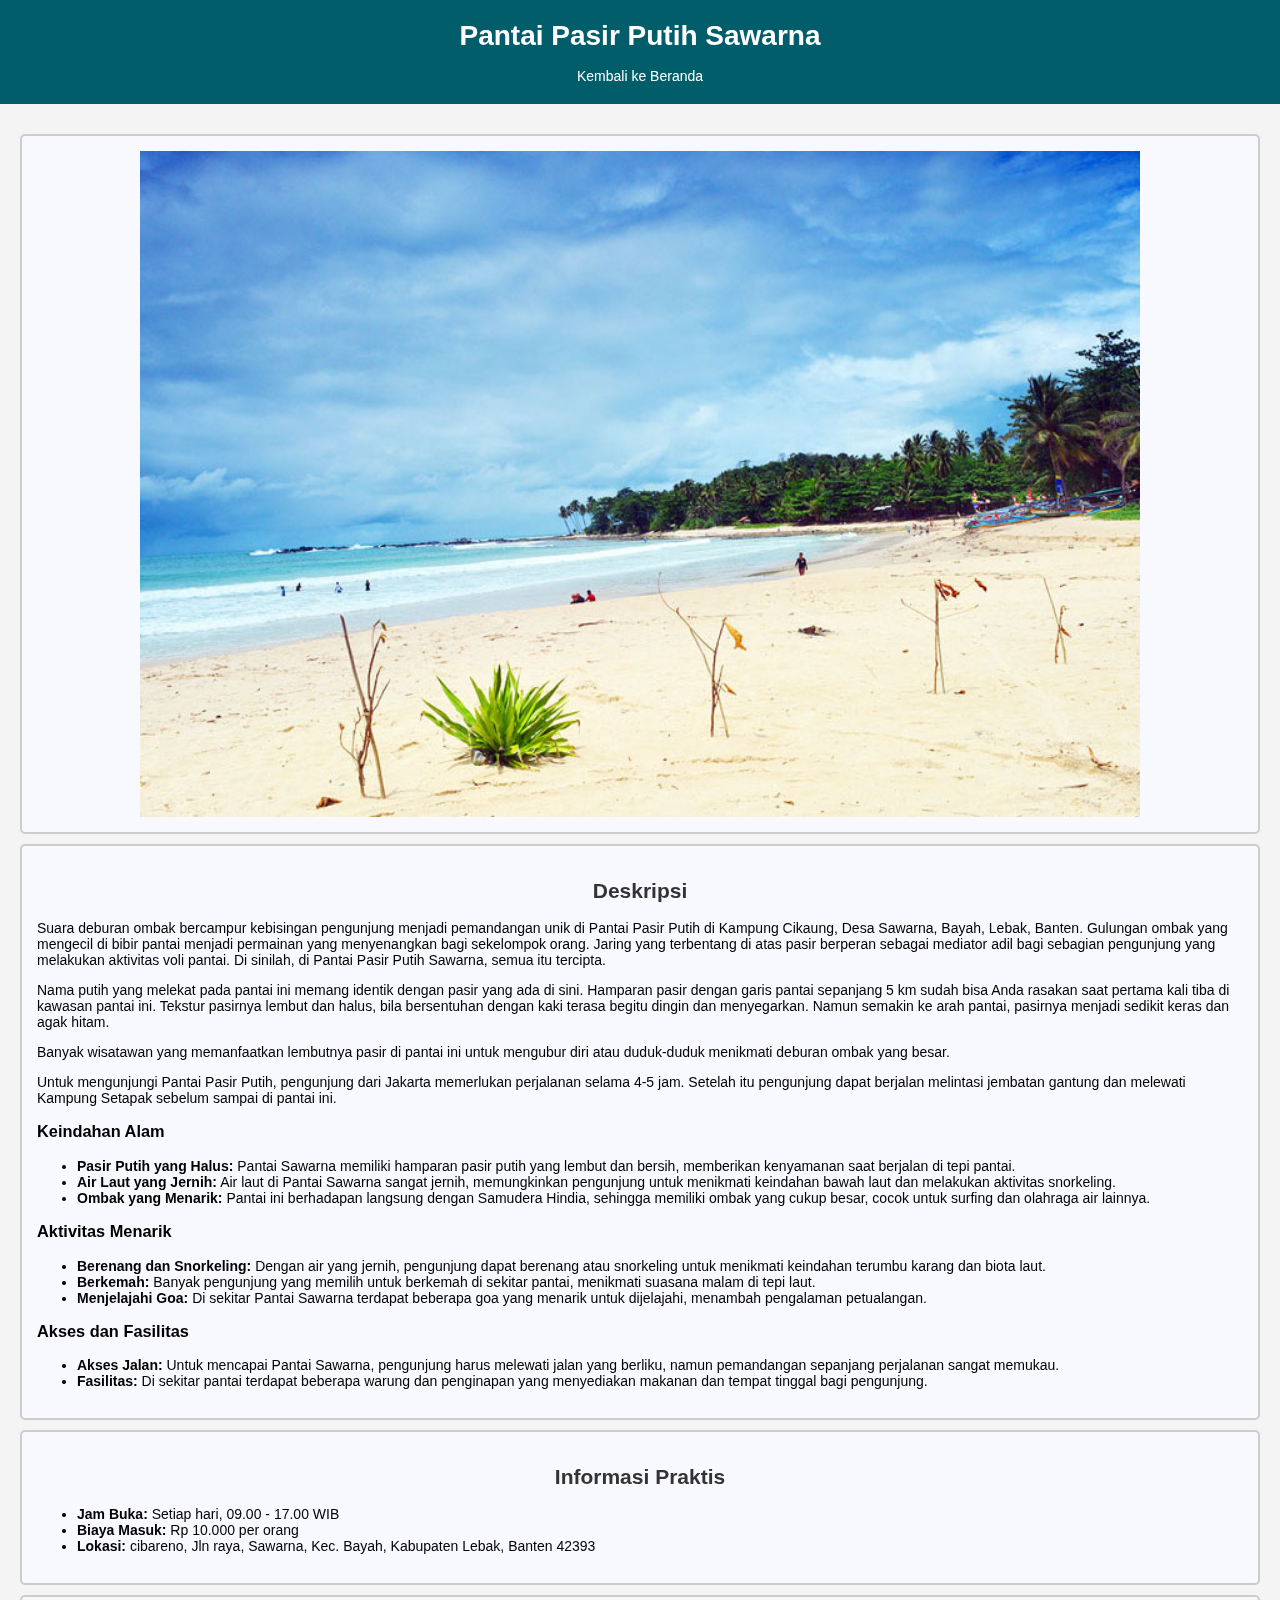
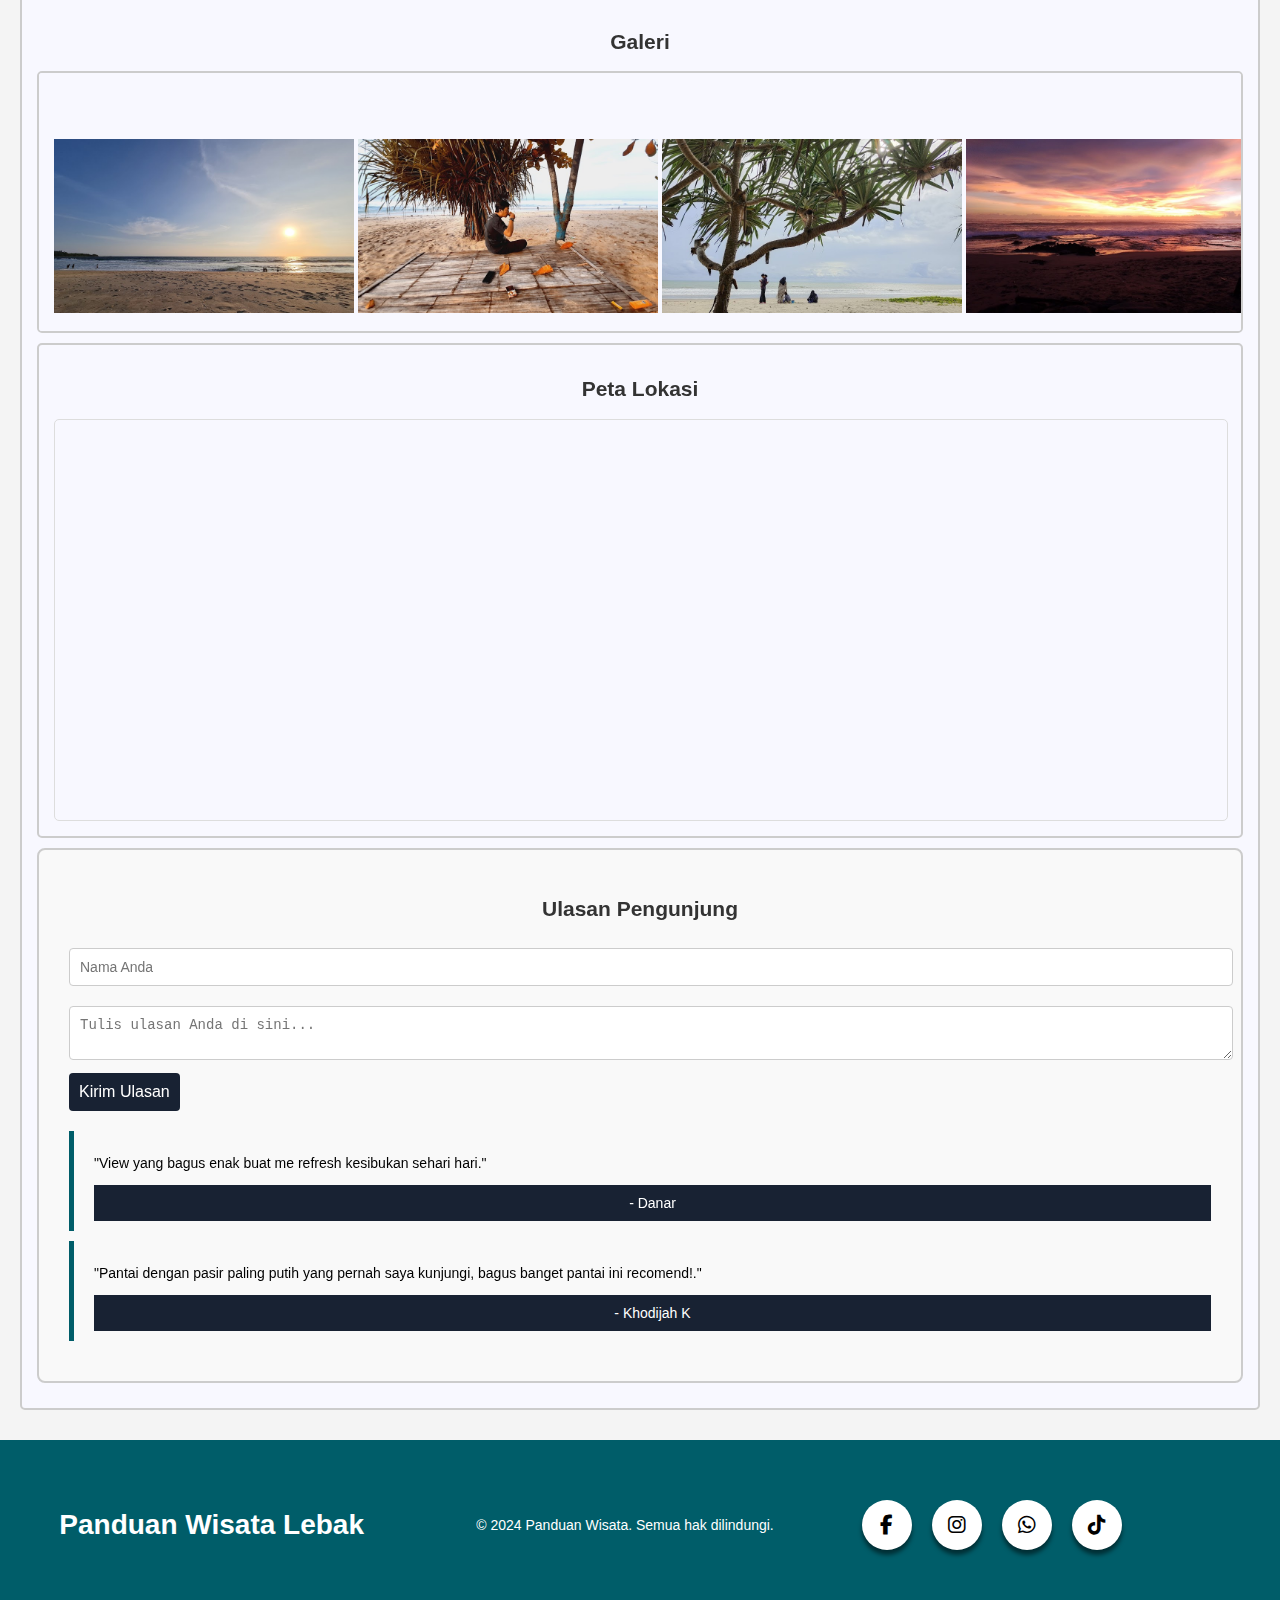
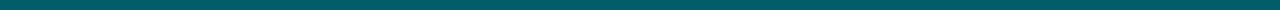
<file: wisata10.html>
<!DOCTYPE html>
<html lang="id">
<head>
    <meta charset="UTF-8">
    <meta name="viewport" content="width=device-width, initial-scale=1.0">
    <link rel="stylesheet" href="styles.css">
    <link rel="stylesheet" href="https://cdnjs.cloudflare.com/ajax/libs/font-awesome/6.7.2/css/all.min.css" integrity="sha512-Evv84Mr4kqVGRNSgIGL/F/aIDqQb7xQ2vcrdIwxfjThSH8CSR7PBEakCr51Ck+w+/U6swU2Im1vVX0SVk9ABhg==" crossorigin="anonymous" referrerpolicy="no-referrer" />
    <style>
        section {
            border: 2px solid #ccc; /* Warna dan ketebalan garis */
            padding: 15px; /* Ruang di dalam section */
            margin: 10px 0; /* Ruang di luar section */
            border-radius: 5px; /* Sudut yang melengkung */
            background-color:   ghostwhite;
        }
        img {
            max-width: 100%; /* Memastikan gambar tidak melebihi lebar kontainer */
            height: auto; /* Mempertahankan rasio aspek gambar */
            display: block; /* Menghindari spasi di bawah gambar */
        }
        .responsive-image {
            width: 100%; /* Gambar mengisi lebar kontainer */
            height: auto; /* Mempertahankan rasio aspek */
            border-radius: 5px; /* Menambahkan sudut melengkung jika diinginkan */
        }
    </style>
    <title>Pantai Pasir Putih Sawarna</title>
</head>
<body>
    <header>
        <h1>Pantai Pasir Putih Sawarna</h1>
        <br>
        <nav>
            <a href="index.html">Kembali ke Beranda</a>
        </nav>
    </header>

    <main>
        <section>
            <img src="img/PantaiPasirPuthSawarna.jpg" alt="Pantai Tanjung Layar" style="width: 1000px; height: auto; display: block; margin-left: auto; margin-right: auto;">
        </section>
        <section>
            <h2>Deskripsi</h2>
            <p>Suara deburan ombak bercampur kebisingan pengunjung menjadi pemandangan unik di Pantai Pasir Putih di Kampung Cikaung, Desa Sawarna, Bayah, Lebak, Banten. Gulungan ombak yang mengecil di bibir pantai menjadi permainan yang menyenangkan bagi sekelompok orang. Jaring yang terbentang di atas pasir berperan sebagai mediator adil bagi sebagian pengunjung yang melakukan aktivitas voli pantai. Di sinilah, di Pantai Pasir Putih Sawarna, semua itu tercipta.</p>
            <p>Nama putih yang melekat pada pantai ini memang identik dengan pasir yang ada di sini. Hamparan pasir dengan garis pantai sepanjang 5 km sudah bisa Anda rasakan saat pertama kali tiba di kawasan pantai ini. Tekstur pasirnya lembut dan halus, bila bersentuhan dengan kaki terasa begitu dingin dan menyegarkan. Namun semakin ke arah pantai, pasirnya menjadi sedikit keras dan agak hitam.</p>
            <p>Banyak wisatawan yang memanfaatkan lembutnya pasir di pantai ini untuk mengubur diri atau duduk-duduk menikmati deburan ombak yang besar.</p>
            <p>Untuk mengunjungi Pantai Pasir Putih, pengunjung dari Jakarta memerlukan perjalanan selama 4-5 jam. Setelah itu pengunjung dapat berjalan melintasi jembatan gantung dan melewati Kampung Setapak sebelum sampai di pantai ini.</p>

            <h3><b>Keindahan Alam</b></h3>
            <ul class="custom-bullet">
                <li><b>Pasir Putih yang Halus:</b> Pantai Sawarna memiliki hamparan pasir putih yang lembut dan bersih, memberikan kenyamanan saat berjalan di tepi pantai.</li>
                <li><b>Air Laut yang Jernih:</b> Air laut di Pantai Sawarna sangat jernih, memungkinkan pengunjung untuk menikmati keindahan bawah laut dan melakukan aktivitas snorkeling.</li>
                <li><b>Ombak yang Menarik:</b> Pantai ini berhadapan langsung dengan Samudera Hindia, sehingga memiliki ombak yang cukup besar, cocok untuk surfing dan olahraga air lainnya.</li>
            </ul>

                <h3><b>Aktivitas Menarik</b></h3>
                <ul class="custom-bullet">
                    <li><b>Berenang dan Snorkeling:</b> Dengan air yang jernih, pengunjung dapat berenang atau snorkeling untuk menikmati keindahan terumbu karang dan biota laut.</li>
                    <li><b>Berkemah:</b> Banyak pengunjung yang memilih untuk berkemah di sekitar pantai, menikmati suasana malam di tepi laut.</li>
                    <li><b>Menjelajahi Goa:</b> Di sekitar Pantai Sawarna terdapat beberapa goa yang menarik untuk dijelajahi, menambah pengalaman petualangan.</li>
                </ul>

                    <h3><b>Akses dan Fasilitas</b></h3>
                    <ul class="custom-bullet">
                        <li><b>Akses Jalan:</b> Untuk mencapai Pantai Sawarna, pengunjung harus melewati jalan yang berliku, namun pemandangan sepanjang perjalanan sangat memukau.</li>
                        <li><b>Fasilitas:</b> Di sekitar pantai terdapat beberapa warung dan penginapan yang menyediakan makanan dan tempat tinggal bagi pengunjung.</li>
                    </ul>
        </section>

        <section>
            <h2>Informasi Praktis</h2>
            <ul>
                <li><strong>Jam Buka:</strong> Setiap hari, 09.00 - 17.00 WIB</li>
                <li><strong>Biaya Masuk:</strong> Rp 10.000 per orang</li>
                <li><strong>Lokasi:</strong> cibareno, Jln raya, Sawarna, Kec. Bayah, Kabupaten Lebak, Banten 42393</li>
            </ul>
        </section>

        <section>
            <h2>Galeri</h2>
        <section style="overflow-x: auto; white-space: nowrap;">
            <img src="img10/wisata10-1.jpg" alt="Pantai pasir putih" style="width:300px; height:auto; display: inline-block;">
            <img src="img10/wisata10-2.jpg" alt="Pantai pasir putih" style="width:300px; height:auto; display: inline-block;">
            <img src="img10/wisata10-3.jpg" alt="Pantai pasir putih" style="width:300px; height:auto; display: inline-block;">
            <img src="img10/wisata10-4.jpg" alt="Pantai pasir putih" style="width:300px; height:auto; display: inline-block;">
            <img src="img10/wisata10-5.jpg" alt="Pantai pasir putih" style="width:300px; height:auto; display: inline-block;">
            <img src="img10/wisata10-6.jpg" alt="Pantai pasir putih" style="width:300px; height:auto; display: inline-block;">
            <img src="img10/wisata10-7.jpg" alt="Pantai pasir putih" style="width:300px; height:auto; display: inline-block;">
            <img src="img10/wisata10-8.webp" alt="Pantai pasir putih" style="width:300px; height:auto; display: inline-block;">
            
        </section>

        <section id="peta">
            <h2>Peta Lokasi</h2>
            <div id="map" style="height: 400px; width: 100%;"><iframe src="https://www.google.com/maps/embed?pb=!1m18!1m12!1m3!1d3960.2123823047723!2d106.30455747318007!3d-6.984243968391837!2m3!1f0!2f0!3f0!3m2!1i1024!2i768!4f13.1!3m3!1m2!1s0x2e4291771134b12d%3A0x9e3c8d7de310321!2sPantai%20pasir%20putih%20sawarna!5e0!3m2!1sid!2sid!4v1734573366278!5m2!1sid!2sid" width="100%" height="400px" style="border:0;" allowfullscreen="" loading="lazy" referrerpolicy="no-referrer-when-downgrade"></iframe></div>
        </section>

    <!-- ulasan -->
        <section id="ulasan" class="grid-itemP">
            <h2>Ulasan Pengunjung</h2>
            <form id="reviewForm">
                <input type="text" id="reviewerName" placeholder="Nama Anda" required>
                <br>
                <textarea id="reviewText" placeholder="Tulis ulasan Anda di sini..." required></textarea>
                <button type="submit">Kirim Ulasan</button>
            </form>
            <div class="review-container">
                <blockquote>
                    <p>"View yang bagus enak buat me refresh kesibukan sehari hari."</p>
                    <footer>- Danar</footer>
                </blockquote>
                <blockquote>
                    <p>"Pantai dengan pasir paling putih yang pernah saya kunjungi, bagus banget pantai ini recomend!."</p>
                    <footer>- Khodijah K</footer>
                </blockquote>
            </div>
        </section>
    </main>

    <!-- footer -->
    <footer class="footer-biasa">
        <div class="footer-content">
            <div class="footer-left">
                <h1>Panduan Wisata Lebak</h1>
            </div>
            <div class="footer-center">
                <p>&copy; 2024 Panduan Wisata. Semua hak dilindungi.</p>
            </div>
            <div class="footer-right">
                <a href="https://www.facebook.com/ahmad.ditto.75?locale=id_ID"><i class="fa-brands fa-facebook-f"></i></a>
                <a href="https://www.instagram.com/ahmad_ditto/"><i class="fa-brands fa-instagram"></i></a>
                <a href="https://api.whatsapp.com/send?phone=6281906197232"><i class="fa-brands fa-whatsapp"></i></a>
                <a href="https://www.tiktok.com/@dyog.28?is_from_webapp=1&sender_device=pc"><i class="fa-brands fa-tiktok"></i></a>
            </div>
            <!-- <div class="footer-right">
                <a href="https://www.instagram.com" target="_blank"><img src="img/" alt="Instagram" />
                </a>
                <a href="https://www.facebook.com" target="_blank"><img src="img/facebook-logo.png" alt="Facebook" /></a>
                <a href="https://www.tiktok.com" target="_blank"><img src="img/tiktok-logo.png" alt="TikTok" /></a>
                <a href="sitemap.html">Sitemap</a>
            </div> -->
        </div>
    </footer>
    <script src="script.js"></script>
</body>
</html>
</file>
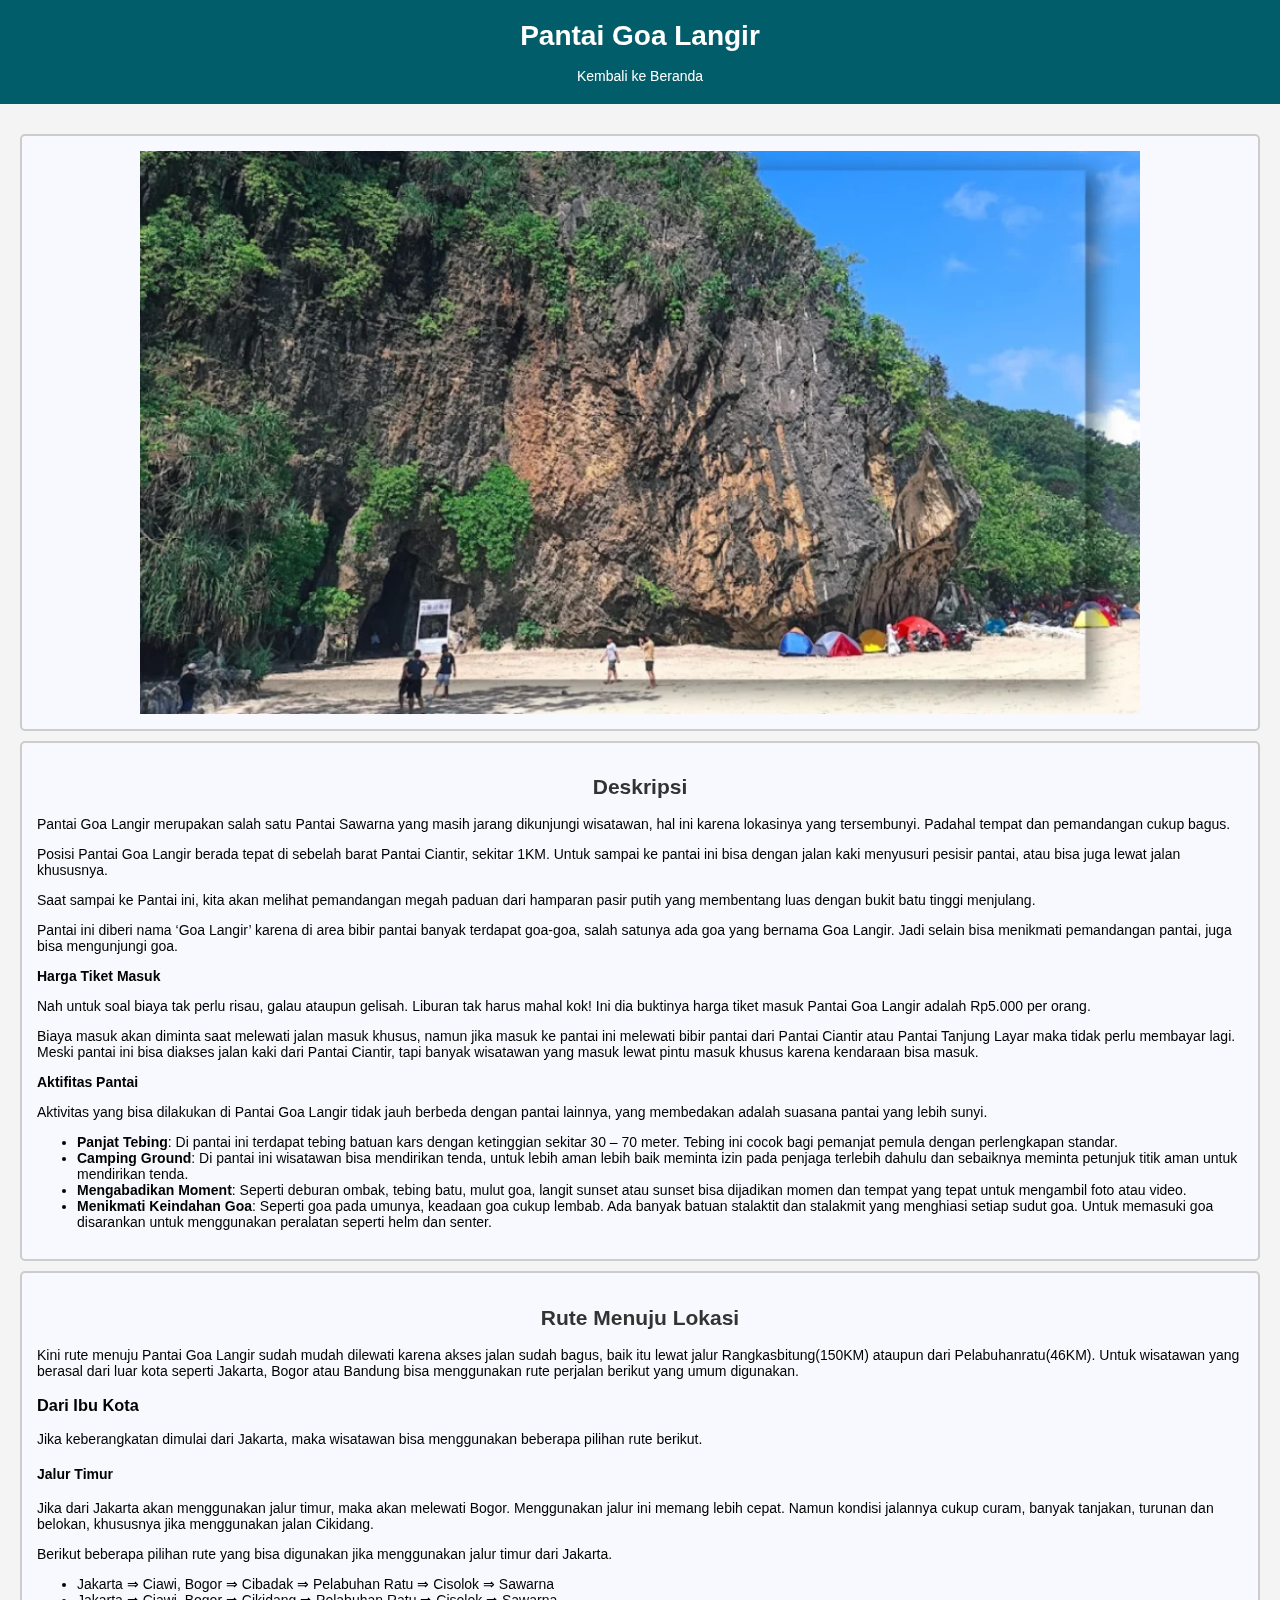
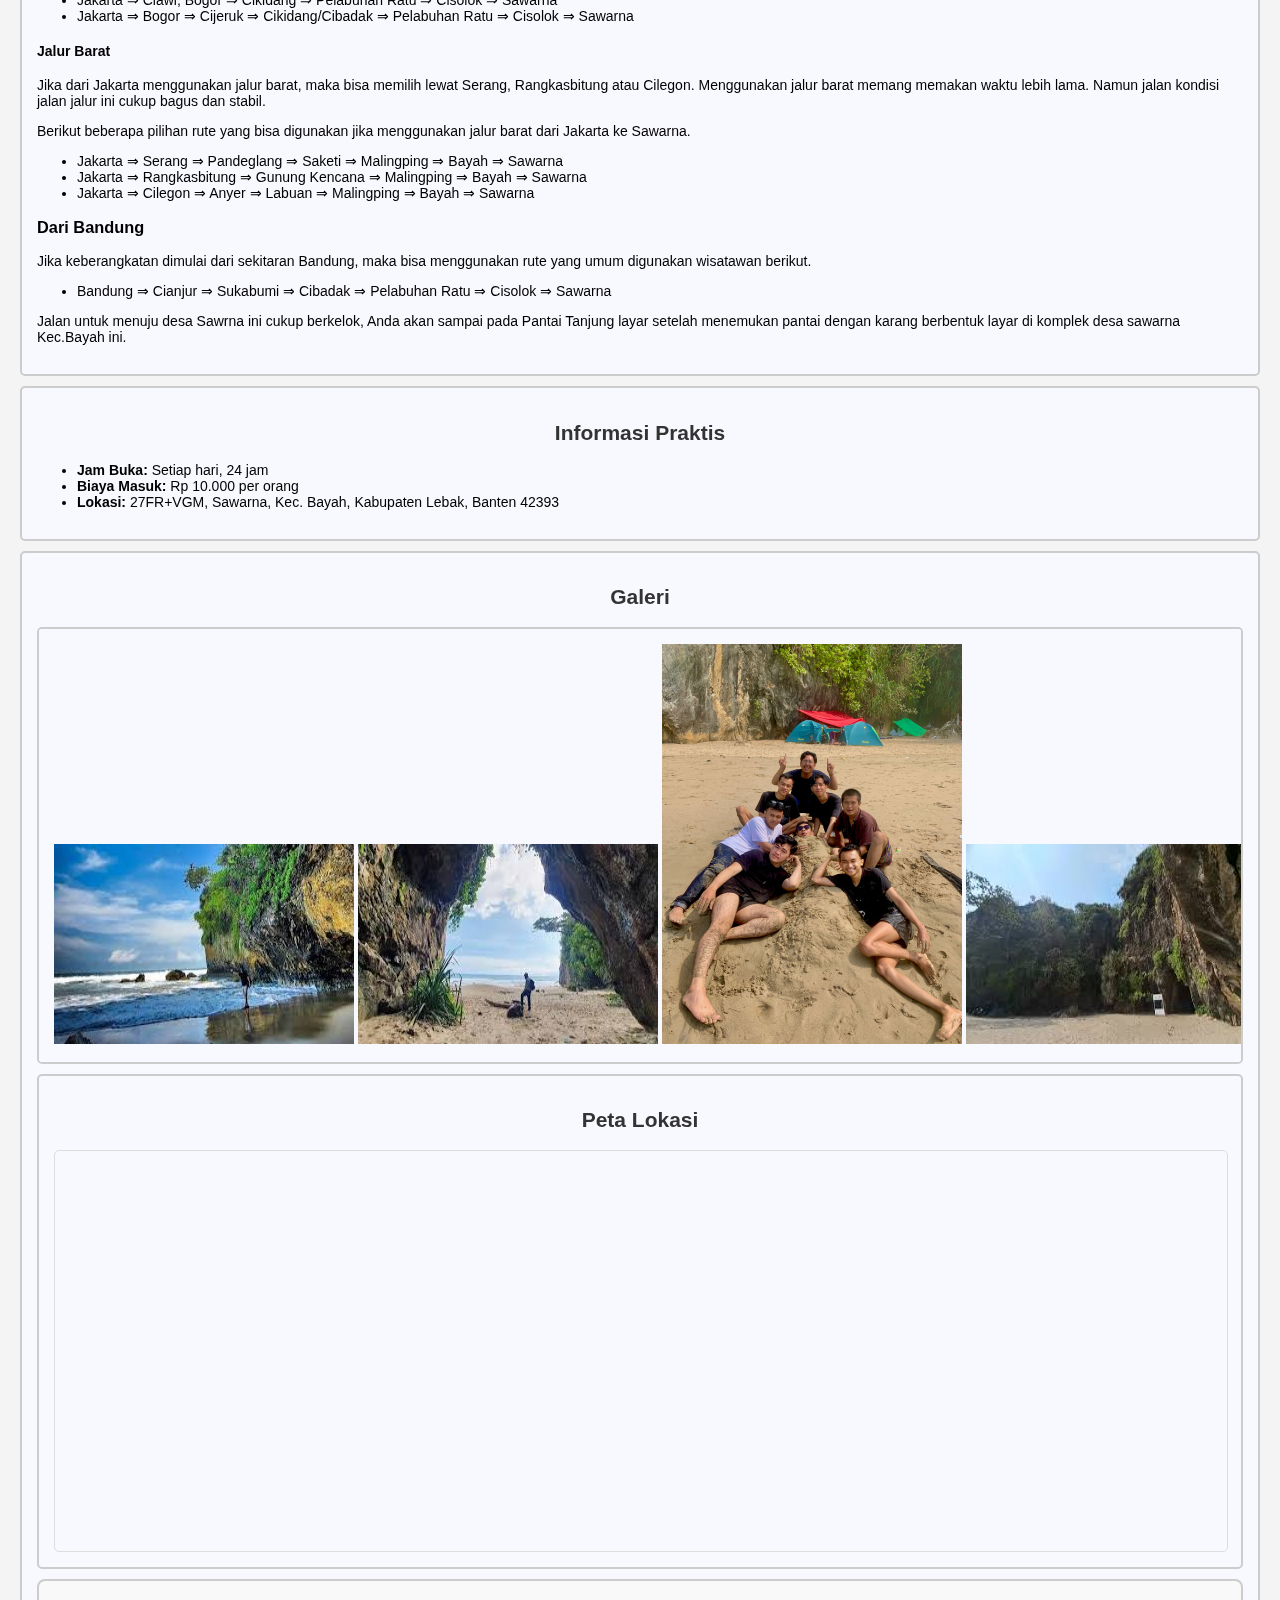
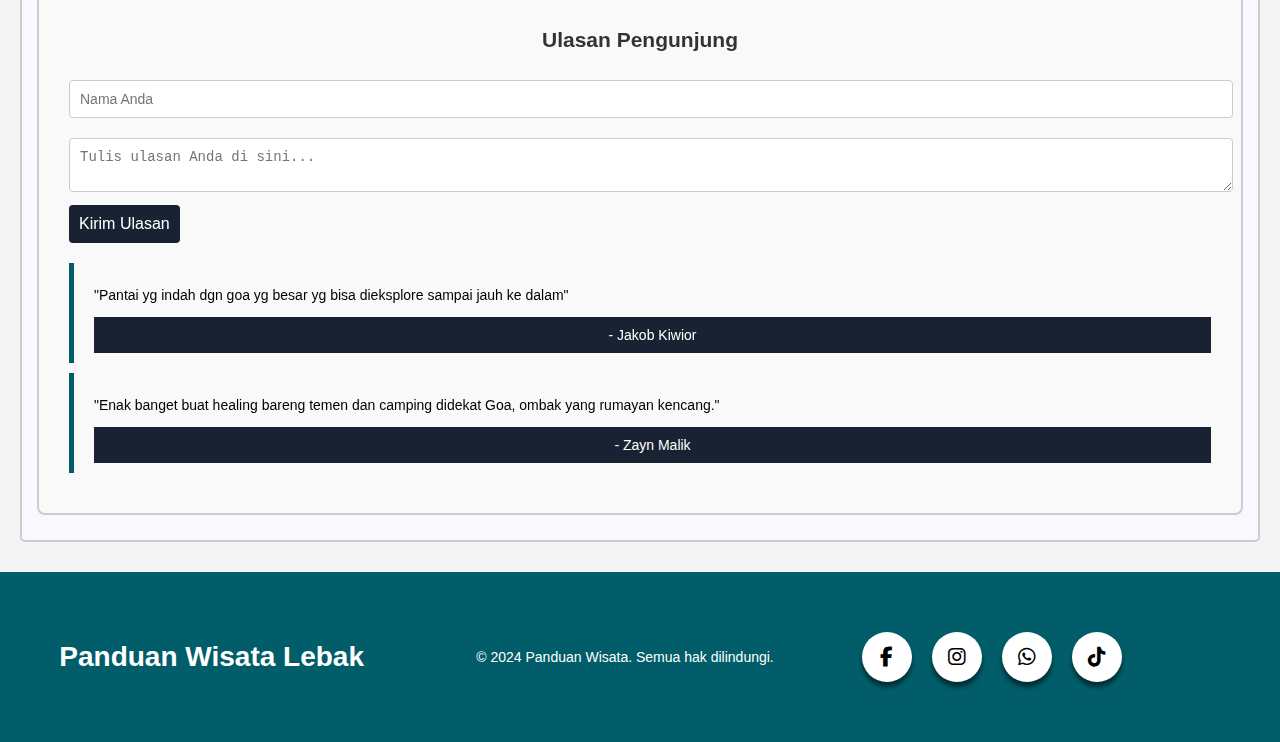
<file: wisata11.html>
<!DOCTYPE html>
<html lang="id">
<head>
    <meta charset="UTF-8">
    <meta name="viewport" content="width=device-width, initial-scale=1.0">
    <link rel="stylesheet" href="styles.css">
    <link rel="stylesheet" href="https://cdnjs.cloudflare.com/ajax/libs/font-awesome/6.7.2/css/all.min.css" integrity="sha512-Evv84Mr4kqVGRNSgIGL/F/aIDqQb7xQ2vcrdIwxfjThSH8CSR7PBEakCr51Ck+w+/U6swU2Im1vVX0SVk9ABhg==" crossorigin="anonymous" referrerpolicy="no-referrer" />
    <style>
        section {
            border: 2px solid #ccc; /* Warna dan ketebalan garis */
            padding: 15px; /* Ruang di dalam section */
            margin: 10px 0; /* Ruang di luar section */
            border-radius: 5px; /* Sudut yang melengkung */
            background-color:   ghostwhite;
        }
        img {
            max-width: 100%; /* Memastikan gambar tidak melebihi lebar kontainer */
            height: auto; /* Mempertahankan rasio aspek gambar */
            display: block; /* Menghindari spasi di bawah gambar */
        }
        .responsive-image {
            width: 100%; /* Gambar mengisi lebar kontainer */
            height: auto; /* Mempertahankan rasio aspek */
            border-radius: 5px; /* Menambahkan sudut melengkung jika diinginkan */
        }
    </style>
    <title>Pantai Goa Langir</title>
</head>
<body>
    <header>
        <h1>Pantai Goa Langir</h1>
        <br>
        <nav>
            <a href="index.html">Kembali ke Beranda</a>
        </nav>
    </header>

    <main>
        <section>
            <img src="img/PantaiGoaLangir.webp" alt="Pantai Tanjung Layar" style="width: 1000px; height: auto; display: block; margin-left: auto; margin-right: auto;">
        </section>
        <section>
            <h2>Deskripsi</h2>
            <p>Pantai Goa Langir merupakan salah satu Pantai Sawarna yang masih jarang dikunjungi wisatawan, hal ini karena lokasinya yang tersembunyi. Padahal tempat dan pemandangan cukup bagus.</p>
            <p>Posisi Pantai Goa Langir berada tepat di sebelah barat Pantai Ciantir, sekitar 1KM. Untuk sampai ke pantai ini bisa dengan jalan kaki menyusuri pesisir pantai, atau bisa juga lewat jalan khususnya.</p>
            <p>Saat sampai ke Pantai ini, kita akan melihat pemandangan megah paduan dari hamparan pasir putih yang membentang luas dengan bukit batu tinggi menjulang.</p>
            <p>Pantai ini diberi nama ‘Goa Langir’ karena di area bibir pantai banyak terdapat goa-goa, salah satunya ada goa yang bernama Goa Langir. Jadi selain bisa menikmati pemandangan pantai, juga bisa mengunjungi goa.</p>

            <p><b>Harga Tiket Masuk</b></p>
            <p>Nah untuk soal biaya tak perlu risau, galau ataupun gelisah. Liburan tak harus mahal kok! Ini dia buktinya harga tiket masuk Pantai Goa Langir adalah Rp5.000 per orang.</p>

            <p> Biaya masuk akan diminta saat melewati jalan masuk khusus, namun jika masuk ke pantai ini melewati bibir pantai dari Pantai Ciantir atau Pantai Tanjung Layar maka tidak perlu membayar lagi.
                
                Meski pantai ini bisa diakses jalan kaki dari Pantai Ciantir, tapi banyak wisatawan yang masuk lewat pintu masuk khusus karena kendaraan bisa masuk.</p>

            <p><b>Aktifitas Pantai</b></p>
            <p>Aktivitas yang bisa dilakukan di Pantai Goa Langir tidak jauh berbeda dengan pantai lainnya, yang membedakan adalah suasana pantai yang lebih sunyi.</p>
            <ul class="custom-bullet">
                <li><b>Panjat Tebing</b>: Di pantai ini terdapat tebing batuan kars dengan ketinggian sekitar 30 – 70 meter. Tebing ini cocok bagi pemanjat pemula dengan perlengkapan standar.</li>
                <li><b>Camping Ground</b>: Di pantai ini wisatawan bisa mendirikan tenda, untuk lebih aman lebih baik meminta izin pada penjaga terlebih dahulu dan sebaiknya meminta petunjuk titik aman untuk mendirikan tenda.</li>
                <li><b>Mengabadikan Moment</b>: Seperti deburan ombak, tebing batu, mulut goa, langit sunset atau sunset bisa dijadikan momen dan tempat yang tepat untuk mengambil foto atau video.</li>
                <li><b>Menikmati Keindahan Goa</b>: Seperti goa pada umunya, keadaan goa cukup lembab. Ada banyak batuan stalaktit dan stalakmit yang menghiasi setiap sudut goa. Untuk memasuki goa disarankan untuk menggunakan peralatan seperti helm dan senter.</li>
            </ul>
        </section>

        <section>
            <h2>Rute Menuju Lokasi</h2>
            <p>Kini rute menuju Pantai Goa Langir sudah mudah dilewati karena akses jalan sudah bagus, baik itu lewat jalur Rangkasbitung(150KM) ataupun dari Pelabuhanratu(46KM).

                Untuk wisatawan yang berasal dari luar kota seperti Jakarta, Bogor atau Bandung bisa menggunakan rute perjalan berikut yang umum digunakan.</p>
            <h3><b>Dari Ibu Kota</b></h3>
            <p>Jika keberangkatan dimulai dari Jakarta, maka wisatawan bisa menggunakan beberapa pilihan rute berikut.</p>

            <h4><b>Jalur Timur</b></h4>
            <p>Jika dari Jakarta akan menggunakan jalur timur, maka akan melewati Bogor. Menggunakan jalur ini memang lebih cepat. Namun kondisi jalannya cukup curam, banyak tanjakan, turunan dan belokan, khususnya jika menggunakan jalan Cikidang.</p>

            <p>Berikut beberapa pilihan rute yang bisa digunakan jika menggunakan jalur timur dari Jakarta.</p>
            <ul class="custom-bullet">
                <li>Jakarta ⇒ Ciawi, Bogor ⇒ Cibadak ⇒ Pelabuhan Ratu ⇒ Cisolok ⇒ Sawarna</li>
                <li>Jakarta ⇒ Ciawi, Bogor ⇒ Cikidang ⇒ Pelabuhan Ratu ⇒ Cisolok ⇒ Sawarna</li>
                <li>Jakarta ⇒ Bogor ⇒ Cijeruk ⇒ Cikidang/Cibadak ⇒ Pelabuhan Ratu ⇒ Cisolok ⇒ Sawarna</li>
            </ul>

            <h4><b>Jalur Barat</b></h4>
            <p>Jika dari Jakarta menggunakan jalur barat, maka bisa memilih lewat Serang, Rangkasbitung atau Cilegon. Menggunakan jalur barat memang memakan waktu lebih lama. Namun jalan kondisi jalan jalur ini cukup bagus dan stabil.

            <p>Berikut beberapa pilihan rute yang bisa digunakan jika menggunakan jalur barat dari Jakarta ke Sawarna.</p>
            <ul class="custom-bullet">
                <li>Jakarta ⇒ Serang ⇒ Pandeglang ⇒ Saketi ⇒ Malingping ⇒ Bayah ⇒ Sawarna</li>
                <li>Jakarta ⇒ Rangkasbitung ⇒ Gunung Kencana ⇒ Malingping ⇒ Bayah ⇒ Sawarna</li>
                <li>Jakarta ⇒ Cilegon ⇒ Anyer ⇒ Labuan ⇒ Malingping ⇒ Bayah ⇒ Sawarna</li>
            </ul>

        <h3><b>Dari Bandung</b></h3>
            <p>Jika keberangkatan dimulai dari sekitaran Bandung, maka bisa menggunakan rute yang umum digunakan wisatawan berikut.

            <ul class="custombullet">
                <li>Bandung ⇒ Cianjur ⇒ Sukabumi ⇒ Cibadak ⇒ Pelabuhan Ratu ⇒ Cisolok ⇒ Sawarna</li>
            </ul>
            <p>Jalan untuk menuju desa Sawrna ini cukup berkelok, Anda akan sampai pada Pantai Tanjung layar setelah menemukan pantai dengan karang berbentuk layar di komplek desa sawarna Kec.Bayah ini.</p>
        </section>

        <section>
            <h2>Informasi Praktis</h2>
            <ul>
                <li><strong>Jam Buka:</strong> Setiap hari, 24 jam</li>
                <li><strong>Biaya Masuk:</strong> Rp 10.000 per orang</li>
                <li><strong>Lokasi:</strong> 27FR+VGM, Sawarna, Kec. Bayah, Kabupaten Lebak, Banten 42393</li>
            </ul>
        </section>

        <section>
            <h2>Galeri</h2>
            <section style="overflow-x: auto; white-space: nowrap;">
                <img src="img11/wisata11-1.jpg" alt="Pantai Goa Langir" style="width:300px; height:200px; display: inline-block;">
                <img src="img11/wisata11-2.jpg" alt="Pantai Goa Langir" style="width:300px; height:200px; display: inline-block;">
                <img src="img11/wisata11-3.jpg" alt="Pantai Goa Langir" style="width:300px; height:auto; display: inline-block;">
                <img src="img11/wisata11-4.jpg" alt="Pantai Goa Langir" style="width:300px; height:200px; display: inline-block;">
                <img src="img11/wisata11-5.jpg" alt="Pantai Goa Langir" style="width:300px; height:200px; display: inline-block;">
                <img src="img11/wisata11-6.jpg" alt="Pantai Goa Langir" style="width:300px; height:200px; display: inline-block;">
                <img src="img11/wisata11-7.jpg" alt="Pantai Goa Langir" style="width:300px; height:200px; display: inline-block;">
                <img src="img11/wisata11-8.jpg" alt="Pantai Goa Langir" style="width:300px; height:auto; display: inline-block;">
                <img src="img11/wisata11-9.jpg" alt="Pantai Goa Langir" style="width:300px; height:auto; display: inline-block;">
                <img src="img11/wisata11-10.jpg" alt="Pantai Goa Langir" style="width:300px; height:auto; display: inline-block;">
                <img src="img11/wisata11-11.jpg" alt="Pantai Goa Langir" style="width:300px; height:auto; display: inline-block;">
            </section>

        <section id="peta">
            <h2>Peta Lokasi</h2>
            <div id="map" style="height: 400px; width: 100%;"><iframe src="https://www.google.com/maps/embed?pb=!1m18!1m12!1m3!1d3960.2867245901757!2d106.28950327317988!3d-6.975458668300493!2m3!1f0!2f0!3f0!3m2!1i1024!2i768!4f13.1!3m3!1m2!1s0x2e428f0038ce93e9%3A0x83c2669c3f7f9b0!2sGOA%20LANGIR!5e0!3m2!1sid!2sid!4v1734574835328!5m2!1sid!2sid" width="100%" height="400px" style="border:0;" allowfullscreen="" loading="lazy" referrerpolicy="no-referrer-when-downgrade"></iframe></div>
        </section>

    <!-- ulasan -->
        <section id="ulasan" class="grid-itemP">
            <h2>Ulasan Pengunjung</h2>
            <form id="reviewForm">
                <input type="text" id="reviewerName" placeholder="Nama Anda" required>
                <br>
                <textarea id="reviewText" placeholder="Tulis ulasan Anda di sini..." required></textarea>
                <button type="submit">Kirim Ulasan</button>
            </form>
            <div class="review-container">
                <blockquote>
                    <p>"Pantai yg indah dgn goa yg besar yg bisa dieksplore sampai jauh ke dalam"
                    </p>
                    <footer>- Jakob Kiwior</footer>
                </blockquote>
                <blockquote>
                    <p>"Enak banget buat healing bareng temen dan camping didekat Goa, ombak yang rumayan kencang."</p>
                    <footer>- Zayn Malik</footer>
                </blockquote>
            </div>
        </section>
    </main>

    <!-- footer -->
    <footer class="footer-biasa">
        <div class="footer-content">
            <div class="footer-left">
                <h1>Panduan Wisata Lebak</h1>
            </div>
            <div class="footer-center">
                <p>&copy; 2024 Panduan Wisata. Semua hak dilindungi.</p>
            </div>
            <div class="footer-right">
                <a href="https://www.facebook.com/ahmad.ditto.75?locale=id_ID"><i class="fa-brands fa-facebook-f"></i></a>
                <a href="https://www.instagram.com/ahmad_ditto/"><i class="fa-brands fa-instagram"></i></a>
                <a href="https://api.whatsapp.com/send?phone=6281906197232"><i class="fa-brands fa-whatsapp"></i></a>
                <a href="https://www.tiktok.com/@dyog.28?is_from_webapp=1&sender_device=pc"><i class="fa-brands fa-tiktok"></i></a>
            </div>
            <!-- <div class="footer-right">
                <a href="https://www.instagram.com" target="_blank"><img src="img/" alt="Instagram" />
                </a>
                <a href="https://www.facebook.com" target="_blank"><img src="img/facebook-logo.png" alt="Facebook" /></a>
                <a href="https://www.tiktok.com" target="_blank"><img src="img/tiktok-logo.png" alt="TikTok" /></a>
                <a href="sitemap.html">Sitemap</a>
            </div> -->
        </div>
    </footer>
    <script src="script.js"></script>
</body>
</html>
</file>
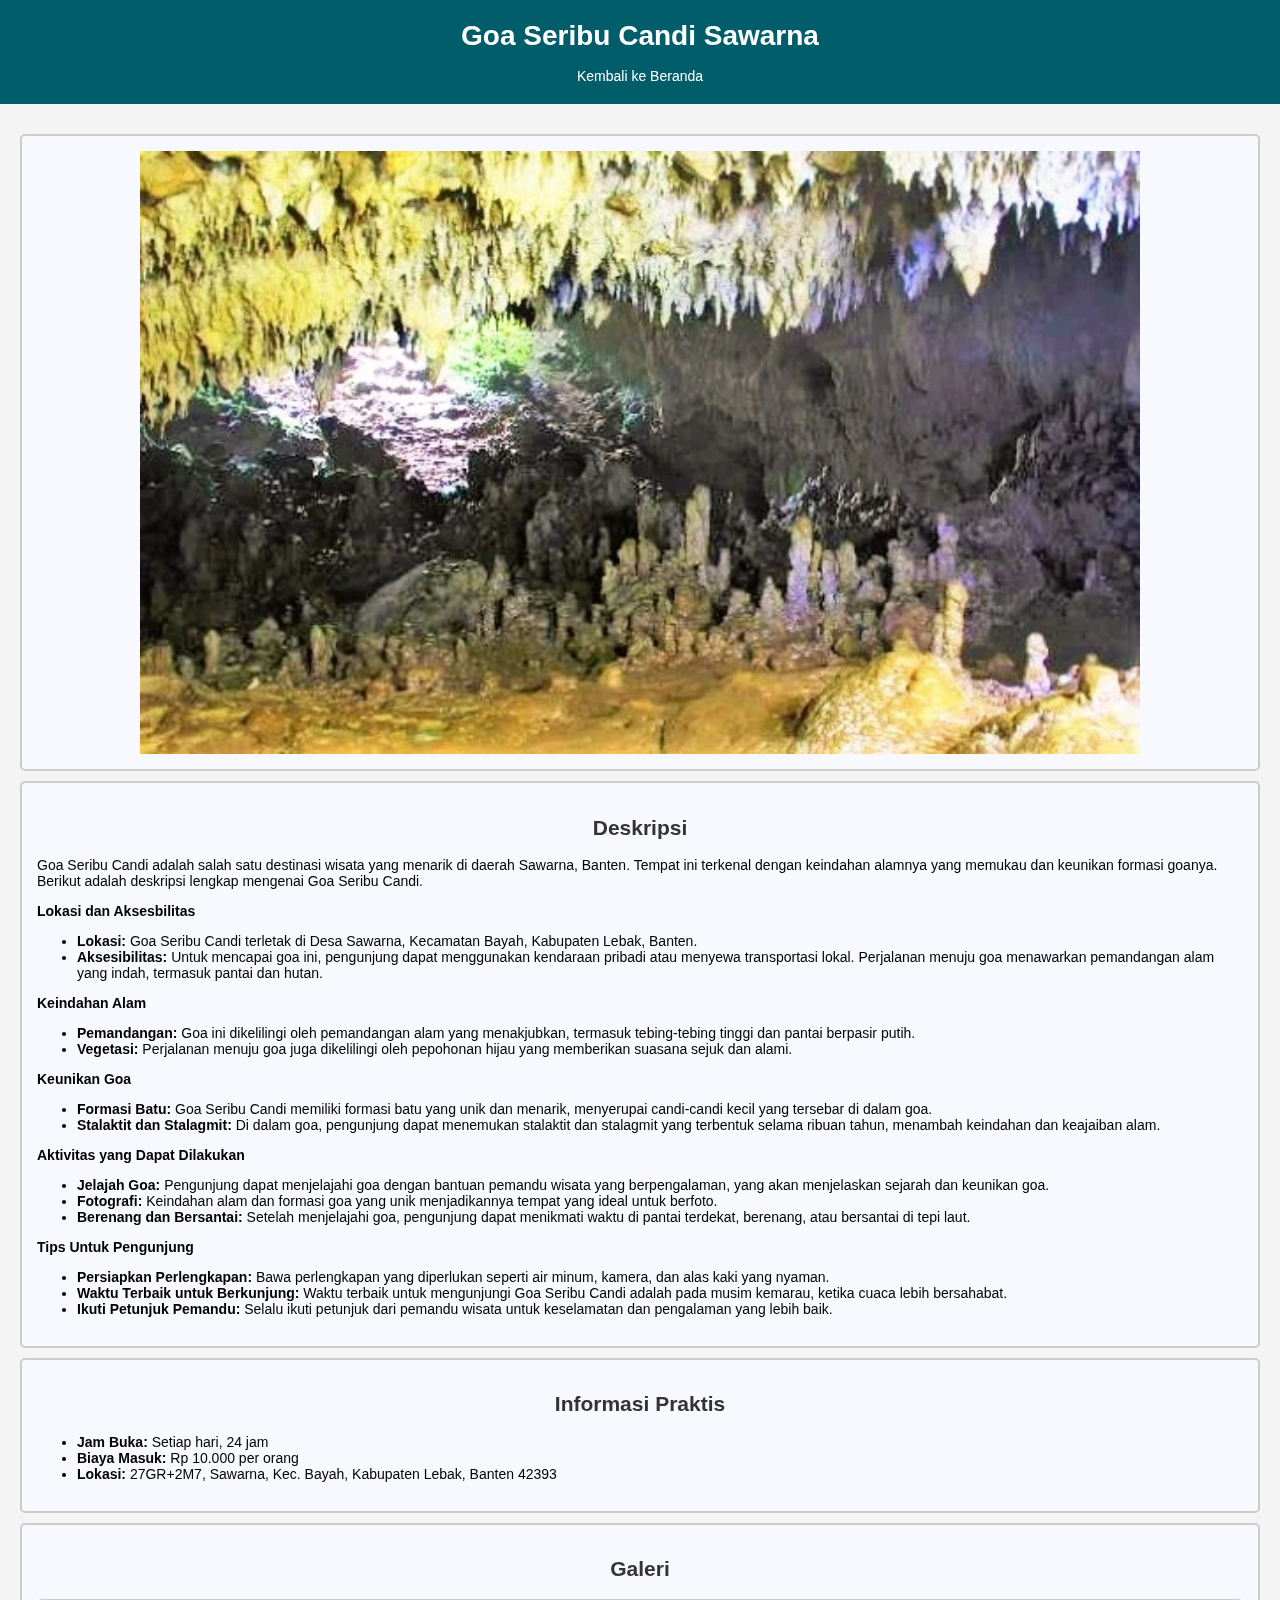
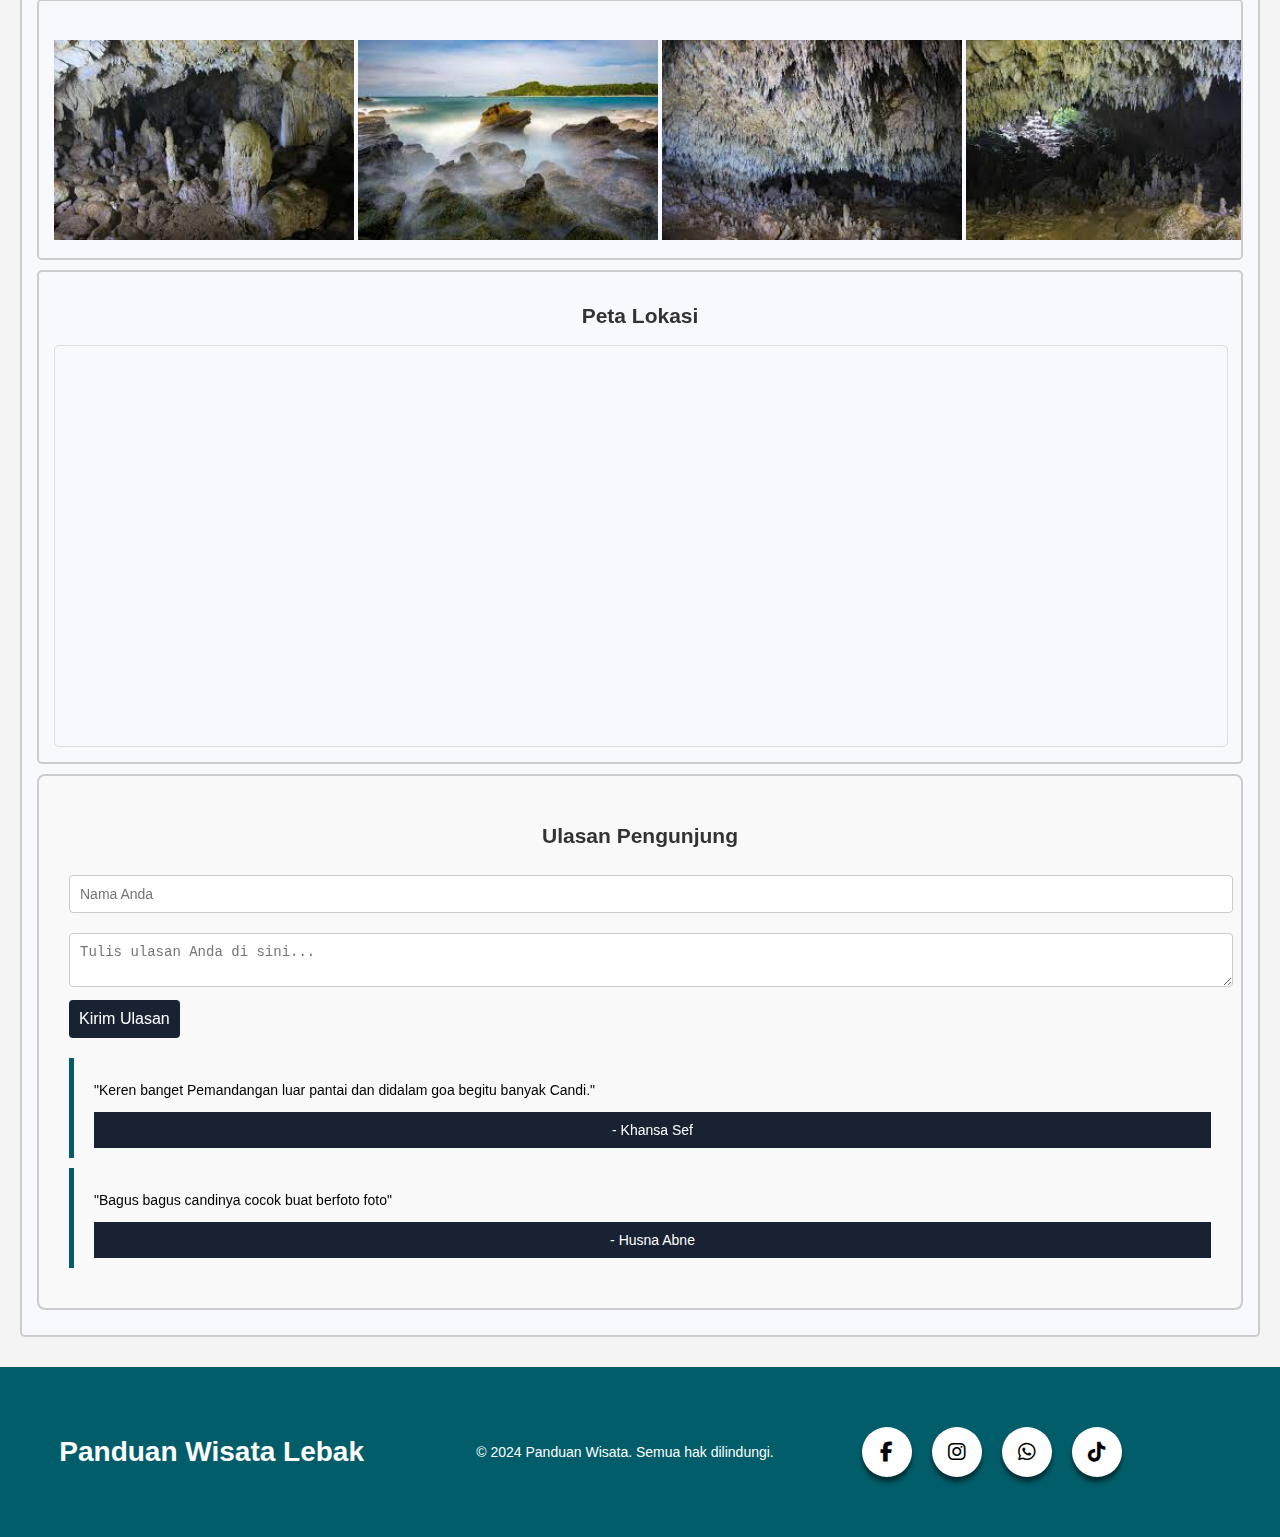
<file: wisata12.html>
<!DOCTYPE html>
<html lang="id">
<head>
    <meta charset="UTF-8">
    <meta name="viewport" content="width=device-width, initial-scale=1.0">
    <link rel="stylesheet" href="styles.css">
    <link rel="stylesheet" href="https://cdnjs.cloudflare.com/ajax/libs/font-awesome/6.7.2/css/all.min.css" integrity="sha512-Evv84Mr4kqVGRNSgIGL/F/aIDqQb7xQ2vcrdIwxfjThSH8CSR7PBEakCr51Ck+w+/U6swU2Im1vVX0SVk9ABhg==" crossorigin="anonymous" referrerpolicy="no-referrer" />
    <style>
        section {
            border: 2px solid #ccc; /* Warna dan ketebalan garis */
            padding: 15px; /* Ruang di dalam section */
            margin: 10px 0; /* Ruang di luar section */
            border-radius: 5px; /* Sudut yang melengkung */
            background-color:   ghostwhite;
        }
        img {
            max-width: 100%; /* Memastikan gambar tidak melebihi lebar kontainer */
            height: auto; /* Mempertahankan rasio aspek gambar */
            display: block; /* Menghindari spasi di bawah gambar */
        }
        .responsive-image {
            width: 100%; /* Gambar mengisi lebar kontainer */
            height: auto; /* Mempertahankan rasio aspek */
            border-radius: 5px; /* Menambahkan sudut melengkung jika diinginkan */
        }
    </style>
    <title>Goa Seribu Candi Sawarna</title>
</head>
<body>
    <header>
        <h1>Goa Seribu Candi Sawarna</h1>
        <br>
        <nav>
            <a href="index.html">Kembali ke Beranda</a>
        </nav>
    </header>

    <main>
        <section>
            <img src="img/GoaSeribuCandiSawarna.webp" alt="Pantai Tanjung Layar" style="width: 1000px; height: auto; display: block; margin-left: auto; margin-right: auto;">
        </section>
        <section>
            <h2>Deskripsi</h2>
            <p>Goa Seribu Candi adalah salah satu destinasi wisata yang menarik di daerah Sawarna, Banten. Tempat ini terkenal dengan keindahan alamnya yang memukau dan keunikan formasi goanya. Berikut adalah deskripsi lengkap mengenai Goa Seribu Candi.</p>

            <p><b>Lokasi dan Aksesbilitas</b></p>
            <ul class="custom-bullet">
                <li><b>Lokasi: </b>Goa Seribu Candi terletak di Desa Sawarna, Kecamatan Bayah, Kabupaten Lebak, Banten.</li>
                <li><b>Aksesibilitas:</b> Untuk mencapai goa ini, pengunjung dapat menggunakan kendaraan pribadi atau menyewa transportasi lokal. Perjalanan menuju goa menawarkan pemandangan alam yang indah, termasuk pantai dan hutan.</li></ul>

                <p><b>Keindahan Alam</b></p>
                <ul class="custom-bullet">
                    <li><b>Pemandangan:</b> Goa ini dikelilingi oleh pemandangan alam yang menakjubkan, termasuk tebing-tebing tinggi dan pantai berpasir putih.</li>
                    <li><b>Vegetasi:</b> Perjalanan menuju goa juga dikelilingi oleh pepohonan hijau yang memberikan suasana sejuk dan alami.</li>
                </ul>

                <p><b>Keunikan Goa</b></p>
                <ul class="custom-bullet">
                    <li><b>Formasi Batu:</b> Goa Seribu Candi memiliki formasi batu yang unik dan menarik, menyerupai candi-candi kecil yang tersebar di dalam goa.</li>
                    <li><b>Stalaktit dan Stalagmit:</b> Di dalam goa, pengunjung dapat menemukan stalaktit dan stalagmit yang terbentuk selama ribuan tahun, menambah keindahan dan keajaiban alam.</li>
                </ul>

                <p><b>Aktivitas yang Dapat Dilakukan</b></p>
                <ul class="custom-bullet">
                    <li><b>Jelajah Goa:</b> Pengunjung dapat menjelajahi goa dengan bantuan pemandu wisata yang berpengalaman, yang akan menjelaskan sejarah dan keunikan goa.</li>
                    <li><b>Fotografi:</b> Keindahan alam dan formasi goa yang unik menjadikannya tempat yang ideal untuk berfoto.</li>
                    <li><b>Berenang dan Bersantai:</b> Setelah menjelajahi goa, pengunjung dapat menikmati waktu di pantai terdekat, berenang, atau bersantai di tepi laut.</li>
                </ul>

                <p><b>Tips Untuk Pengunjung</b></p>
                <ul class="custom-bullet">
                    <li><b>Persiapkan Perlengkapan:</b> Bawa perlengkapan yang diperlukan seperti air minum, kamera, dan alas kaki yang nyaman.</li>
                    <li><b>Waktu Terbaik untuk Berkunjung:</b> Waktu terbaik untuk mengunjungi Goa Seribu Candi adalah pada musim kemarau, ketika cuaca lebih bersahabat.</li>
                    <li><b>Ikuti Petunjuk Pemandu:</b> Selalu ikuti petunjuk dari pemandu wisata untuk keselamatan dan pengalaman yang lebih baik.</li>
                </ul>
            
        </section>

        <section>
            <h2>Informasi Praktis</h2>
            <ul>
                <li><strong>Jam Buka:</strong> Setiap hari, 24 jam</li>
                <li><strong>Biaya Masuk:</strong> Rp 10.000 per orang</li>
                <li><strong>Lokasi:</strong> 27GR+2M7, Sawarna, Kec. Bayah, Kabupaten Lebak, Banten 42393</li>
            </ul>
        </section>

        <section>
            <h2>Galeri</h2>
        <section style="overflow-x: auto; white-space: nowrap;">
            <img src="img/wisata12-1.jpg" alt="Goa seribu candi" style="width:300px; height:auto; display: inline-block;">
            <img src="img/wisata12-2.jpg" alt="Goa seribu candi" style="width:300px; height:auto; display: inline-block;">
            <img src="img/wisata12-3.jpg" alt="Goa seribu candi" style="width:300px; height:auto; display: inline-block;">
            <img src="img/wisata12-4.jpg" alt="Goa seribu candi" style="width:300px; height:auto; display: inline-block;">
            <img src="img/wisata12-5.jpg" alt="Goa seribu candi" style="width:300px; height:auto; display: inline-block;">
            <img src="img/wisata12-6.jpg" alt="Goa seribu candi" style="width:300px; height:auto; display: inline-block;">
            <img src="img/wisata12-7.jpg" alt="Goa seribu candi" style="width:300px; height:auto; display: inline-block;">
            <img src="img/wisata12-8.jpg" alt="Goa seribu candi" style="width:300px; height:auto; display: inline-block;">
            
        </section>

        <section id="peta">
            <h2>Peta Lokasi</h2>
            <div id="map" style="height: 400px; width: 100%;"><iframe src="https://www.google.com/maps/embed?pb=!1m18!1m12!1m3!1d3960.2909147981!2d106.28909217317994!3d-6.974963168295358!2m3!1f0!2f0!3f0!3m2!1i1024!2i768!4f13.1!3m3!1m2!1s0x2e428e29beea3a93%3A0xcb45325589d2b8ce!2sGoa%20Seribu%20Candi%20Sawarna!5e0!3m2!1sid!2sid!4v1734578646563!5m2!1sid!2sid" width="100%" height="400px" style="border:0;" allowfullscreen="" loading="lazy" referrerpolicy="no-referrer-when-downgrade"></iframe></div>
        </section>

    <!-- ulasan -->
        <section id="ulasan" class="grid-itemP">
            <h2>Ulasan Pengunjung</h2>
            <form id="reviewForm">
                <input type="text" id="reviewerName" placeholder="Nama Anda" required>
                <br>
                <textarea id="reviewText" placeholder="Tulis ulasan Anda di sini..." required></textarea>
                <button type="submit">Kirim Ulasan</button>
            </form>
            <div class="review-container">
                <blockquote>
                    <p>"Keren banget Pemandangan luar pantai dan didalam goa begitu banyak Candi."</p>
                    <footer>- Khansa Sef</footer>
                </blockquote>
                <blockquote>
                    <p>"Bagus bagus candinya cocok buat berfoto foto"</p>
                    <footer>- Husna Abne</footer>
                </blockquote>
            </div>
        </section>
    </main>

    <!-- footer -->
    <footer class="footer-biasa">
        <div class="footer-content">
            <div class="footer-left">
                <h1>Panduan Wisata Lebak</h1>
            </div>
            <div class="footer-center">
                <p>&copy; 2024 Panduan Wisata. Semua hak dilindungi.</p>
            </div>
            <div class="footer-right">
                <a href="https://www.facebook.com/ahmad.ditto.75?locale=id_ID"><i class="fa-brands fa-facebook-f"></i></a>
                <a href="https://www.instagram.com/ahmad_ditto/"><i class="fa-brands fa-instagram"></i></a>
                <a href="https://api.whatsapp.com/send?phone=6281906197232"><i class="fa-brands fa-whatsapp"></i></a>
                <a href="https://www.tiktok.com/@dyog.28?is_from_webapp=1&sender_device=pc"><i class="fa-brands fa-tiktok"></i></a>
            </div>
            <!-- <div class="footer-right">
                <a href="https://www.instagram.com" target="_blank"><img src="img/" alt="Instagram" />
                </a>
                <a href="https://www.facebook.com" target="_blank"><img src="img/facebook-logo.png" alt="Facebook" /></a>
                <a href="https://www.tiktok.com" target="_blank"><img src="img/tiktok-logo.png" alt="TikTok" /></a>
                <a href="sitemap.html">Sitemap</a>
            </div> -->
        </div>
    </footer>
    <script src="script.js"></script>
</body>
</html>
</file>
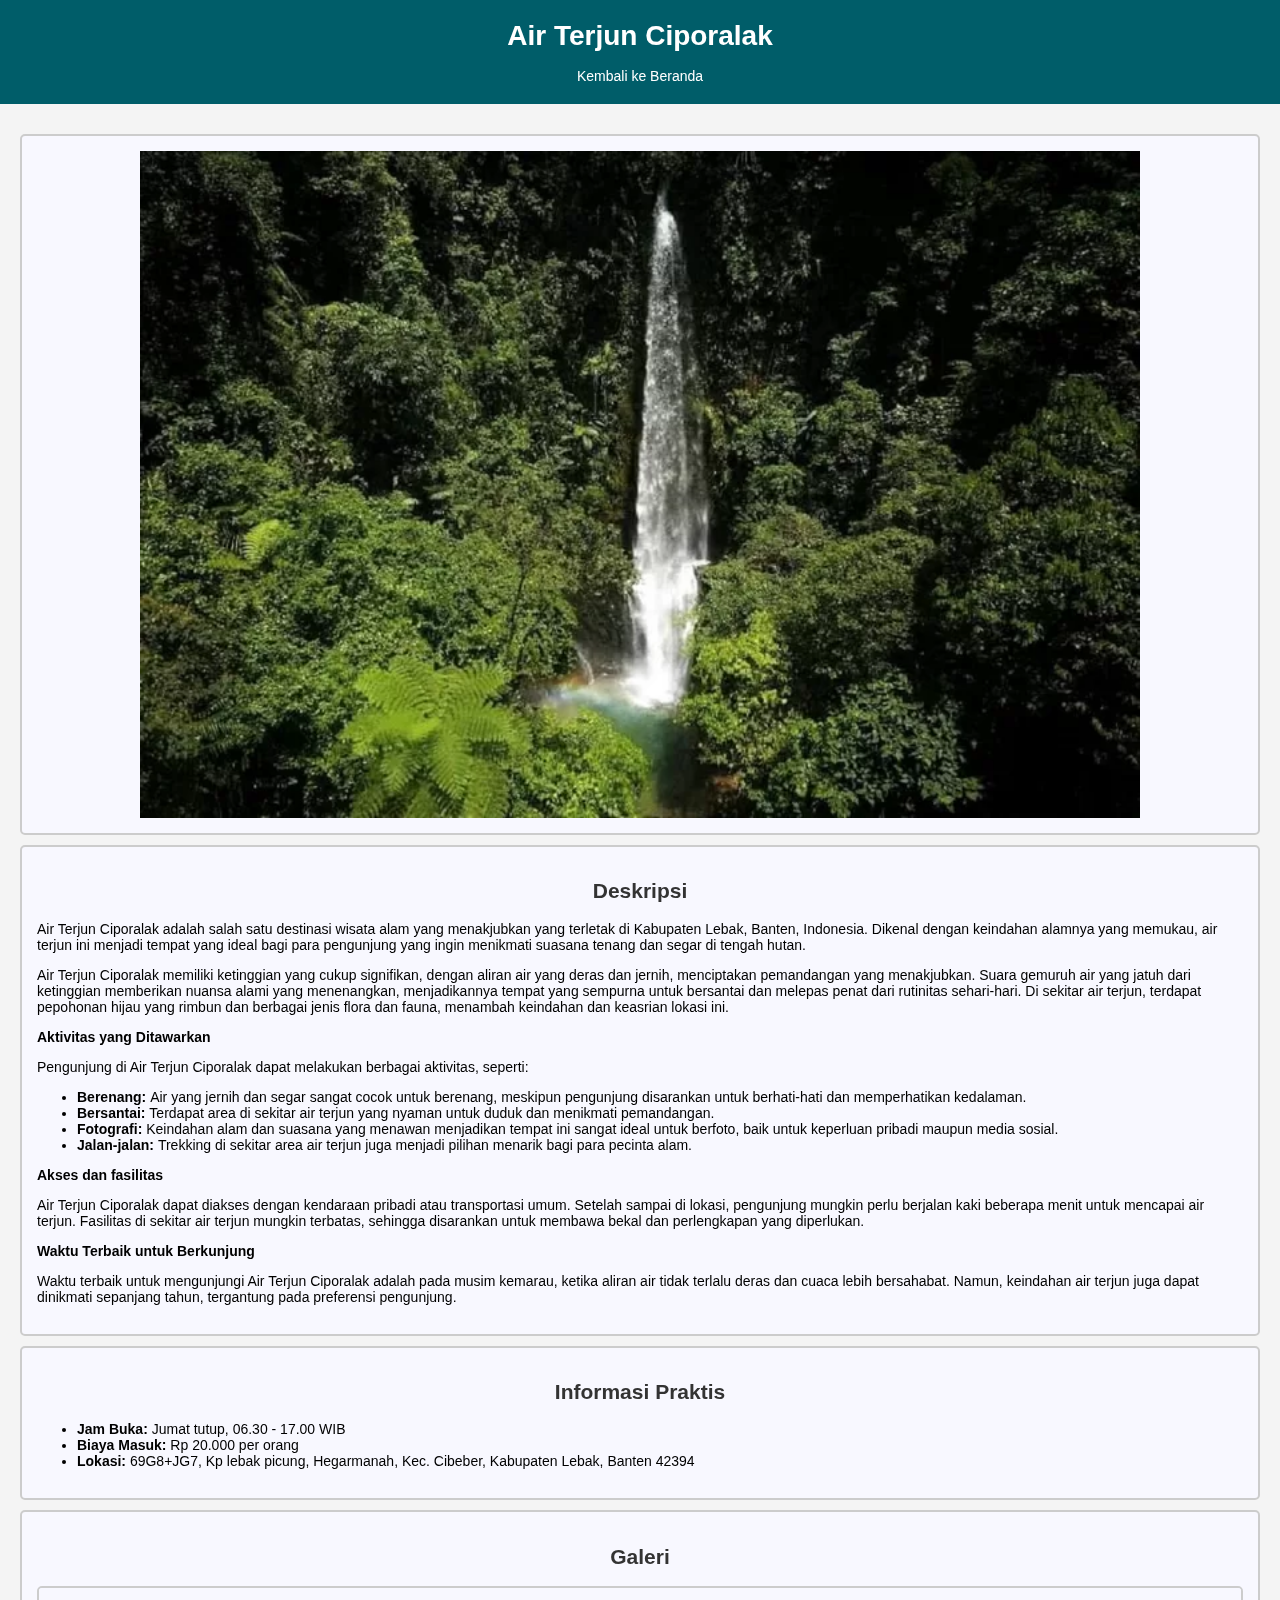
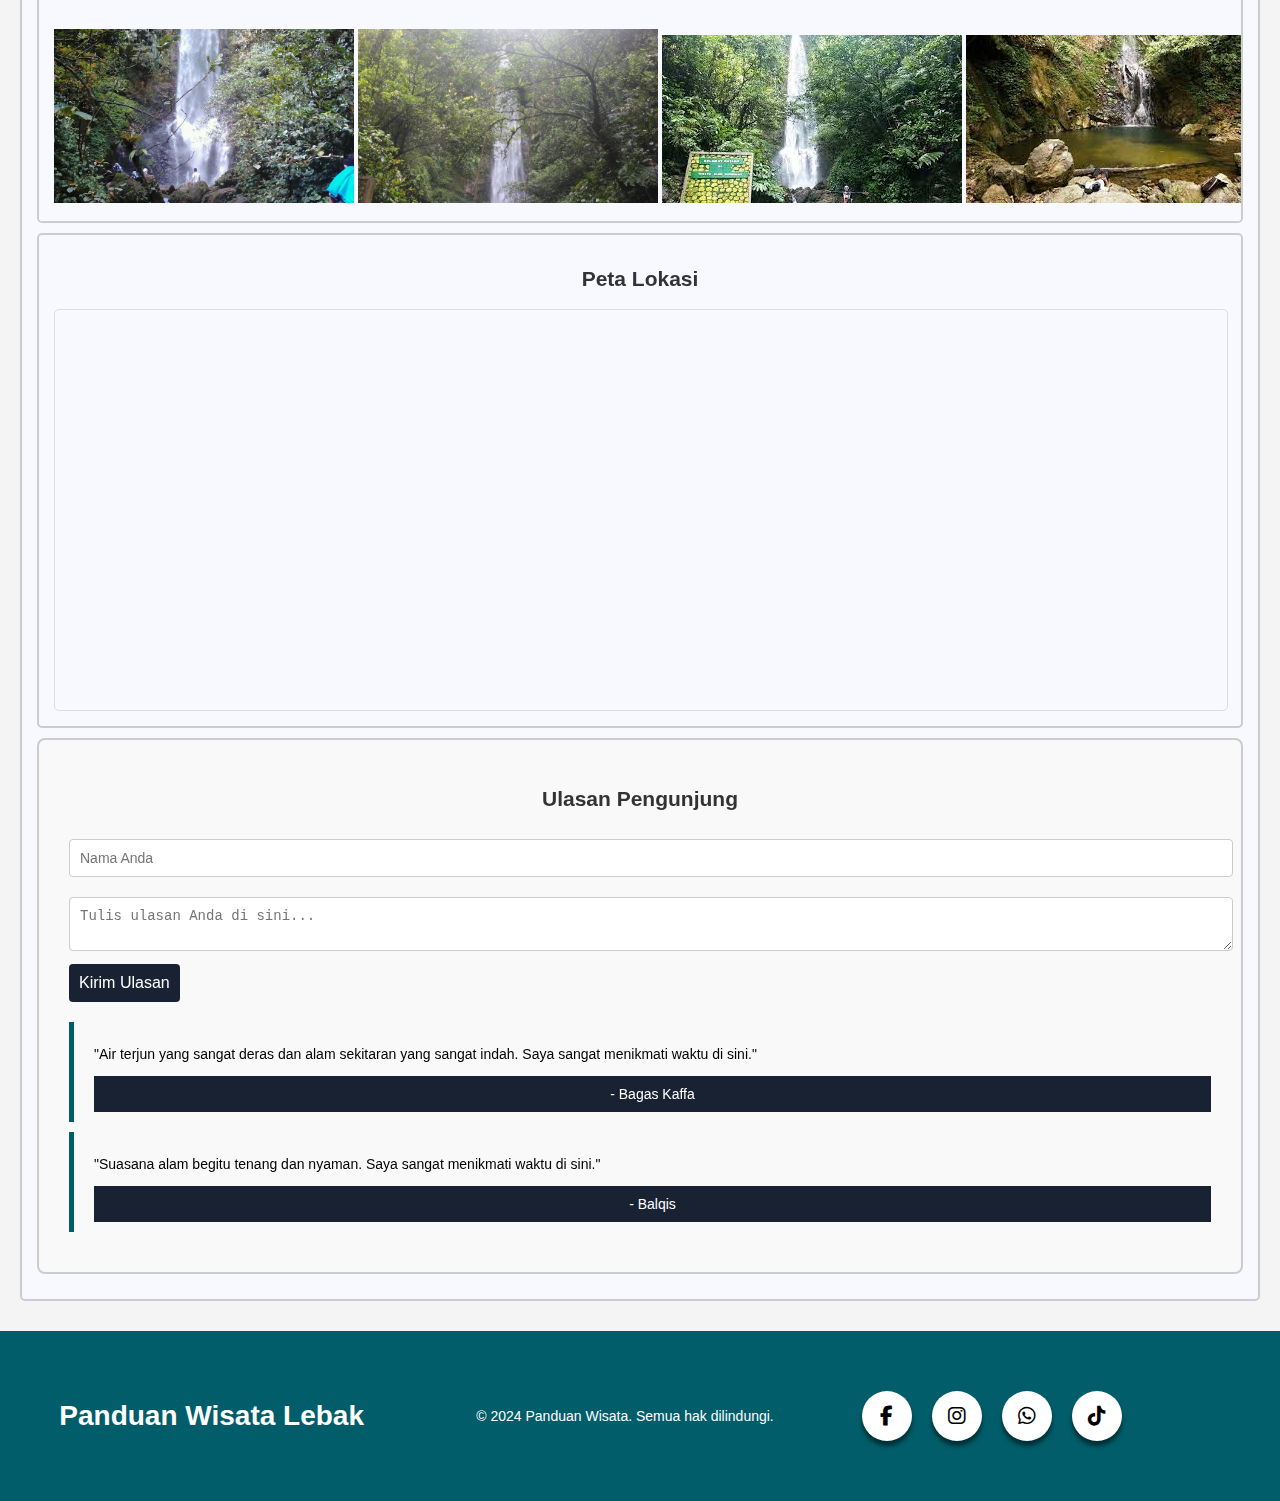
<file: wisata13.html>
<!DOCTYPE html>
<html lang="id">
<head>
    <meta charset="UTF-8">
    <meta name="viewport" content="width=device-width, initial-scale=1.0">
    <link rel="stylesheet" href="styles.css">
    <link rel="stylesheet" href="https://cdnjs.cloudflare.com/ajax/libs/font-awesome/6.7.2/css/all.min.css" integrity="sha512-Evv84Mr4kqVGRNSgIGL/F/aIDqQb7xQ2vcrdIwxfjThSH8CSR7PBEakCr51Ck+w+/U6swU2Im1vVX0SVk9ABhg==" crossorigin="anonymous" referrerpolicy="no-referrer" />
    <style>
        section {
            border: 2px solid #ccc; /* Warna dan ketebalan garis */
            padding: 15px; /* Ruang di dalam section */
            margin: 10px 0; /* Ruang di luar section */
            border-radius: 5px; /* Sudut yang melengkung */
            background-color:   ghostwhite;
        }
        img {
            max-width: 100%; /* Memastikan gambar tidak melebihi lebar kontainer */
            height: auto; /* Mempertahankan rasio aspek gambar */
            display: block; /* Menghindari spasi di bawah gambar */
        }
        .responsive-image {
            width: 100%; /* Gambar mengisi lebar kontainer */
            height: auto; /* Mempertahankan rasio aspek */
            border-radius: 5px; /* Menambahkan sudut melengkung jika diinginkan */
        }
    </style>
    <title>Air Terjun Ciporalak</title>
</head>
<body>
    <header>
        <h1>Air Terjun Ciporalak</h1>
        <br>
        <nav>
            <a href="index.html">Kembali ke Beranda</a>
        </nav>
    </header>

    <main>
        <section>
            <img src="img/AIR TERJUN CIPOROLAK.webp" alt="Pantai Tanjung Layar" style="width: 1000px; height: auto; display: block; margin-left: auto; margin-right: auto;">
        </section>
        <section>
            <h2>Deskripsi</h2>
            <p>Air Terjun Ciporalak adalah salah satu destinasi wisata alam yang menakjubkan yang terletak di Kabupaten Lebak, Banten, Indonesia. Dikenal dengan keindahan alamnya yang memukau, air terjun ini menjadi tempat yang ideal bagi para pengunjung yang ingin menikmati suasana tenang dan segar di tengah hutan.</p>
            <p>Air Terjun Ciporalak memiliki ketinggian yang cukup signifikan, dengan aliran air yang deras dan jernih, menciptakan pemandangan yang menakjubkan. Suara gemuruh air yang jatuh dari ketinggian memberikan nuansa alami yang menenangkan, menjadikannya tempat yang sempurna untuk bersantai dan melepas penat dari rutinitas sehari-hari. Di sekitar air terjun, terdapat pepohonan hijau yang rimbun dan berbagai jenis flora dan fauna, menambah keindahan dan keasrian lokasi ini.</p>

            <p><b>Aktivitas yang Ditawarkan</b></p>
            <p>Pengunjung di Air Terjun Ciporalak dapat melakukan berbagai aktivitas, seperti:</p>
            <ul class="custom-bullet">
                <li><b>Berenang: </b>Air yang jernih dan segar sangat cocok untuk berenang, meskipun pengunjung disarankan untuk berhati-hati dan memperhatikan kedalaman.</li>
                <li><b>Bersantai: </b>Terdapat area di sekitar air terjun yang nyaman untuk duduk dan menikmati pemandangan.</li>
                <li><b>Fotografi: </b>Keindahan alam dan suasana yang menawan menjadikan tempat ini sangat ideal untuk berfoto, baik untuk keperluan pribadi maupun media sosial.</li>
                <li><b>Jalan-jalan: </b>Trekking di sekitar area air terjun juga menjadi pilihan menarik bagi para pecinta alam.</li>
            </ul>

            <p><b>Akses dan fasilitas</b></p>
            <p>Air Terjun Ciporalak dapat diakses dengan kendaraan pribadi atau transportasi umum. Setelah sampai di lokasi, pengunjung mungkin perlu berjalan kaki beberapa menit untuk mencapai air terjun. Fasilitas di sekitar air terjun mungkin terbatas, sehingga disarankan untuk membawa bekal dan perlengkapan yang diperlukan.</p>

            <p><b>Waktu Terbaik untuk Berkunjung</b></p>
            <p>Waktu terbaik untuk mengunjungi Air Terjun Ciporalak adalah pada musim kemarau, ketika aliran air tidak terlalu deras dan cuaca lebih bersahabat. Namun, keindahan air terjun juga dapat dinikmati sepanjang tahun, tergantung pada preferensi pengunjung.</p>
        </section>

        <section>
            <h2>Informasi Praktis</h2>
            <ul>
                <li><strong>Jam Buka:</strong> Jumat tutup, 06.30 - 17.00 WIB</li>
                <li><strong>Biaya Masuk:</strong> Rp 20.000 per orang</li>
                <li><strong>Lokasi:</strong> 69G8+JG7, Kp lebak picung, Hegarmanah, Kec. Cibeber, Kabupaten Lebak, Banten 42394</li>
            </ul>
        </section>

        <section>
            <h2>Galeri</h2>
        <section style="overflow-x: auto; white-space: nowrap;">
            <img src="img/wisata13-1.jpg" alt="Air terjun ciporalak" style="width:300px; height:auto; display: inline-block;">
            <img src="img/wisata13-2.jpg" alt="Air terjun ciporalak" style="width:300px; height:auto; display: inline-block;">
            <img src="img/wisata13-3.jpg" alt="Air terjun ciporalak" style="width:300px; height:auto; display: inline-block;">
            <img src="img/wisata13-4.jpg" alt="Air terjun ciporalak" style="width:300px; height:auto; display: inline-block;">
            <img src="img/wisata13-5.jpg" alt="Air terjun ciporalak" style="width:300px; height:auto; display: inline-block;">
            <img src="img/wisata13-6.jpg" alt="Air terjun ciporalak" style="width:300px; height:auto; display: inline-block;">
            <img src="img/wisata13-7.jpg" alt="Air terjun ciporalak" style="width:300px; height:auto; display: inline-block;">
            <img src="img/wisata13-8.jpg" alt="Air terjun ciporalak" style="width:300px; height:auto; display: inline-block;">
        </section>

        <section id="peta">
            <h2>Peta Lokasi</h2>
            <div id="map" style="height: 400px; width: 100%;"><iframe src="https://www.google.com/maps/embed?pb=!1m18!1m12!1m3!1d3961.9704896642547!2d106.36371057317643!3d-6.773446166234806!2m3!1f0!2f0!3f0!3m2!1i1024!2i768!4f13.1!3m3!1m2!1s0x2e427d22290bb945%3A0xd2b078fbe343ab34!2sAIR%20TERJUN%20CIPOROLAK!5e0!3m2!1sid!2sid!4v1734662009706!5m2!1sid!2sid" width="100%" height="400px" style="border:0;" allowfullscreen="" loading="lazy" referrerpolicy="no-referrer-when-downgrade"></iframe></div>
        </section>

    <!-- ulasan -->
        <section id="ulasan" class="grid-itemP">
            <h2>Ulasan Pengunjung</h2>
            <form id="reviewForm">
                <input type="text" id="reviewerName" placeholder="Nama Anda" required>
                <br>
                <textarea id="reviewText" placeholder="Tulis ulasan Anda di sini..." required></textarea>
                <button type="submit">Kirim Ulasan</button>
            </form>
            <div class="review-container">
                <blockquote>
                    <p>"Air terjun yang sangat deras dan alam sekitaran yang sangat indah. Saya sangat menikmati waktu di sini."</p>
                    <footer>- Bagas Kaffa</footer>
                </blockquote>
                <blockquote>
                    <p>"Suasana alam begitu tenang dan nyaman. Saya sangat menikmati waktu di sini."</p>
                    <footer>- Balqis</footer>
                </blockquote>
            </div>
        </section>
    </main>

    <!-- footer -->
    <footer class="footer-biasa">
        <div class="footer-content">
            <div class="footer-left">
                <h1>Panduan Wisata Lebak</h1>
            </div>
            <div class="footer-center">
                <p>&copy; 2024 Panduan Wisata. Semua hak dilindungi.</p>
            </div>
            <div class="footer-right">
                <a href="https://www.facebook.com/ahmad.ditto.75?locale=id_ID"><i class="fa-brands fa-facebook-f"></i></a>
                <a href="https://www.instagram.com/ahmad_ditto/"><i class="fa-brands fa-instagram"></i></a>
                <a href="https://api.whatsapp.com/send?phone=6281906197232"><i class="fa-brands fa-whatsapp"></i></a>
                <a href="https://www.tiktok.com/@dyog.28?is_from_webapp=1&sender_device=pc"><i class="fa-brands fa-tiktok"></i></a>
            </div>
            <!-- <div class="footer-right">
                <a href="https://www.instagram.com" target="_blank"><img src="img/" alt="Instagram" />
                </a>
                <a href="https://www.facebook.com" target="_blank"><img src="img/facebook-logo.png" alt="Facebook" /></a>
                <a href="https://www.tiktok.com" target="_blank"><img src="img/tiktok-logo.png" alt="TikTok" /></a>
                <a href="sitemap.html">Sitemap</a>
            </div> -->
        </div>
    </footer>
    <script src="script.js"></script>
</body>
</html>
</file>
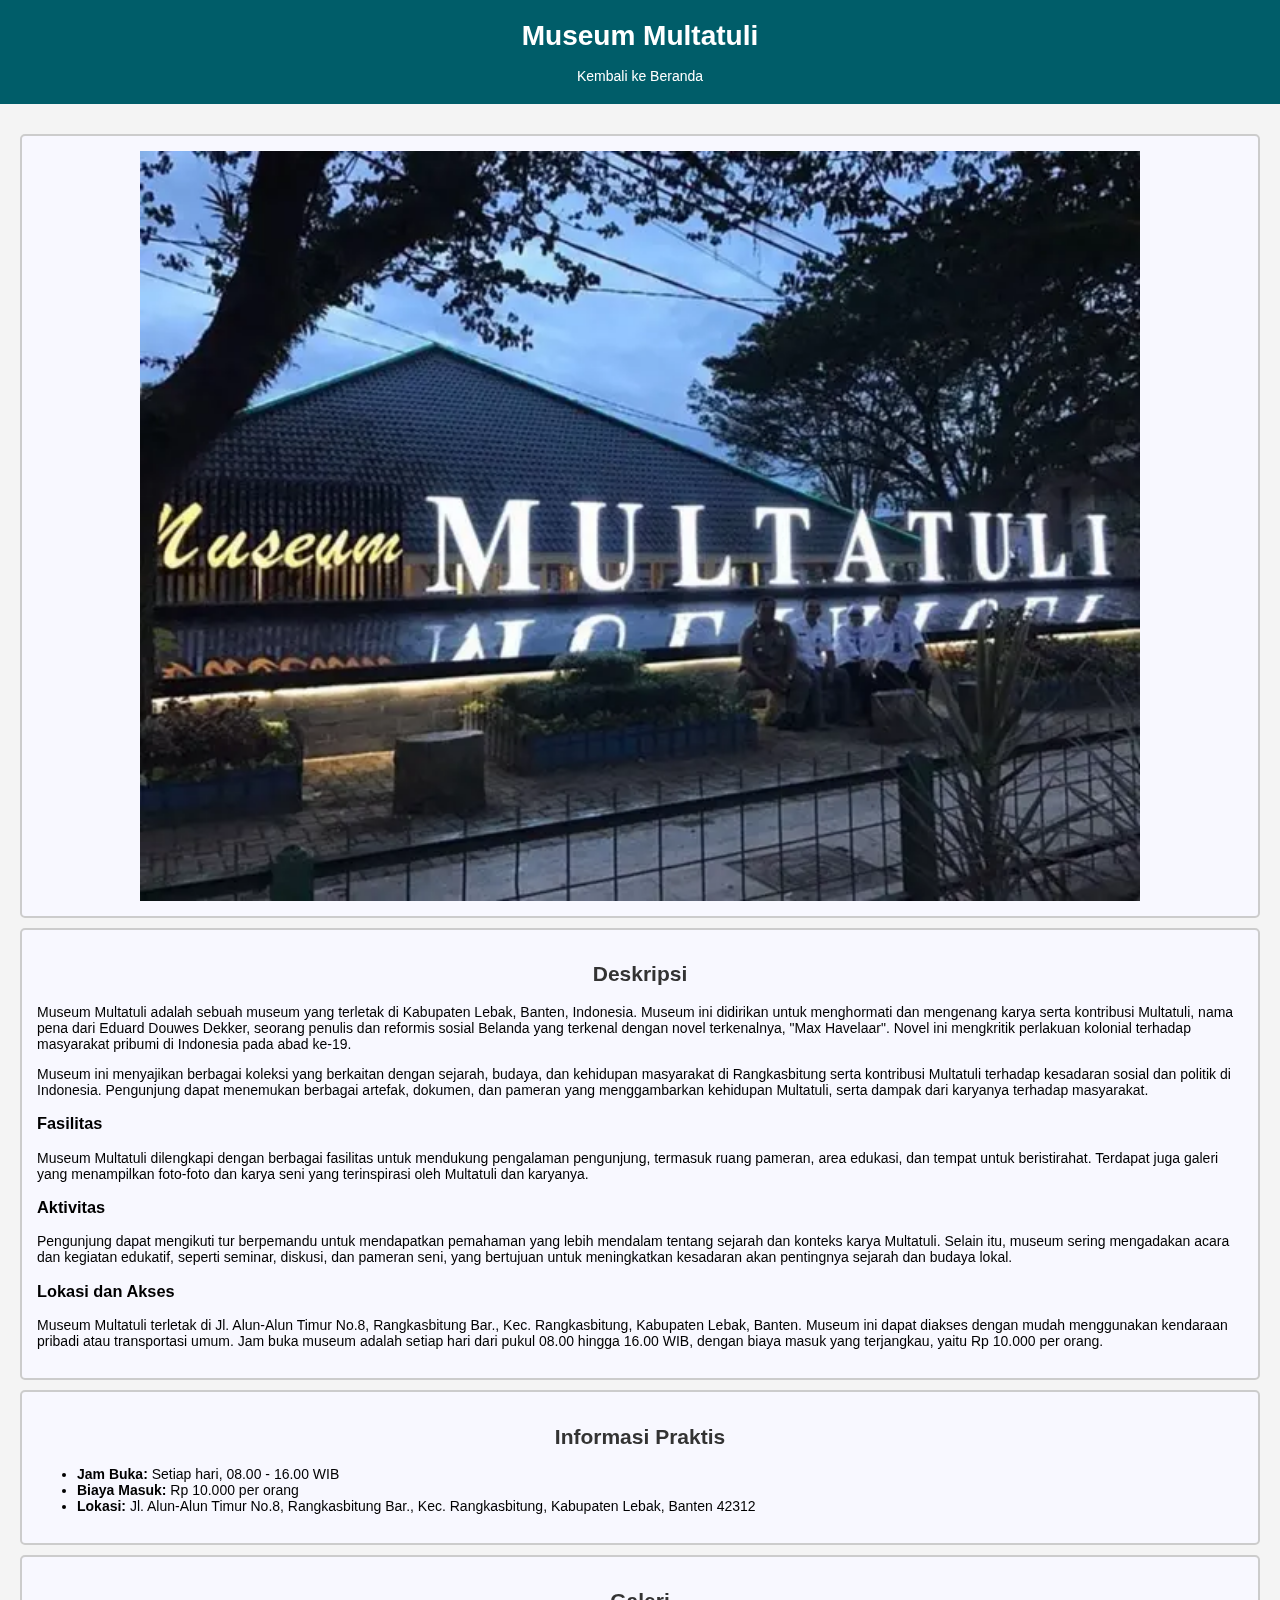
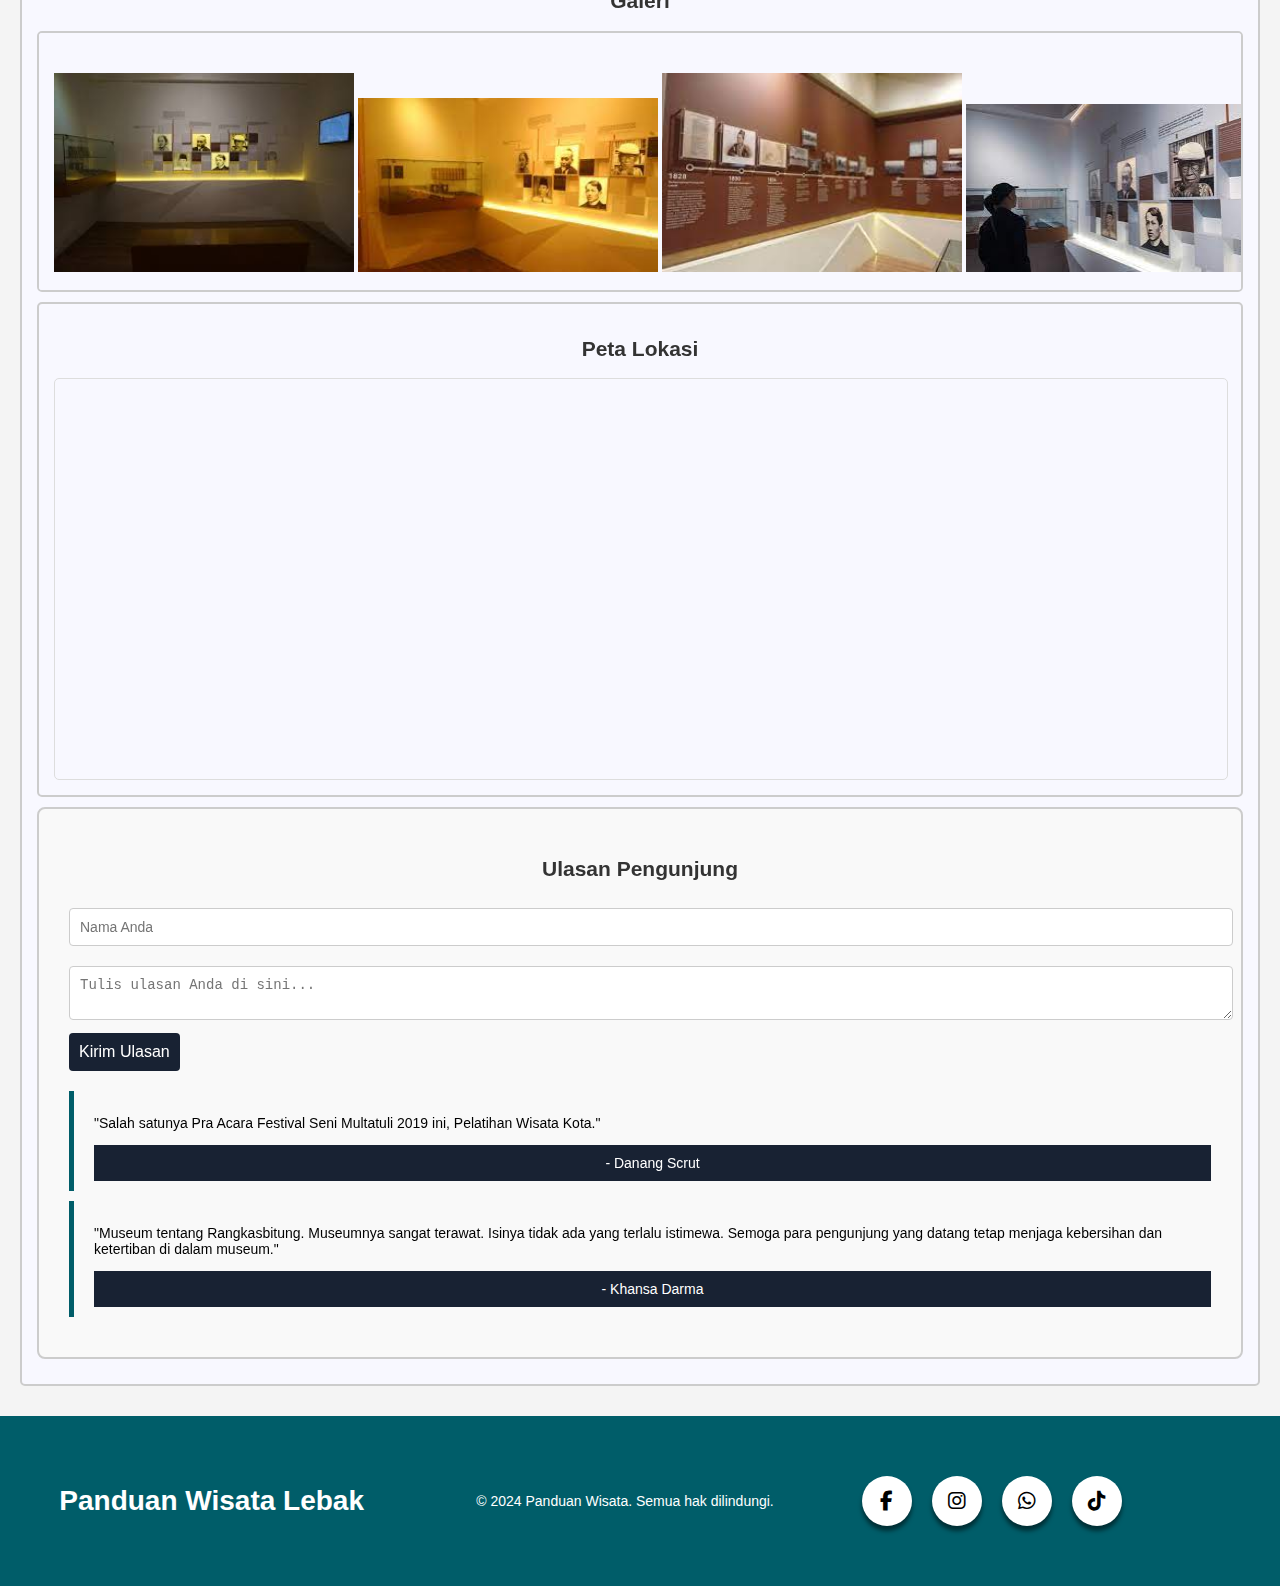
<file: wisata14.html>
<!DOCTYPE html>
<html lang="id">
<head>
    <meta charset="UTF-8">
    <meta name="viewport" content="width=device-width, initial-scale=1.0">
    <link rel="stylesheet" href="styles.css">
    <link rel="stylesheet" href="https://cdnjs.cloudflare.com/ajax/libs/font-awesome/6.7.2/css/all.min.css" integrity="sha512-Evv84Mr4kqVGRNSgIGL/F/aIDqQb7xQ2vcrdIwxfjThSH8CSR7PBEakCr51Ck+w+/U6swU2Im1vVX0SVk9ABhg==" crossorigin="anonymous" referrerpolicy="no-referrer" />
    <style>
        section {
            border: 2px solid #ccc; /* Warna dan ketebalan garis */
            padding: 15px; /* Ruang di dalam section */
            margin: 10px 0; /* Ruang di luar section */
            border-radius: 5px; /* Sudut yang melengkung */
            background-color:   ghostwhite;
        }
        img {
            max-width: 100%; /* Memastikan gambar tidak melebihi lebar kontainer */
            height: auto; /* Mempertahankan rasio aspek gambar */
            display: block; /* Menghindari spasi di bawah gambar */
        }
        .responsive-image {
            width: 100%; /* Gambar mengisi lebar kontainer */
            height: auto; /* Mempertahankan rasio aspek */
            border-radius: 5px; /* Menambahkan sudut melengkung jika diinginkan */
        }
    </style>
    <title>Museum Multatuli</title>
</head>
<body>
    <header>
        <h1>Museum Multatuli</h1>
        <br>
        <nav>
            <a href="index.html">Kembali ke Beranda</a>
        </nav>
    </header>

    <main>
        <section>
            <img src="img/Museum Multatuli.webp" alt="Pantai Tanjung Layar" style="width: 1000px; height: auto; display: block; margin-left: auto; margin-right: auto;">
        </section>
        <section>
            <h2>Deskripsi</h2>
            <p>Museum Multatuli adalah sebuah museum yang terletak di Kabupaten Lebak, Banten, Indonesia. Museum ini didirikan untuk menghormati dan mengenang karya serta kontribusi Multatuli, nama pena dari Eduard Douwes Dekker, seorang penulis dan reformis sosial Belanda yang terkenal dengan novel terkenalnya, "Max Havelaar". Novel ini mengkritik perlakuan kolonial terhadap masyarakat pribumi di Indonesia pada abad ke-19.</p>
            <p>Museum ini menyajikan berbagai koleksi yang berkaitan dengan sejarah, budaya, dan kehidupan masyarakat di Rangkasbitung serta kontribusi Multatuli terhadap kesadaran sosial dan politik di Indonesia. Pengunjung dapat menemukan berbagai artefak, dokumen, dan pameran yang menggambarkan kehidupan Multatuli, serta dampak dari karyanya terhadap masyarakat.</p>

            <h3><b>Fasilitas</b></h3>
            <p>Museum Multatuli dilengkapi dengan berbagai fasilitas untuk mendukung pengalaman pengunjung, termasuk ruang pameran, area edukasi, dan tempat untuk beristirahat. Terdapat juga galeri yang menampilkan foto-foto dan karya seni yang terinspirasi oleh Multatuli dan karyanya.</p>

            <h3><b>Aktivitas</b></h3>
            <p>Pengunjung dapat mengikuti tur berpemandu untuk mendapatkan pemahaman yang lebih mendalam tentang sejarah dan konteks karya Multatuli. Selain itu, museum sering mengadakan acara dan kegiatan edukatif, seperti seminar, diskusi, dan pameran seni, yang bertujuan untuk meningkatkan kesadaran akan pentingnya sejarah dan budaya lokal.</p>

            <h3><b>Lokasi dan Akses</b></h3>
            <p>Museum Multatuli terletak di Jl. Alun-Alun Timur No.8, Rangkasbitung Bar., Kec. Rangkasbitung, Kabupaten Lebak, Banten. Museum ini dapat diakses dengan mudah menggunakan kendaraan pribadi atau transportasi umum. Jam buka museum adalah setiap hari dari pukul 08.00 hingga 16.00 WIB, dengan biaya masuk yang terjangkau, yaitu Rp 10.000 per orang.</p>
        </section>

        <section>
            <h2>Informasi Praktis</h2>
            <ul>
                <li><strong>Jam Buka:</strong> Setiap hari, 08.00 - 16.00 WIB</li>
                <li><strong>Biaya Masuk:</strong> Rp 10.000 per orang</li>
                <li><strong>Lokasi:</strong> Jl. Alun-Alun Timur No.8, Rangkasbitung Bar., Kec. Rangkasbitung, Kabupaten Lebak, Banten 42312</li>
            </ul>
        </section>

        <section>
            <h2>Galeri</h2>
        <section style="overflow-x: auto; white-space: nowrap;">
            <img src="img/wisata14-1.jpg" alt="Museum multatuli" style="width:300px; height:auto; display: inline-block;">
            <img src="img/wisata14-2.jpg" alt="Museum multatuli" style="width:300px; height:auto; display: inline-block;">
            <img src="img/wisata14-3.jpg" alt="Museum multatuli" style="width:300px; height:auto; display: inline-block;">
            <img src="img/wisata14-4.jpg" alt="Museum multatuli" style="width:300px; height:auto; display: inline-block;">
            <img src="img/wisata14-5.jpg" alt="Museum multatuli" style="width:300px; height:auto; display: inline-block;">
            <img src="img/wisata14-6.jpg" alt="Museum multatuli" style="width:300px; height:auto; display: inline-block;">
            <img src="img/wisata14-7.jpg" alt="Museum multatuli" style="width:300px; height:auto; display: inline-block;">
            <img src="img/wisata14-8.jpg" alt="Museum multatuli" style="width:300px; height:auto; display: inline-block;">
            
        </section>

        <section id="peta">
            <h2>Peta Lokasi</h2>
            <div id="map" style="height: 400px; width: 100%;"><iframe src="https://www.google.com/maps/embed?pb=!1m18!1m12!1m3!1d3965.258509029831!2d106.2445259731695!3d-6.360578462219943!2m3!1f0!2f0!3f0!3m2!1i1024!2i768!4f13.1!3m3!1m2!1s0x2e4216d5dae405b7%3A0x9870568345b46442!2sMuseum%20Multatuli!5e0!3m2!1sid!2sid!4v1734663015416!5m2!1sid!2sid" width="100%" height="400px" style="border:0;" allowfullscreen="" loading="lazy" referrerpolicy="no-referrer-when-downgrade"></iframe></div>
        </section>

    <!-- ulasan -->
        <section id="ulasan" class="grid-itemP">
            <h2>Ulasan Pengunjung</h2>
            <form id="reviewForm">
                <input type="text" id="reviewerName" placeholder="Nama Anda" required>
                <br>
                <textarea id="reviewText" placeholder="Tulis ulasan Anda di sini..." required></textarea>
                <button type="submit">Kirim Ulasan</button>
            </form>
            <div class="review-container">
                <blockquote>
                    <p>"Salah satunya Pra Acara Festival Seni Multatuli 2019 ini, Pelatihan Wisata Kota."</p>
                    <footer>- Danang Scrut</footer>
                </blockquote>
                <blockquote>
                    <p>"Museum tentang Rangkasbitung. Museumnya sangat terawat. Isinya tidak ada yang terlalu istimewa. Semoga para pengunjung yang datang tetap menjaga kebersihan dan ketertiban di dalam museum."</p>
                    <footer>- Khansa Darma</footer>
                </blockquote>
            </div>
        </section>
    </main>

    <!-- footer -->
    <footer class="footer-biasa">
        <div class="footer-content">
            <div class="footer-left">
                <h1>Panduan Wisata Lebak</h1>
            </div>
            <div class="footer-center">
                <p>&copy; 2024 Panduan Wisata. Semua hak dilindungi.</p>
            </div>
            <div class="footer-right">
                <a href="https://www.facebook.com/ahmad.ditto.75?locale=id_ID"><i class="fa-brands fa-facebook-f"></i></a>
                <a href="https://www.instagram.com/ahmad_ditto/"><i class="fa-brands fa-instagram"></i></a>
                <a href="https://api.whatsapp.com/send?phone=6281906197232"><i class="fa-brands fa-whatsapp"></i></a>
                <a href="https://www.tiktok.com/@dyog.28?is_from_webapp=1&sender_device=pc"><i class="fa-brands fa-tiktok"></i></a>
            </div>
            <!-- <div class="footer-right">
                <a href="https://www.instagram.com" target="_blank"><img src="img/" alt="Instagram" />
                </a>
                <a href="https://www.facebook.com" target="_blank"><img src="img/facebook-logo.png" alt="Facebook" /></a>
                <a href="https://www.tiktok.com" target="_blank"><img src="img/tiktok-logo.png" alt="TikTok" /></a>
                <a href="sitemap.html">Sitemap</a>
            </div> -->
        </div>
    </footer>
    <script src="script.js"></script>
</body>
</html>
</file>
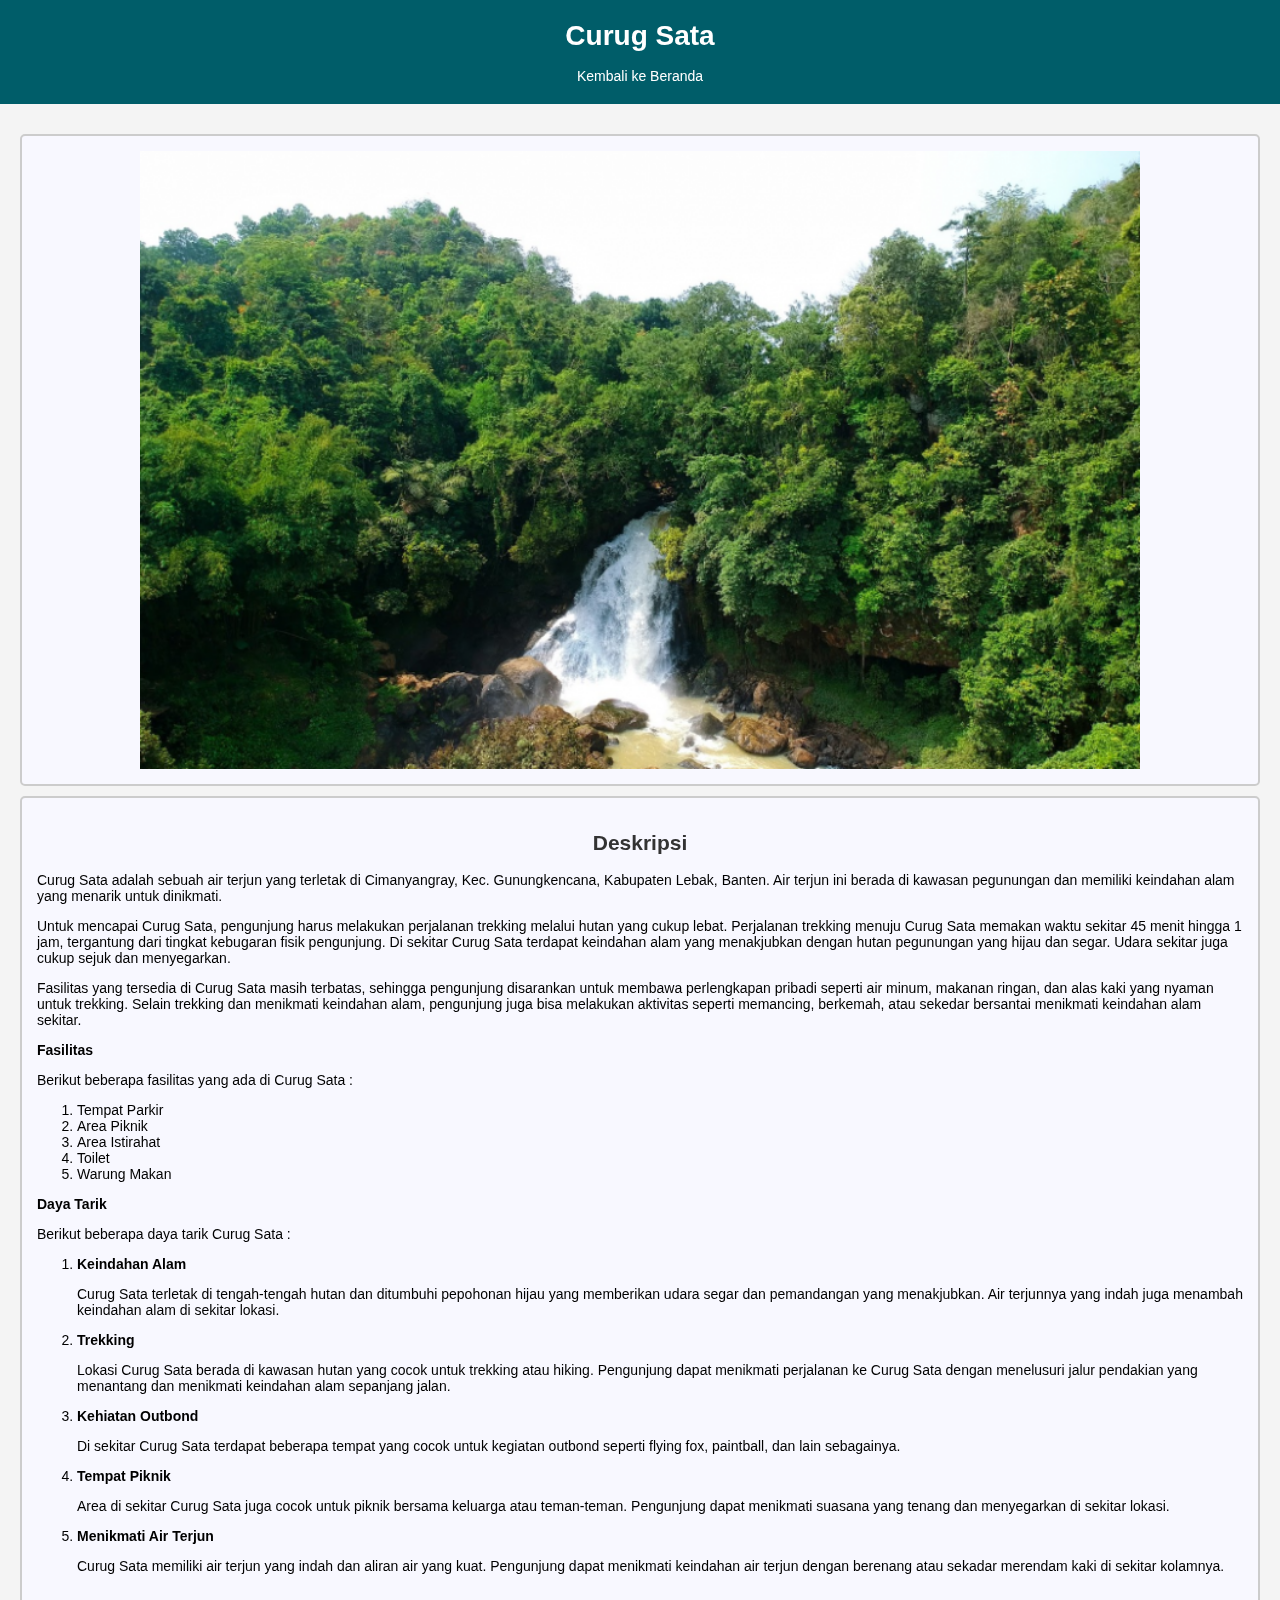
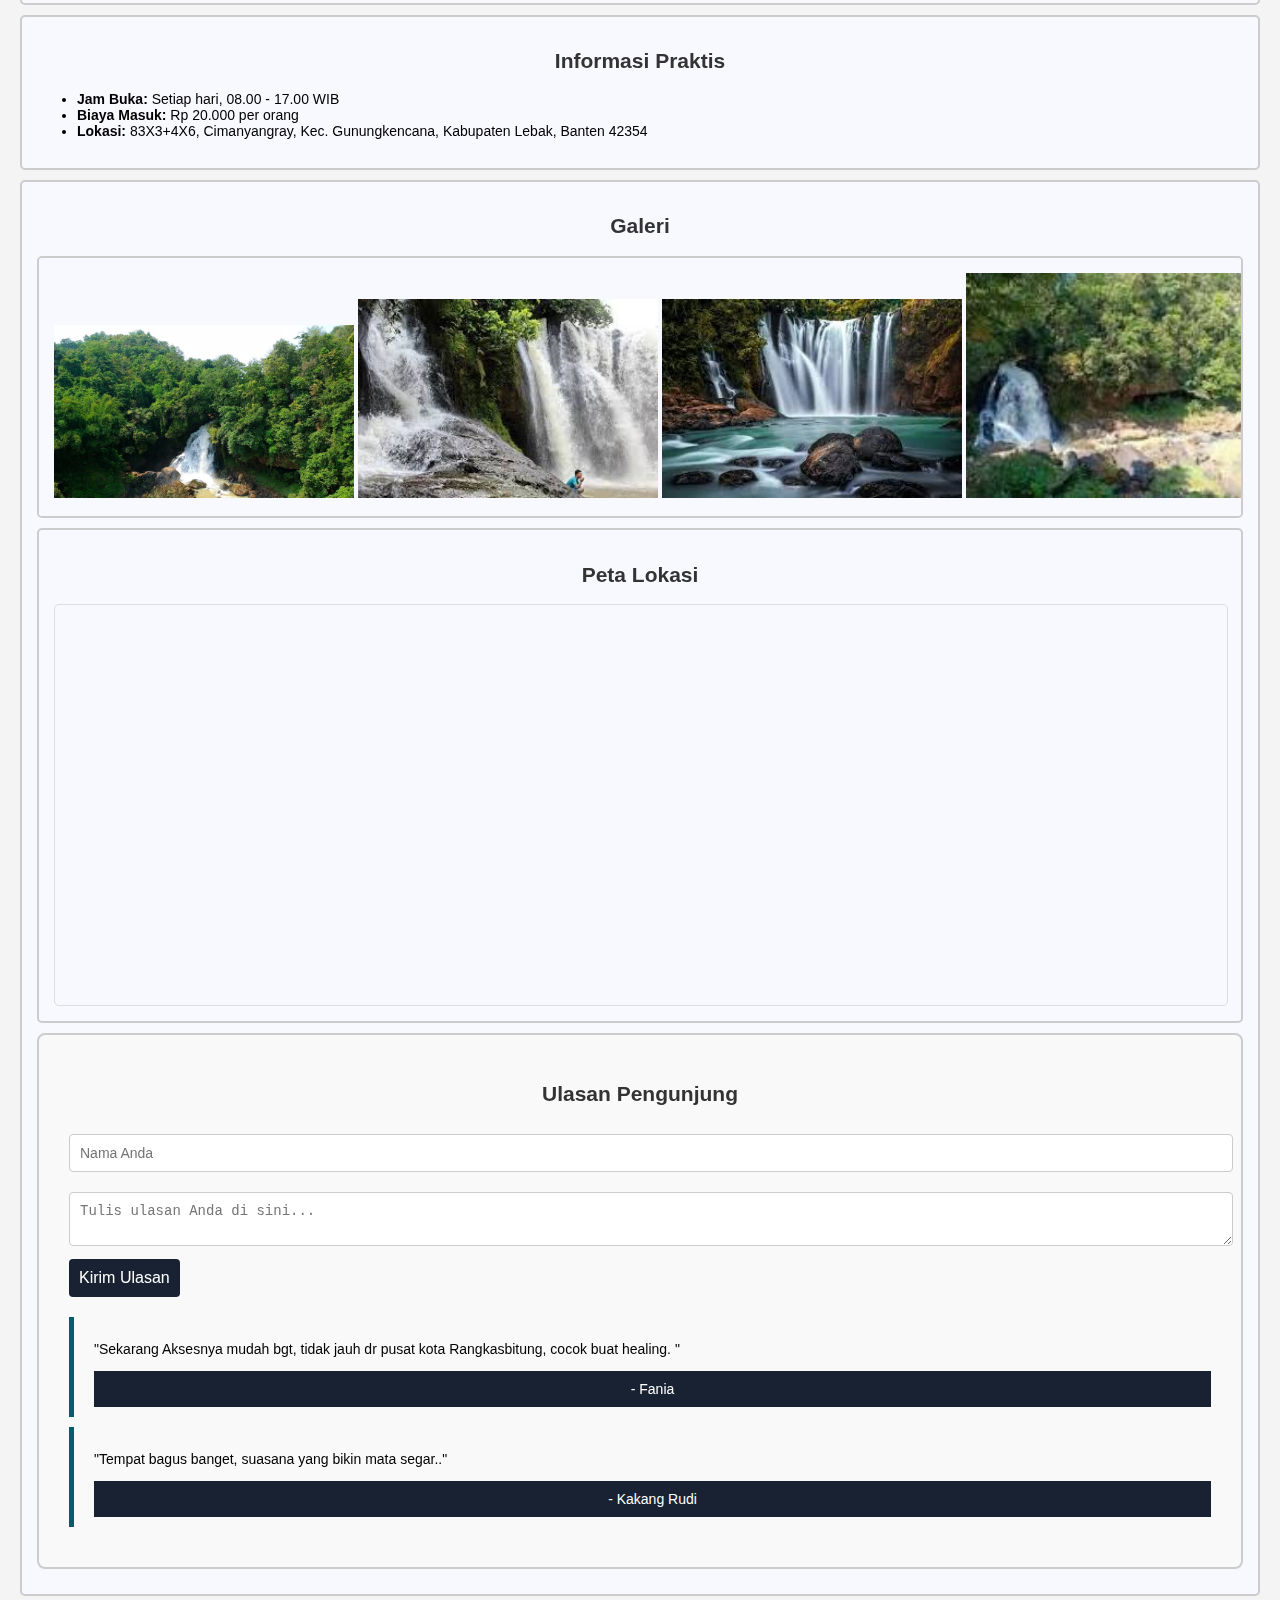
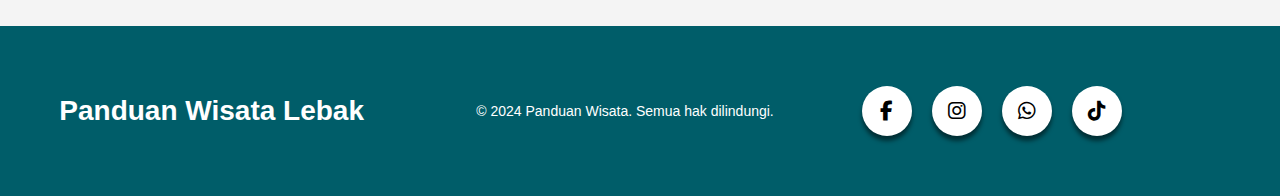
<file: wisata15.html>
<!DOCTYPE html>
<html lang="id">
<head>
    <meta charset="UTF-8">
    <meta name="viewport" content="width=device-width, initial-scale=1.0">
    <link rel="stylesheet" href="styles.css">
    <link rel="stylesheet" href="https://cdnjs.cloudflare.com/ajax/libs/font-awesome/6.7.2/css/all.min.css" integrity="sha512-Evv84Mr4kqVGRNSgIGL/F/aIDqQb7xQ2vcrdIwxfjThSH8CSR7PBEakCr51Ck+w+/U6swU2Im1vVX0SVk9ABhg==" crossorigin="anonymous" referrerpolicy="no-referrer" />
    <style>
        section {
            border: 2px solid #ccc; /* Warna dan ketebalan garis */
            padding: 15px; /* Ruang di dalam section */
            margin: 10px 0; /* Ruang di luar section */
            border-radius: 5px; /* Sudut yang melengkung */
            background-color:   ghostwhite;
        }
        img {
            max-width: 100%; /* Memastikan gambar tidak melebihi lebar kontainer */
            height: auto; /* Mempertahankan rasio aspek gambar */
            display: block; /* Menghindari spasi di bawah gambar */
        }
        .responsive-image {
            width: 100%; /* Gambar mengisi lebar kontainer */
            height: auto; /* Mempertahankan rasio aspek */
            border-radius: 5px; /* Menambahkan sudut melengkung jika diinginkan */
        }
    </style>
    <title>Curug Sata</title>
</head>
<body>
    <header>
        <h1>Curug Sata</h1>
        <br>
        <nav>
            <a href="index.html">Kembali ke Beranda</a>
        </nav>
    </header>

    <main>
        <section>
            <img src="img/CurugSata.png" alt="Pantai Tanjung Layar" style="width: 1000px; height: auto; display: block; margin-left: auto; margin-right: auto;">
        </section>
        <section>
            <h2>Deskripsi</h2>
            <p>Curug Sata adalah sebuah air terjun yang terletak di Cimanyangray, Kec. Gunungkencana, Kabupaten Lebak, Banten. Air terjun ini berada di kawasan pegunungan dan memiliki keindahan alam yang menarik untuk dinikmati.</p>
            <p>Untuk mencapai Curug Sata, pengunjung harus melakukan perjalanan trekking melalui hutan yang cukup lebat. Perjalanan trekking menuju Curug Sata memakan waktu sekitar 45 menit hingga 1 jam, tergantung dari tingkat kebugaran fisik pengunjung. Di sekitar Curug Sata terdapat keindahan alam yang menakjubkan dengan hutan pegunungan yang hijau dan segar. Udara sekitar juga cukup sejuk dan menyegarkan.</p>
            <p>Fasilitas yang tersedia di Curug Sata masih terbatas, sehingga pengunjung disarankan untuk membawa perlengkapan pribadi seperti air minum, makanan ringan, dan alas kaki yang nyaman untuk trekking. Selain trekking dan menikmati keindahan alam, pengunjung juga bisa melakukan aktivitas seperti memancing, berkemah, atau sekedar bersantai menikmati keindahan alam sekitar.</p>
            
            <p><b>Fasilitas</b></p>
            <p>Berikut beberapa fasilitas yang ada di Curug Sata :</p>
            <ol class="custom-bullet">
                <li>Tempat Parkir</li>
                <li>Area Piknik</li>
                <li>Area Istirahat</li>
                <li>Toilet</li>
                <li>Warung Makan</li>
            </ol>

            <p><b>Daya Tarik</b></p>
            <p>Berikut beberapa daya tarik Curug Sata :            </p>
            <ol class="custom-bullet">
                <li><b>Keindahan Alam</b><p>Curug Sata terletak di tengah-tengah hutan dan ditumbuhi pepohonan hijau yang memberikan udara segar dan pemandangan yang menakjubkan. Air terjunnya yang indah juga menambah keindahan alam di sekitar lokasi.</p></li>
                <li><b>Trekking</b><p>Lokasi Curug Sata berada di kawasan hutan yang cocok untuk trekking atau hiking. Pengunjung dapat menikmati perjalanan ke Curug Sata dengan menelusuri jalur pendakian yang menantang dan menikmati keindahan alam sepanjang jalan.</p></li>
                <li><b>Kehiatan Outbond</b><p>Di sekitar Curug Sata terdapat beberapa tempat yang cocok untuk kegiatan outbond seperti flying fox, paintball, dan lain sebagainya.</p></li>
                <li><b>Tempat Piknik</b><p>Area di sekitar Curug Sata juga cocok untuk piknik bersama keluarga atau teman-teman. Pengunjung dapat menikmati suasana yang tenang dan menyegarkan di sekitar lokasi.</p></li>
                <li><b>Menikmati Air Terjun</b><p>Curug Sata memiliki air terjun yang indah dan aliran air yang kuat. Pengunjung dapat menikmati keindahan air terjun dengan berenang atau sekadar merendam kaki di sekitar kolamnya.</p></li>
            </ol>
        </section>

        <section>
            <h2>Informasi Praktis</h2>
            <ul>
                <li><strong>Jam Buka:</strong> Setiap hari, 08.00 - 17.00 WIB</li>
                <li><strong>Biaya Masuk:</strong> Rp 20.000 per orang</li>
                <li><strong>Lokasi:</strong> 83X3+4X6, Cimanyangray, Kec. Gunungkencana, Kabupaten Lebak, Banten 42354</li>
            </ul>
        </section>

        <section>
            <h2>Galeri</h2>
        <section style="overflow-x: auto; white-space: nowrap;">
            <img src="img/wisata15-1.jpg" alt="Curug Sata" style="width:300px; height:auto; display: inline-block;">
            <img src="img/wisata15-2.jpeg" alt="Curug Sata" style="width:300px; height:auto; display: inline-block;">
            <img src="img/wisata15-3.jpeg" alt="Curug Sata" style="width:300px; height:auto; display: inline-block;">
            <img src="img/wisata15-4.jpeg" alt="Curug Sata" style="width:300px; height:auto; display: inline-block;">
            <img src="img/wisata15-5.jpeg" alt="Curug Sata" style="width:300px; height:auto; display: inline-block;">
            <img src="img/wisata15-6.jpeg" alt="Curug Sata" style="width:300px; height:auto; display: inline-block;">
            
        </section>

        <section id="peta">
            <h2>Peta Lokasi</h2>
            <div id="map" style="height: 400px; width: 100%;"><iframe src="https://www.google.com/maps/embed?pb=!1m18!1m12!1m3!1d3962.9574608733787!2d106.05231517317438!3d-6.6521950650268815!2m3!1f0!2f0!3f0!3m2!1i1024!2i768!4f13.1!3m3!1m2!1s0x2e4244ad21ef9e71%3A0x288ef1c41dfcea92!2sCurug%20Sata!5e0!3m2!1sid!2sid!4v1734664057336!5m2!1sid!2sid" width="100%" height="400px" style="border:0;" allowfullscreen="" loading="lazy" referrerpolicy="no-referrer-when-downgrade"></iframe></div>
        </section>

    <!-- ulasan -->
        <section id="ulasan" class="grid-itemP">
            <h2>Ulasan Pengunjung</h2>
            <form id="reviewForm">
                <input type="text" id="reviewerName" placeholder="Nama Anda" required>
                <br>
                <textarea id="reviewText" placeholder="Tulis ulasan Anda di sini..." required></textarea>
                <button type="submit">Kirim Ulasan</button>
            </form>
            <div class="review-container">
                <blockquote>
                    <p>"Sekarang Aksesnya mudah bgt,  tidak jauh dr pusat kota Rangkasbitung,  cocok buat healing.
                        "</p>
                    <footer>- Fania</footer>
                </blockquote>
                <blockquote>
                    <p>"Tempat bagus banget, suasana yang bikin mata segar.."</p>
                    <footer>- Kakang Rudi</footer>
                </blockquote>
            </div>
        </section>
    </main>

   <!-- footer -->
   <footer class="footer-biasa">
    <div class="footer-content">
        <div class="footer-left">
            <h1>Panduan Wisata Lebak</h1>
        </div>
        <div class="footer-center">
            <p>&copy; 2024 Panduan Wisata. Semua hak dilindungi.</p>
        </div>
        <div class="footer-right">
            <a href="https://www.facebook.com/ahmad.ditto.75?locale=id_ID"><i class="fa-brands fa-facebook-f"></i></a>
            <a href="https://www.instagram.com/ahmad_ditto/"><i class="fa-brands fa-instagram"></i></a>
            <a href="https://api.whatsapp.com/send?phone=6281906197232"><i class="fa-brands fa-whatsapp"></i></a>
            <a href="https://www.tiktok.com/@dyog.28?is_from_webapp=1&sender_device=pc"><i class="fa-brands fa-tiktok"></i></a>
        </div>
        <!-- <div class="footer-right">
            <a href="https://www.instagram.com" target="_blank"><img src="img/" alt="Instagram" />
            </a>
            <a href="https://www.facebook.com" target="_blank"><img src="img/facebook-logo.png" alt="Facebook" /></a>
            <a href="https://www.tiktok.com" target="_blank"><img src="img/tiktok-logo.png" alt="TikTok" /></a>
            <a href="sitemap.html">Sitemap</a>
        </div> -->
    </div>
</footer>
    <script src="script.js"></script>
</body>
</html>
</file>
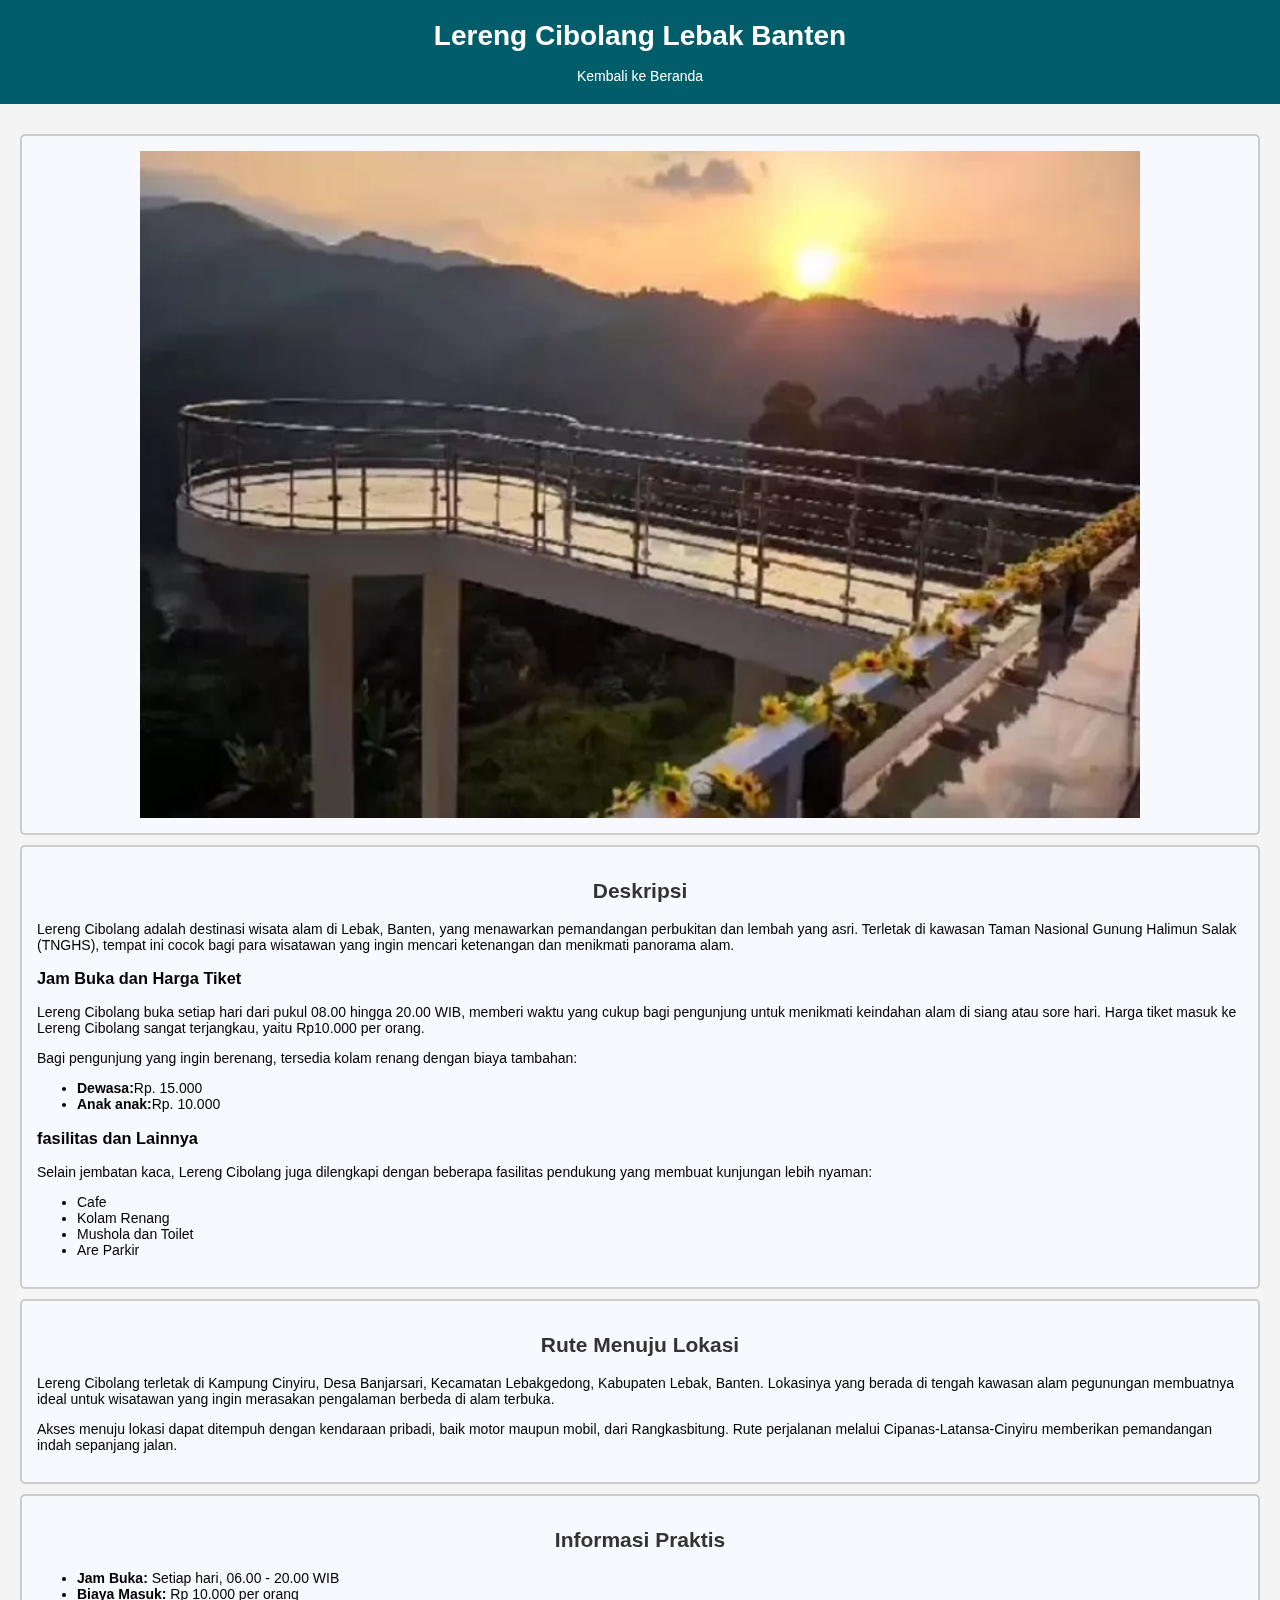
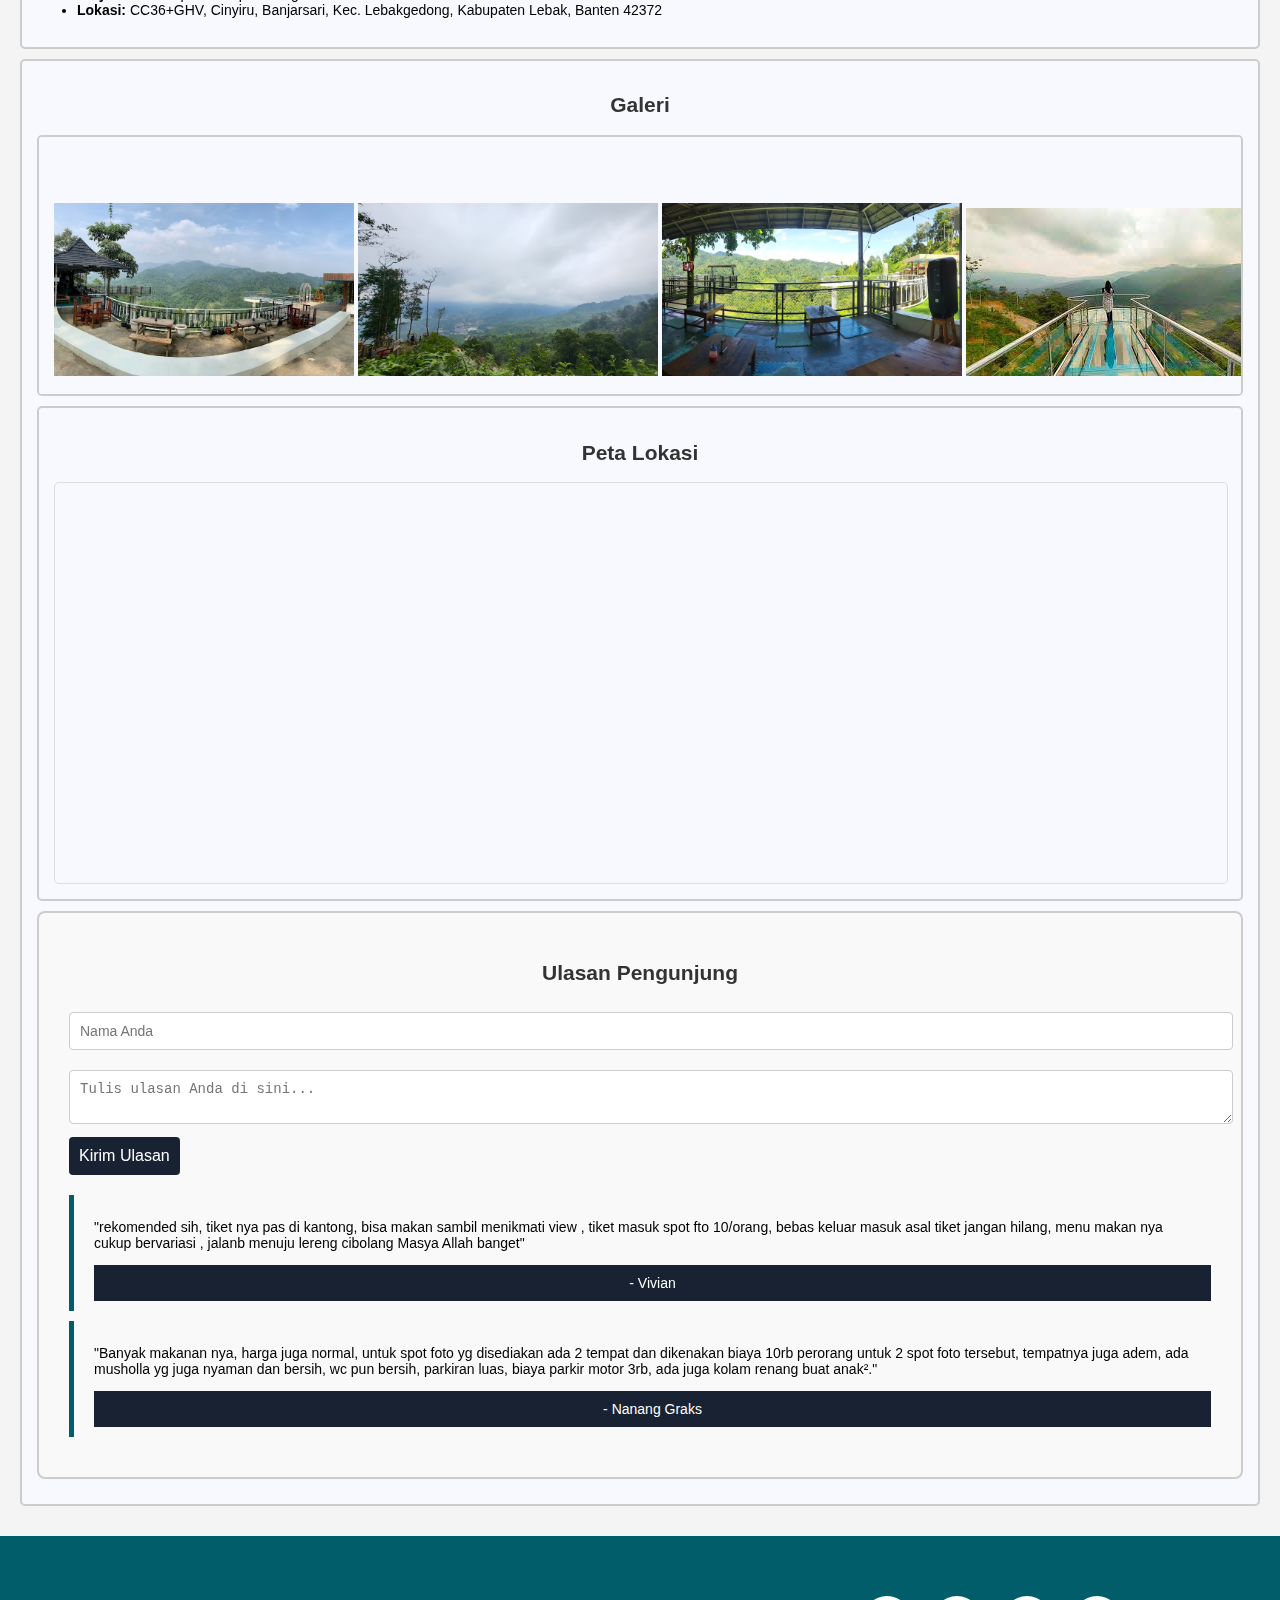
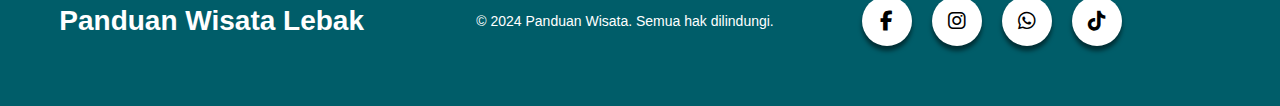
<file: wisata16.html>
<!DOCTYPE html>
<html lang="id">
<head>
    <meta charset="UTF-8">
    <meta name="viewport" content="width=device-width, initial-scale=1.0">
    <link rel="stylesheet" href="styles.css">
    <link rel="stylesheet" href="https://cdnjs.cloudflare.com/ajax/libs/font-awesome/6.7.2/css/all.min.css" integrity="sha512-Evv84Mr4kqVGRNSgIGL/F/aIDqQb7xQ2vcrdIwxfjThSH8CSR7PBEakCr51Ck+w+/U6swU2Im1vVX0SVk9ABhg==" crossorigin="anonymous" referrerpolicy="no-referrer" />
    <style>
        section {
            border: 2px solid #ccc; /* Warna dan ketebalan garis */
            padding: 15px; /* Ruang di dalam section */
            margin: 10px 0; /* Ruang di luar section */
            border-radius: 5px; /* Sudut yang melengkung */
            background-color:   ghostwhite;
        }
        img {
            max-width: 100%; /* Memastikan gambar tidak melebihi lebar kontainer */
            height: auto; /* Mempertahankan rasio aspek gambar */
            display: block; /* Menghindari spasi di bawah gambar */
        }
        .responsive-image {
            width: 100%; /* Gambar mengisi lebar kontainer */
            height: auto; /* Mempertahankan rasio aspek */
            border-radius: 5px; /* Menambahkan sudut melengkung jika diinginkan */
        }
    </style>
    <title>Lereng Cibolang Lebak Banten</title>
</head>
<body>
    <header>
        <h1>Lereng Cibolang Lebak Banten</h1>
        <br>
        <nav>
            <a href="index.html">Kembali ke Beranda</a>
        </nav>
    </header>

    <main>
        <section>
            <img src="img/Lereng Cibolang Lebak Banten.webp" alt="Pantai Tanjung Layar" style="width: 1000px; height: auto; display: block; margin-left: auto; margin-right: auto;">
        </section>
        <section>
            <h2>Deskripsi</h2>
            <p>Lereng Cibolang adalah destinasi wisata alam di Lebak, Banten, yang menawarkan pemandangan perbukitan dan lembah yang asri. Terletak di kawasan Taman Nasional Gunung Halimun Salak (TNGHS), tempat ini cocok bagi para wisatawan yang ingin mencari ketenangan dan menikmati panorama alam.</p>

            <h3><b>Jam Buka dan Harga Tiket</b></h3>
            <p>Lereng Cibolang buka setiap hari dari pukul 08.00 hingga 20.00 WIB, memberi waktu yang cukup bagi pengunjung untuk menikmati keindahan alam di siang atau sore hari. Harga tiket masuk ke Lereng Cibolang sangat terjangkau, yaitu Rp10.000 per orang. </p>
            <p>Bagi pengunjung yang ingin berenang, tersedia kolam renang dengan biaya tambahan:</p>
            <ul class="custom-bullet">
                <li><b>Dewasa:</b>Rp. 15.000</li>
                <li><b>Anak anak:</b>Rp. 10.000</li>
            </ul>

            <h3><b>fasilitas dan Lainnya</b></h3>
            <p>Selain jembatan kaca, Lereng Cibolang juga dilengkapi dengan beberapa fasilitas pendukung yang membuat kunjungan lebih nyaman:</p>
            <ul class="custom-bullet">
                <li>Cafe</li>
                <li>Kolam Renang</li>
                <li>Mushola dan Toilet</li>
                <li>Are Parkir</li>
            </ul>
        </section>

        <section>
            <h2>Rute Menuju Lokasi</h2>
            <p>Lereng Cibolang terletak di Kampung Cinyiru, Desa Banjarsari, Kecamatan Lebakgedong, Kabupaten Lebak, Banten. Lokasinya yang berada di tengah kawasan alam pegunungan membuatnya ideal untuk wisatawan yang ingin merasakan pengalaman berbeda di alam terbuka.</p>
            <p>Akses menuju lokasi dapat ditempuh dengan kendaraan pribadi, baik motor maupun mobil, dari Rangkasbitung. Rute perjalanan melalui Cipanas-Latansa-Cinyiru memberikan pemandangan indah sepanjang jalan​.</p>
        </section>

        <section>
            <h2>Informasi Praktis</h2>
            <ul>
                <li><strong>Jam Buka:</strong> Setiap hari, 06.00 - 20.00 WIB</li>
                <li><strong>Biaya Masuk:</strong> Rp 10.000 per orang</li>
                <li><strong>Lokasi:</strong> CC36+GHV, Cinyiru, Banjarsari, Kec. Lebakgedong, Kabupaten Lebak, Banten 42372</li>
            </ul>
        </section>

        <section>
            <h2>Galeri</h2>
        <section style="overflow-x: auto; white-space: nowrap;">
            <img src="img/wisata16-1.jpg" alt="Lereng Cibolang" style="width:300px; height:auto; display: inline-block;">
            <img src="img/wisata16-2.jpg" alt="Lereng Cibolang" style="width:300px; height:auto; display: inline-block;">
            <img src="img/wisata16-3.jpg" alt="Lereng Cibolang" style="width:300px; height:auto; display: inline-block;">
            <img src="img/wisata16-4.jpeg" alt="Lereng Cibolang" style="width:300px; height:auto; display: inline-block;">
            <img src="img/wisata16-5.jpeg" alt="Lereng Cibolang" style="width:300px; height:auto; display: inline-block;">
            <img src="img/wisata16-6.jpeg" alt="Lereng Cibolang" style="width:300px; height:auto; display: inline-block;">
            <img src="img/wisata16-7.jpeg" alt="Lereng Cibolang" style="width:300px; height:auto; display: inline-block;">
            <img src="img/wisata16-8.jpeg" alt="Lereng Cibolang" style="width:300px; height:auto; display: inline-block;">
            
            
        </section>

        <section id="peta">
            <h2>Peta Lokasi</h2>
            <div id="map" style="height: 400px; width: 100%;"><iframe src="https://www.google.com/maps/embed?pb=!1m18!1m12!1m3!1d3963.407761500229!2d106.40883537317342!3d-6.596137864476519!2m3!1f0!2f0!3f0!3m2!1i1024!2i768!4f13.1!3m3!1m2!1s0x2e4271d33115b9b7%3A0x7b8cc29c9ec17c88!2sLereng%20Cibolang%20Lebak%20Banten!5e0!3m2!1sid!2sid!4v1734664694331!5m2!1sid!2sid" width="100%" height="400px" style="border:0;" allowfullscreen="" loading="lazy" referrerpolicy="no-referrer-when-downgrade"></iframe></div>
        </section>

    <!-- ulasan -->
        <section id="ulasan" class="grid-itemP">
            <h2>Ulasan Pengunjung</h2>
            <form id="reviewForm">
                <input type="text" id="reviewerName" placeholder="Nama Anda" required>
                <br>
                <textarea id="reviewText" placeholder="Tulis ulasan Anda di sini..." required></textarea>
                <button type="submit">Kirim Ulasan</button>
            </form>
            <div class="review-container">
                <blockquote>
                    <p>"rekomended sih, tiket nya pas di kantong, bisa makan sambil menikmati view , tiket masuk spot fto 10/orang, bebas keluar masuk asal tiket jangan hilang, menu makan nya cukup bervariasi , jalanb menuju lereng cibolang Masya Allah banget"</p>
                    <footer>- Vivian</footer>
                </blockquote>
                <blockquote>
                    <p>"Banyak makanan nya, harga juga normal, untuk spot foto yg disediakan ada 2 tempat dan dikenakan biaya 10rb perorang untuk 2 spot foto tersebut, tempatnya juga adem, ada musholla yg juga nyaman dan bersih, wc pun bersih, parkiran luas, biaya parkir motor 3rb, ada juga kolam renang buat anak²."</p>
                    <footer>- Nanang Graks</footer>
                </blockquote>
            </div>
        </section>
    </main>

    <!-- footer -->
    <footer class="footer-biasa">
        <div class="footer-content">
            <div class="footer-left">
                <h1>Panduan Wisata Lebak</h1>
            </div>
            <div class="footer-center">
                <p>&copy; 2024 Panduan Wisata. Semua hak dilindungi.</p>
            </div>
            <div class="footer-right">
                <a href="https://www.facebook.com/ahmad.ditto.75?locale=id_ID"><i class="fa-brands fa-facebook-f"></i></a>
                <a href="https://www.instagram.com/ahmad_ditto/"><i class="fa-brands fa-instagram"></i></a>
                <a href="https://api.whatsapp.com/send?phone=6281906197232"><i class="fa-brands fa-whatsapp"></i></a>
                <a href="https://www.tiktok.com/@dyog.28?is_from_webapp=1&sender_device=pc"><i class="fa-brands fa-tiktok"></i></a>
            </div>
            <!-- <div class="footer-right">
                <a href="https://www.instagram.com" target="_blank"><img src="img/" alt="Instagram" />
                </a>
                <a href="https://www.facebook.com" target="_blank"><img src="img/facebook-logo.png" alt="Facebook" /></a>
                <a href="https://www.tiktok.com" target="_blank"><img src="img/tiktok-logo.png" alt="TikTok" /></a>
                <a href="sitemap.html">Sitemap</a>
            </div> -->
        </div>
    </footer>
    <script src="script.js"></script>
</body>
</html>
</file>
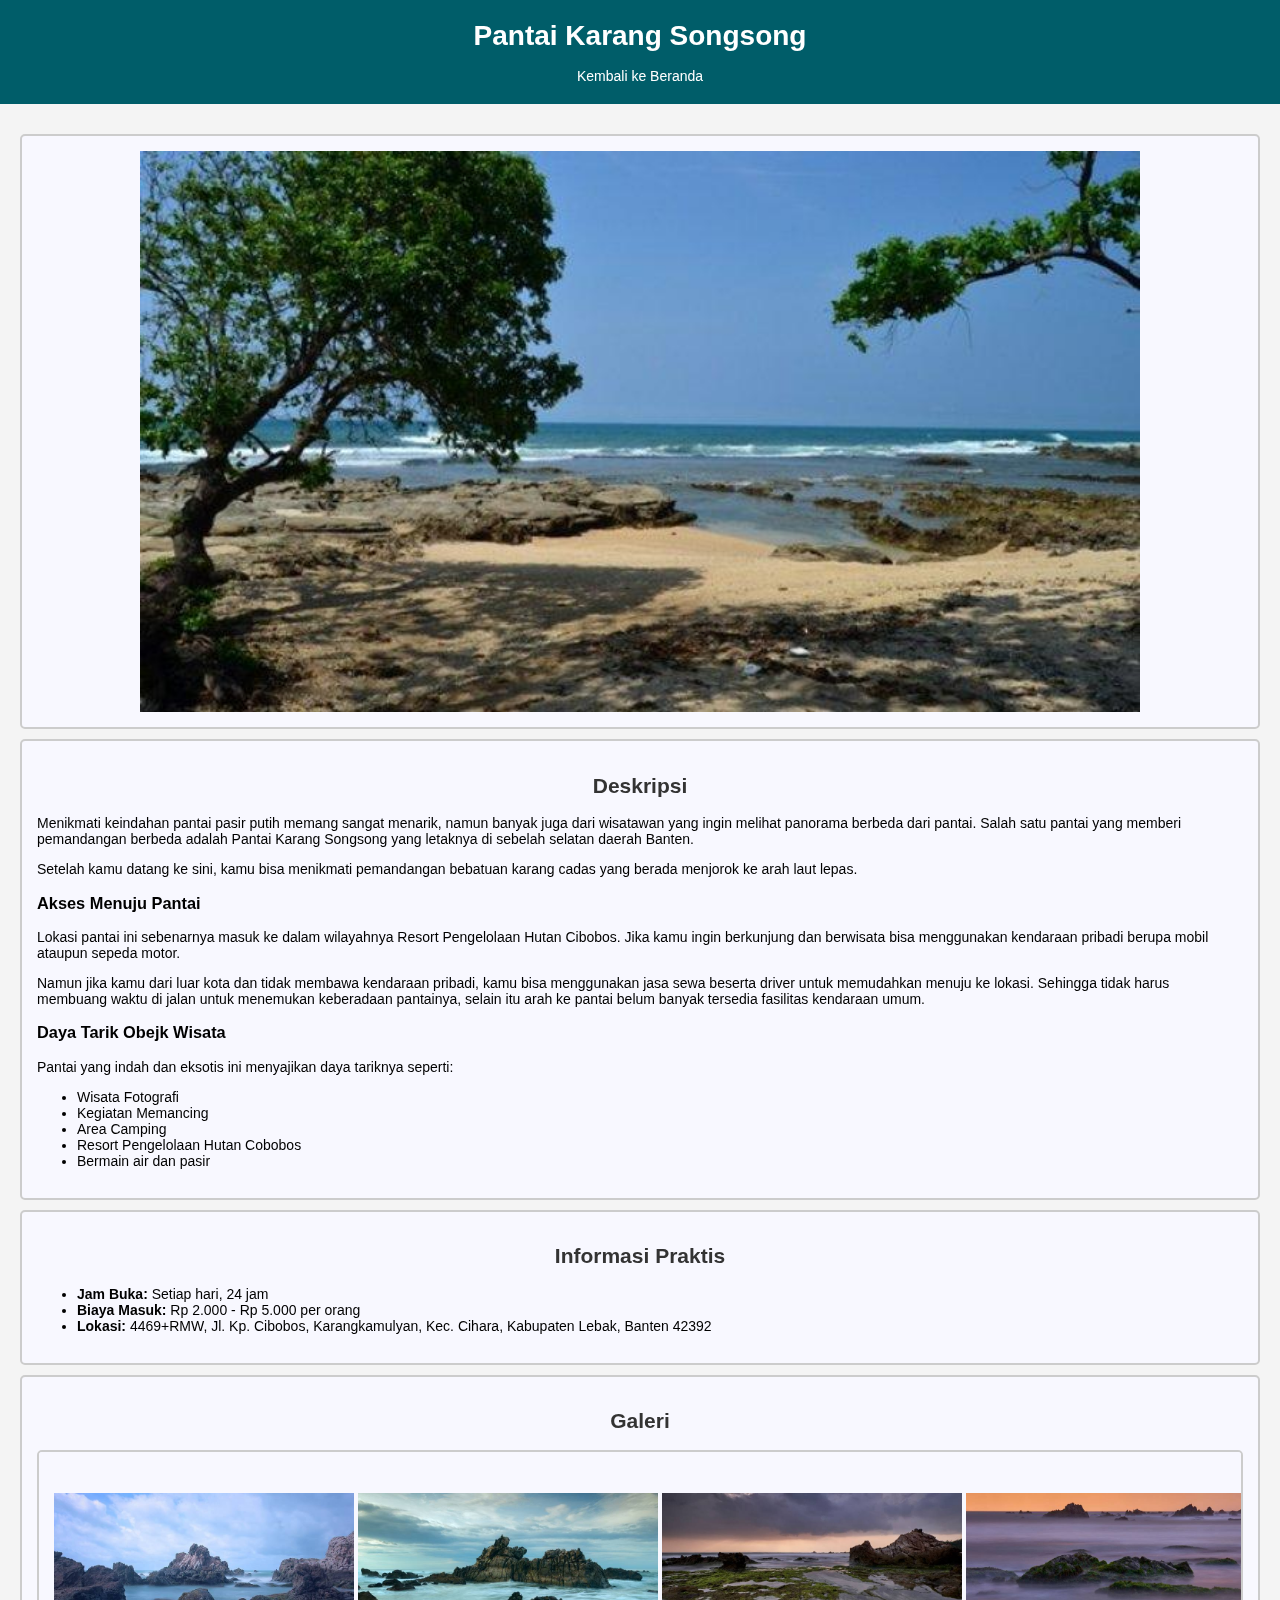
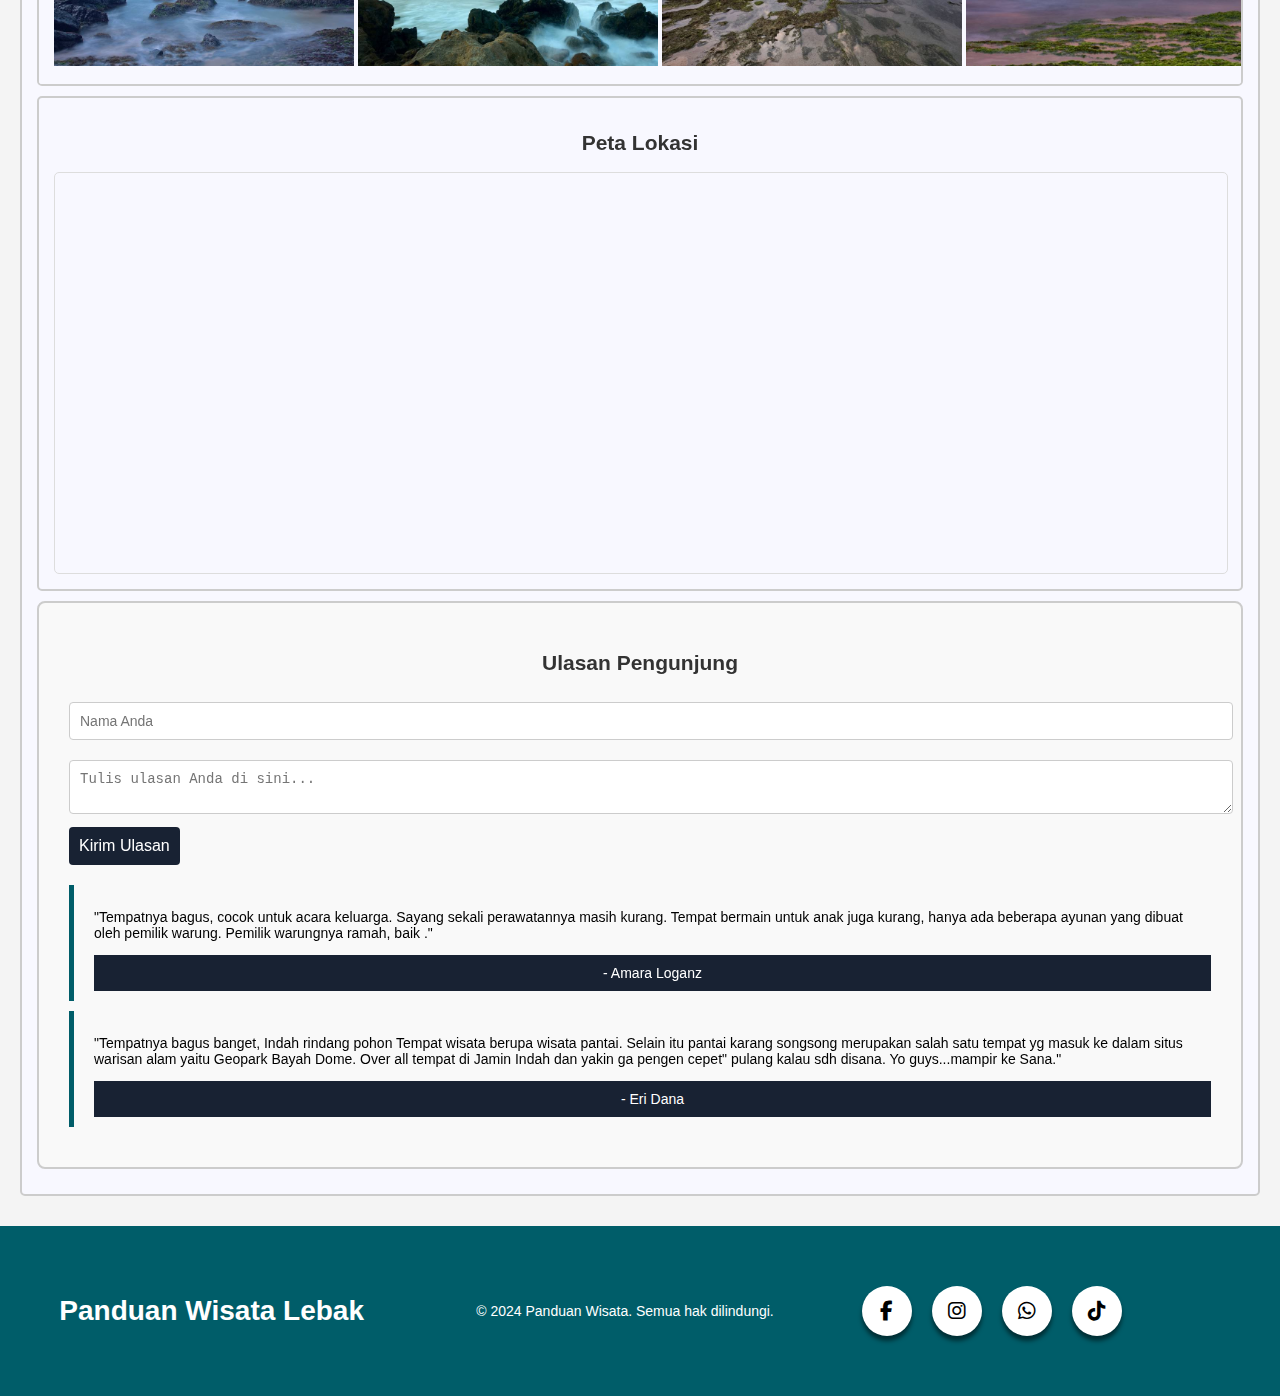
<file: wisata17.html>
<!DOCTYPE html>
<html lang="id">
<head>
    <meta charset="UTF-8">
    <meta name="viewport" content="width=device-width, initial-scale=1.0">
    <link rel="stylesheet" href="styles.css">
    <link rel="stylesheet" href="https://cdnjs.cloudflare.com/ajax/libs/font-awesome/6.7.2/css/all.min.css" integrity="sha512-Evv84Mr4kqVGRNSgIGL/F/aIDqQb7xQ2vcrdIwxfjThSH8CSR7PBEakCr51Ck+w+/U6swU2Im1vVX0SVk9ABhg==" crossorigin="anonymous" referrerpolicy="no-referrer" />
    <style>
        section {
            border: 2px solid #ccc; /* Warna dan ketebalan garis */
            padding: 15px; /* Ruang di dalam section */
            margin: 10px 0; /* Ruang di luar section */
            border-radius: 5px; /* Sudut yang melengkung */
            background-color:   ghostwhite;
        }
        img {
            max-width: 100%; /* Memastikan gambar tidak melebihi lebar kontainer */
            height: auto; /* Mempertahankan rasio aspek gambar */
            display: block; /* Menghindari spasi di bawah gambar */
        }
        .responsive-image {
            width: 100%; /* Gambar mengisi lebar kontainer */
            height: auto; /* Mempertahankan rasio aspek */
            border-radius: 5px; /* Menambahkan sudut melengkung jika diinginkan */
        }
    </style>
    <title>Pantai Karang Songsong</title>
</head>
<body>
    <header>
        <h1>Pantai Karang Songsong</h1>
        <br>
        <nav>
            <a href="index.html">Kembali ke Beranda</a>
        </nav>
    </header>

    <main>
        <section>
            <img src="img/PantaiKarangSongsong.jpg" alt="Pantai Tanjung Layar" style="width: 1000px; height: auto; display: block; margin-left: auto; margin-right: auto;">
        </section>
        <section>
            <h2>Deskripsi</h2>
            <p>Menikmati keindahan pantai pasir putih memang sangat menarik, namun banyak juga dari wisatawan yang ingin melihat panorama berbeda dari pantai. Salah satu pantai yang memberi pemandangan berbeda adalah Pantai Karang Songsong yang letaknya di sebelah selatan daerah Banten.</p>
            <p>Setelah kamu datang ke sini, kamu bisa menikmati pemandangan bebatuan karang cadas yang berada menjorok ke arah laut lepas.</p>

            <h3><b>Akses Menuju Pantai</b></h3>
            <p>Lokasi pantai ini sebenarnya masuk ke dalam wilayahnya Resort Pengelolaan Hutan Cibobos. Jika kamu ingin berkunjung dan berwisata bisa menggunakan kendaraan pribadi berupa mobil ataupun sepeda motor.</p>
            <p>Namun jika kamu dari luar kota dan tidak membawa kendaraan pribadi, kamu bisa menggunakan jasa sewa beserta driver untuk memudahkan menuju ke lokasi. Sehingga tidak harus membuang waktu di jalan untuk menemukan keberadaan pantainya, selain itu arah ke pantai belum banyak tersedia fasilitas kendaraan umum.</p>

            <h3><b>Daya Tarik Obejk Wisata</b></h3>
            <p>Pantai yang indah dan eksotis ini menyajikan daya tariknya seperti:</p>
            <ul class="custom-bullet">
                <li>Wisata Fotografi</li>
                <li>Kegiatan Memancing</li>
                <li>Area Camping</li>
                <li>Resort Pengelolaan Hutan Cobobos</li>
                <li>Bermain air dan pasir</li>
            </ul>
        </section>

        <section>
            <h2>Informasi Praktis</h2>
            <ul>
                <li><strong>Jam Buka:</strong> Setiap hari, 24 jam</li>
                <li><strong>Biaya Masuk:</strong> Rp 2.000 - Rp 5.000 per orang</li>
                <li><strong>Lokasi:</strong> 4469+RMW, Jl. Kp. Cibobos, Karangkamulyan, Kec. Cihara, Kabupaten Lebak, Banten 42392</li>
            </ul>
        </section>

        <section>
            <h2>Galeri</h2>
        <section style="overflow-x: auto; white-space: nowrap;">
            <img src="img/wisata17-1.jpeg" alt="Pantai Karang Songsong" style="width:300px; height:auto; display: inline-block;">
            <img src="img/wisata17-2.jpeg" alt="Pantai Karang Songsong" style="width:300px; height:auto; display: inline-block;">
            <img src="img/wisata17-3.jpeg" alt="Pantai Karang Songsong" style="width:300px; height:auto; display: inline-block;">
            <img src="img/wisata17-4.jpeg" alt="Pantai Karang Songsong" style="width:300px; height:auto; display: inline-block;">
            <img src="img/wisata17-5.jpeg" alt="Pantai Karang Songsong" style="width:300px; height:auto; display: inline-block;">
            <img src="img/wisata17-6.jpg" alt="Pantai Karang Songsong" style="width:300px; height:auto; display: inline-block;">
            <img src="img/wisata17-7.jpg" alt="Pantai Karang Songsong" style="width:300px; height:auto; display: inline-block;">
            <img src="img/wisata17-8.jpeg" alt="Pantai Karang Songsong" style="width:300px; height:auto; display: inline-block;">
            <img src="img/wisata17-9.jpeg" alt="Pantai Karang Songsong" style="width:300px; height:auto; display: inline-block;">
            <img src="img/wisata17-10.jpeg" alt="Pantai Karang Songsong" style="width:300px; height:auto; display: inline-block;">
            
        </section>

        <section id="peta">
            <h2>Peta Lokasi</h2>
            <div id="map" style="height: 400px; width: 100%;"><iframe src="https://www.google.com/maps/embed?pb=!1m18!1m12!1m3!1d3961.0226769913543!2d106.11662347317827!3d-6.887886967396828!2m3!1f0!2f0!3f0!3m2!1i1024!2i768!4f13.1!3m3!1m2!1s0x2e42f489a5345113%3A0xb1fa7095d492de14!2sPantai%20Karang%20Songsong!5e0!3m2!1sid!2sid!4v1734665280278!5m2!1sid!2sid" width="100%" height="400px" style="border:0;" allowfullscreen="" loading="lazy" referrerpolicy="no-referrer-when-downgrade"></iframe></div>
        </section>

    <!-- ulasan -->
        <section id="ulasan" class="grid-itemP">
            <h2>Ulasan Pengunjung</h2>
            <form id="reviewForm">
                <input type="text" id="reviewerName" placeholder="Nama Anda" required>
                <br>
                <textarea id="reviewText" placeholder="Tulis ulasan Anda di sini..." required></textarea>
                <button type="submit">Kirim Ulasan</button>
            </form>
            <div class="review-container">
                <blockquote>
                    <p>"Tempatnya bagus, cocok untuk acara keluarga. Sayang sekali perawatannya masih kurang. Tempat bermain untuk anak juga kurang, hanya ada beberapa ayunan yang dibuat oleh pemilik warung. Pemilik warungnya ramah, baik ."</p>
                    <footer>- Amara Loganz</footer>
                </blockquote>
                <blockquote>
                    <p>"Tempatnya bagus banget, Indah rindang pohon
                        Tempat wisata berupa wisata pantai. Selain itu pantai karang songsong merupakan salah satu tempat yg masuk ke dalam situs warisan alam yaitu Geopark Bayah Dome. Over all tempat di Jamin Indah dan yakin ga pengen cepet" pulang kalau sdh disana. Yo guys...mampir ke Sana."</p>
                    <footer>- Eri Dana</footer>
                </blockquote>
            </div>
        </section>
    </main>

    <!-- footer -->
    <footer class="footer-biasa">
        <div class="footer-content">
            <div class="footer-left">
                <h1>Panduan Wisata Lebak</h1>
            </div>
            <div class="footer-center">
                <p>&copy; 2024 Panduan Wisata. Semua hak dilindungi.</p>
            </div>
            <div class="footer-right">
                <a href="https://www.facebook.com/ahmad.ditto.75?locale=id_ID"><i class="fa-brands fa-facebook-f"></i></a>
                <a href="https://www.instagram.com/ahmad_ditto/"><i class="fa-brands fa-instagram"></i></a>
                <a href="https://api.whatsapp.com/send?phone=6281906197232"><i class="fa-brands fa-whatsapp"></i></a>
                <a href="https://www.tiktok.com/@dyog.28?is_from_webapp=1&sender_device=pc"><i class="fa-brands fa-tiktok"></i></a>
            </div>
            <!-- <div class="footer-right">
                <a href="https://www.instagram.com" target="_blank"><img src="img/" alt="Instagram" />
                </a>
                <a href="https://www.facebook.com" target="_blank"><img src="img/facebook-logo.png" alt="Facebook" /></a>
                <a href="https://www.tiktok.com" target="_blank"><img src="img/tiktok-logo.png" alt="TikTok" /></a>
                <a href="sitemap.html">Sitemap</a>
            </div> -->
        </div>
    </footer>
    <script src="script.js"></script>
</body>
</html>
</file>
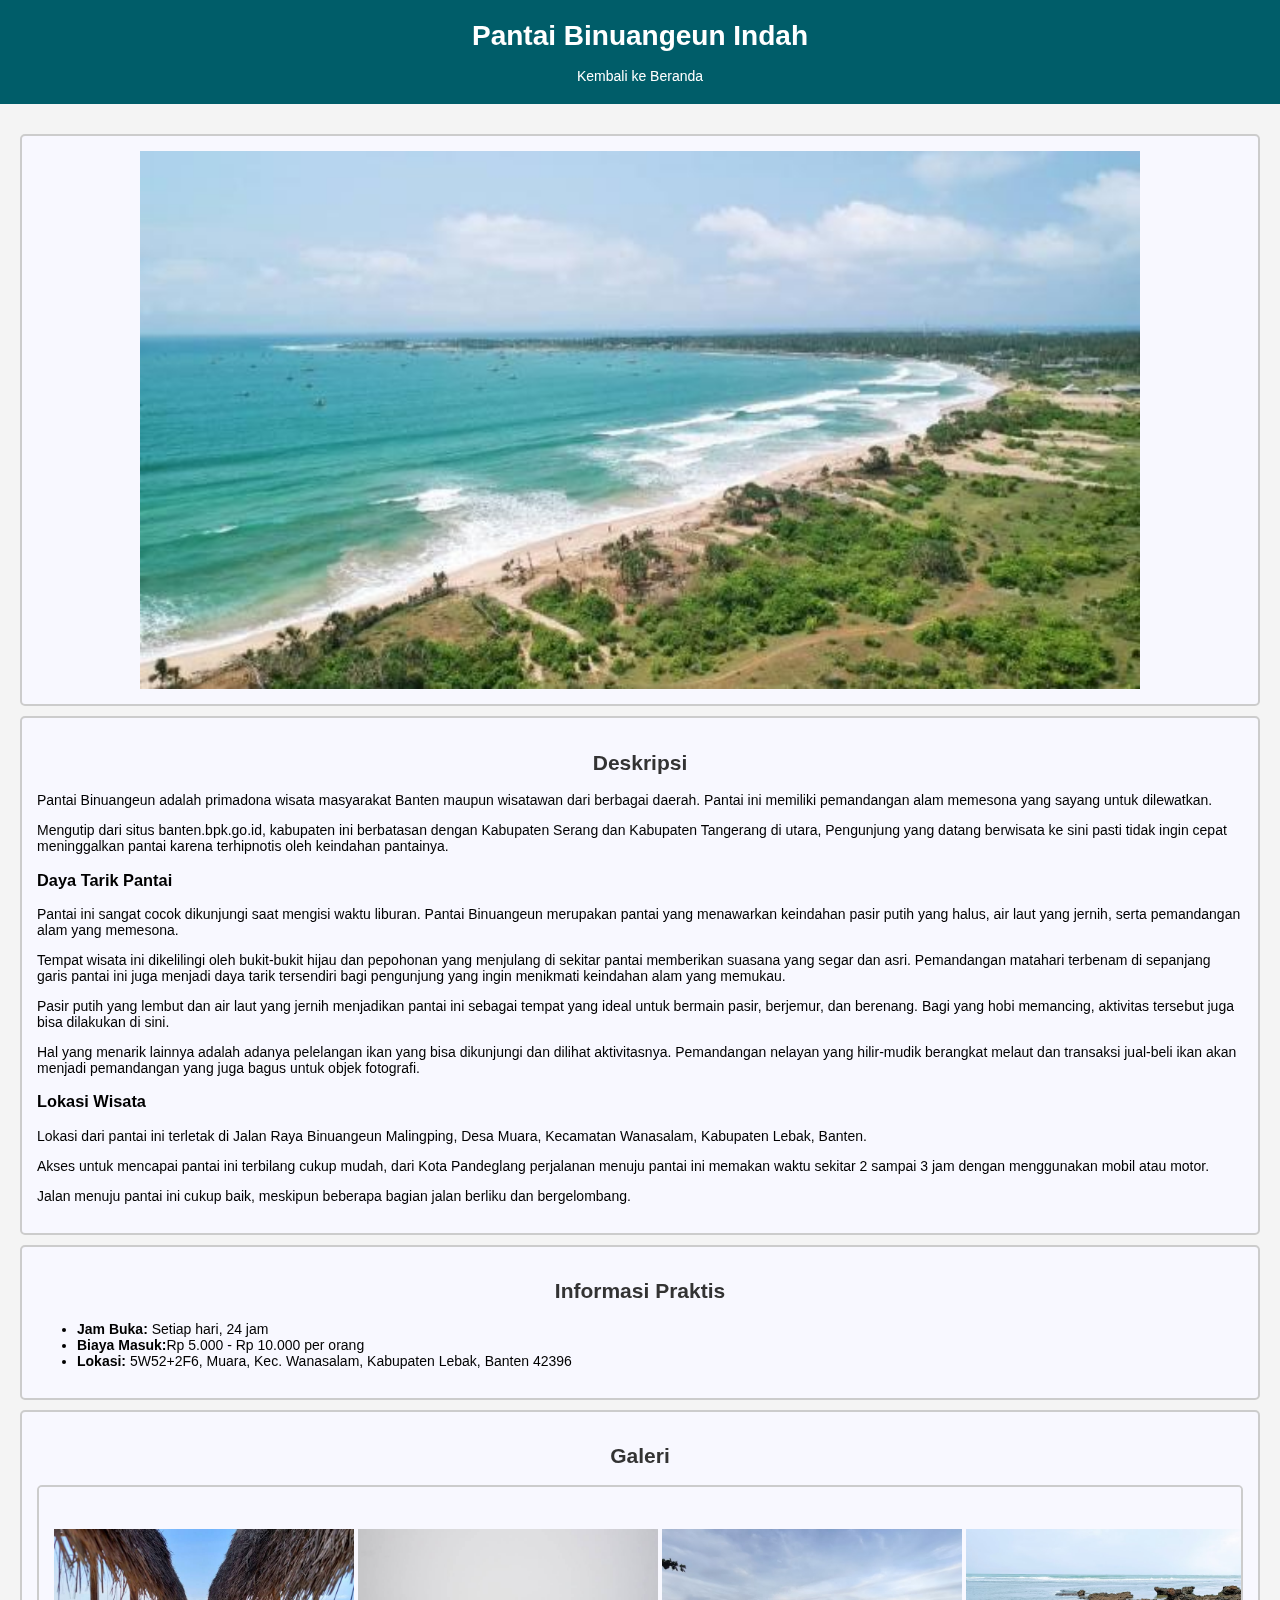
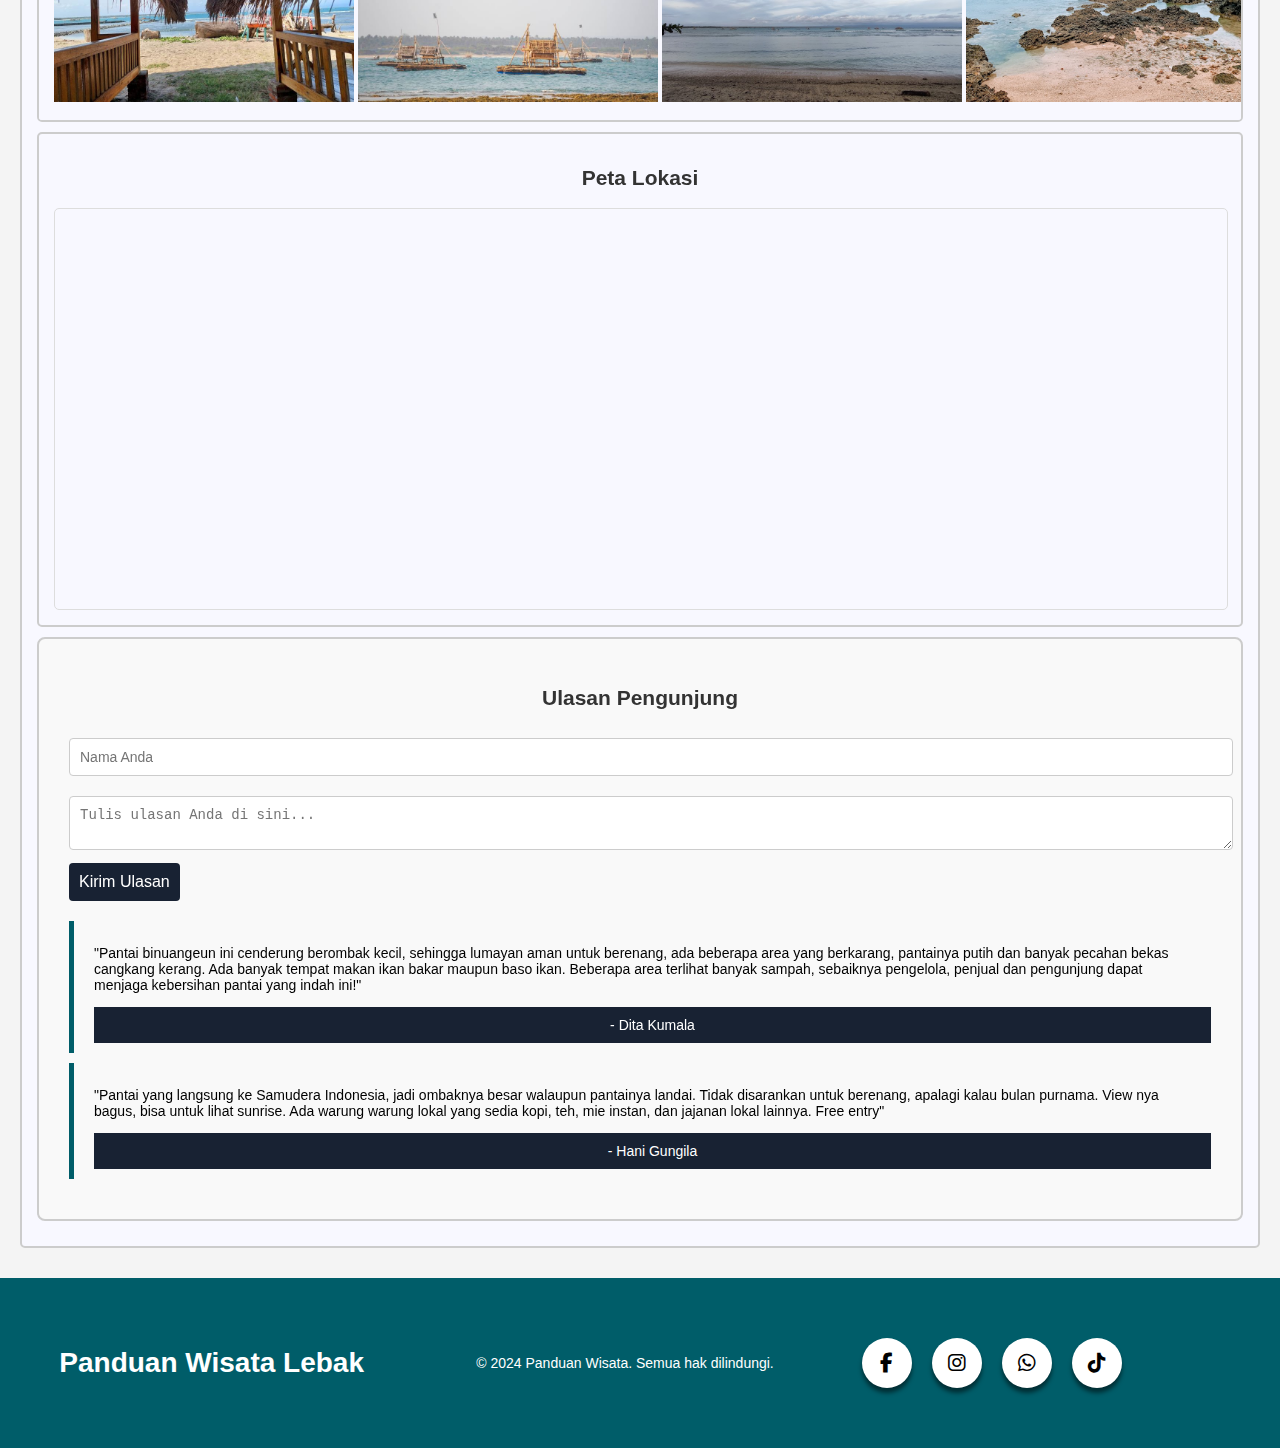
<file: wisata18.html>
<!DOCTYPE html>
<html lang="id">
<head>
    <meta charset="UTF-8">
    <meta name="viewport" content="width=device-width, initial-scale=1.0">
    <link rel="stylesheet" href="styles.css">
    <link rel="stylesheet" href="https://cdnjs.cloudflare.com/ajax/libs/font-awesome/6.7.2/css/all.min.css" integrity="sha512-Evv84Mr4kqVGRNSgIGL/F/aIDqQb7xQ2vcrdIwxfjThSH8CSR7PBEakCr51Ck+w+/U6swU2Im1vVX0SVk9ABhg==" crossorigin="anonymous" referrerpolicy="no-referrer" />
    <style>
        section {
            border: 2px solid #ccc; /* Warna dan ketebalan garis */
            padding: 15px; /* Ruang di dalam section */
            margin: 10px 0; /* Ruang di luar section */
            border-radius: 5px; /* Sudut yang melengkung */
            background-color:   ghostwhite;
        }
        img {
            max-width: 100%; /* Memastikan gambar tidak melebihi lebar kontainer */
            height: auto; /* Mempertahankan rasio aspek gambar */
            display: block; /* Menghindari spasi di bawah gambar */
        }
        .responsive-image {
            width: 100%; /* Gambar mengisi lebar kontainer */
            height: auto; /* Mempertahankan rasio aspek */
            border-radius: 5px; /* Menambahkan sudut melengkung jika diinginkan */
        }
    </style>
    <title>Pantai Binuangeun Indah</title>
</head>
<body>
    <header>
        <h1>Pantai Binuangeun Indah</h1>
        <br>
        <nav>
            <a href="index.html">Kembali ke Beranda</a>
        </nav>
    </header>

    <main>
        <section>
            <img src="img/PantaiBinuangeunIndah.jpg" alt="Pantai Tanjung Layar" style="width: 1000px; height: auto; display: block; margin-left: auto; margin-right: auto;">
        </section>
        <section>
            <h2>Deskripsi</h2>
            <p>Pantai Binuangeun adalah primadona wisata masyarakat Banten maupun wisatawan dari berbagai daerah. Pantai ini memiliki pemandangan alam memesona yang sayang untuk dilewatkan.</p>
            <p>Mengutip dari situs banten.bpk.go.id, kabupaten ini berbatasan dengan Kabupaten Serang dan Kabupaten Tangerang di utara, Pengunjung yang datang berwisata ke sini pasti tidak ingin cepat meninggalkan pantai karena terhipnotis oleh keindahan pantainya.</p>

            <h3><b>Daya Tarik Pantai</b></h3>
            <p>Pantai ini sangat cocok dikunjungi saat mengisi waktu liburan. Pantai Binuangeun merupakan pantai yang menawarkan keindahan pasir putih yang halus, air laut yang jernih, serta pemandangan alam yang memesona.</p>
            <p>Tempat wisata ini dikelilingi oleh bukit-bukit hijau dan pepohonan yang menjulang di sekitar pantai memberikan suasana yang segar dan asri. Pemandangan matahari terbenam di sepanjang garis pantai ini juga menjadi daya tarik tersendiri bagi pengunjung yang ingin menikmati keindahan alam yang memukau. </p>
            <p>Pasir putih yang lembut dan air laut yang jernih menjadikan pantai ini sebagai tempat yang ideal untuk bermain pasir, berjemur, dan berenang. Bagi yang hobi memancing, aktivitas tersebut juga bisa dilakukan di sini.</p>
            <p>Hal yang menarik lainnya adalah adanya pelelangan ikan yang bisa dikunjungi dan dilihat aktivitasnya. Pemandangan nelayan yang hilir-mudik berangkat melaut dan transaksi jual-beli ikan akan menjadi pemandangan yang juga bagus untuk objek fotografi.
            </p>

            <h3><b>Lokasi Wisata</b></h3>
            <p>Lokasi dari pantai ini terletak di Jalan Raya Binuangeun Malingping, Desa Muara, Kecamatan Wanasalam, Kabupaten Lebak, Banten. </p>
            <p>Akses untuk mencapai pantai ini terbilang cukup mudah, dari Kota Pandeglang perjalanan menuju pantai ini memakan waktu sekitar 2 sampai 3 jam dengan menggunakan mobil atau motor. </p>
            <p>Jalan menuju pantai ini cukup baik, meskipun beberapa bagian jalan berliku dan bergelombang.</p>
        </section>

        <section>
            <h2>Informasi Praktis</h2>
            <ul>
                <li><strong>Jam Buka:</strong> Setiap hari, 24 jam</li>
                <li><strong>Biaya Masuk:</strong>Rp 5.000 - Rp 10.000 per orang</li>
                <li><strong>Lokasi:</strong> 5W52+2F6, Muara, Kec. Wanasalam, Kabupaten Lebak, Banten 42396</li>
            </ul>
        </section>

        <section>
            <h2>Galeri</h2>
        <section style="overflow-x: auto; white-space: nowrap;">
            <img src="img/wisata18-1.jpeg" alt="Pantai Binuangeun Indah" style="width:300px; height:auto; display: inline-block;">
            <img src="img/wisata18-2.jpeg" alt="Pantai Binuangeun Indah" style="width:300px; height:auto; display: inline-block;">
            <img src="img/wisata18-3.jpg" alt="Pantai Binuangeun Indah" style="width:300px; height:auto; display: inline-block;">
            <img src="img/wisata18-4.jpg" alt="Pantai Binuangeun Indah" style="width:300px; height:auto; display: inline-block;">
            <img src="img/wisata18-5.jpg" alt="Pantai Binuangeun Indah" style="width:300px; height:auto; display: inline-block;">
            <img src="img/wisata18-6.jpg" alt="Pantai Binuangeun Indah" style="width:300px; height:auto; display: inline-block;">
            <img src="img/wisata18-7.jpeg" alt="Pantai Binuangeun Indah" style="width:300px; height:auto; display: inline-block;">
            <img src="img/wisata18-8.jpeg" alt="Pantai Binuangeun Indah" style="width:300px; height:auto; display: inline-block;">
            <img src="img/wisata18-9.jpeg" alt="Pantai Binuangeun Indah" style="width:300px; height:auto; display: inline-block;">
            <img src="img/wisata18-10.jpeg" alt="Pantai Binuangeun Indah" style="width:300px; height:auto; display: inline-block;">
            
            
        </section>

        <section id="peta">
            <h2>Peta Lokasi</h2>
            <div id="map" style="height: 400px; width: 100%;"><iframe src="https://www.google.com/maps/embed?pb=!1m18!1m12!1m3!1d3961.400764881145!2d105.89856397317753!3d-6.842464266933044!2m3!1f0!2f0!3f0!3m2!1i1024!2i768!4f13.1!3m3!1m2!1s0x2e42f896054d0377%3A0x57f2ae06c554fa9b!2sPantai%20Binuangeun%20Indah!5e0!3m2!1sid!2sid!4v1734665880237!5m2!1sid!2sid" width="100%" height="400px" style="border:0;" allowfullscreen="" loading="lazy" referrerpolicy="no-referrer-when-downgrade"></iframe></div>
        </section>

    <!-- ulasan -->
        <section id="ulasan" class="grid-itemP">
            <h2>Ulasan Pengunjung</h2>
            <form id="reviewForm">
                <input type="text" id="reviewerName" placeholder="Nama Anda" required>
                <br>
                <textarea id="reviewText" placeholder="Tulis ulasan Anda di sini..." required></textarea>
                <button type="submit">Kirim Ulasan</button>
            </form>
            <div class="review-container">
                <blockquote>
                    <p>"Pantai binuangeun ini cenderung berombak kecil, sehingga lumayan aman untuk berenang, ada beberapa area yang berkarang, pantainya putih dan banyak pecahan bekas cangkang kerang. Ada banyak tempat makan ikan bakar maupun baso ikan. Beberapa area terlihat banyak sampah, sebaiknya pengelola, penjual dan pengunjung dapat menjaga kebersihan pantai yang indah ini!"</p>
                    <footer>- Dita Kumala</footer>
                </blockquote>
                <blockquote>
                    <p>"Pantai yang langsung ke Samudera Indonesia, jadi ombaknya besar walaupun pantainya landai. Tidak disarankan untuk berenang, apalagi kalau bulan purnama. View nya bagus, bisa untuk lihat sunrise. Ada warung warung lokal yang sedia kopi, teh, mie instan, dan jajanan lokal lainnya. Free entry"</p>
                    <footer>- Hani Gungila</footer>
                </blockquote>
            </div>
        </section>
    </main>

    <!-- footer -->
    <footer class="footer-biasa">
        <div class="footer-content">
            <div class="footer-left">
                <h1>Panduan Wisata Lebak</h1>
            </div>
            <div class="footer-center">
                <p>&copy; 2024 Panduan Wisata. Semua hak dilindungi.</p>
            </div>
            <div class="footer-right">
                <a href="https://www.facebook.com/ahmad.ditto.75?locale=id_ID"><i class="fa-brands fa-facebook-f"></i></a>
                <a href="https://www.instagram.com/ahmad_ditto/"><i class="fa-brands fa-instagram"></i></a>
                <a href="https://api.whatsapp.com/send?phone=6281906197232"><i class="fa-brands fa-whatsapp"></i></a>
                <a href="https://www.tiktok.com/@dyog.28?is_from_webapp=1&sender_device=pc"><i class="fa-brands fa-tiktok"></i></a>
            </div>
            <!-- <div class="footer-right">
                <a href="https://www.instagram.com" target="_blank"><img src="img/" alt="Instagram" />
                </a>
                <a href="https://www.facebook.com" target="_blank"><img src="img/facebook-logo.png" alt="Facebook" /></a>
                <a href="https://www.tiktok.com" target="_blank"><img src="img/tiktok-logo.png" alt="TikTok" /></a>
                <a href="sitemap.html">Sitemap</a>
            </div> -->
        </div>
    </footer>
    <script src="script.js"></script>
</body>
</html>
</file>
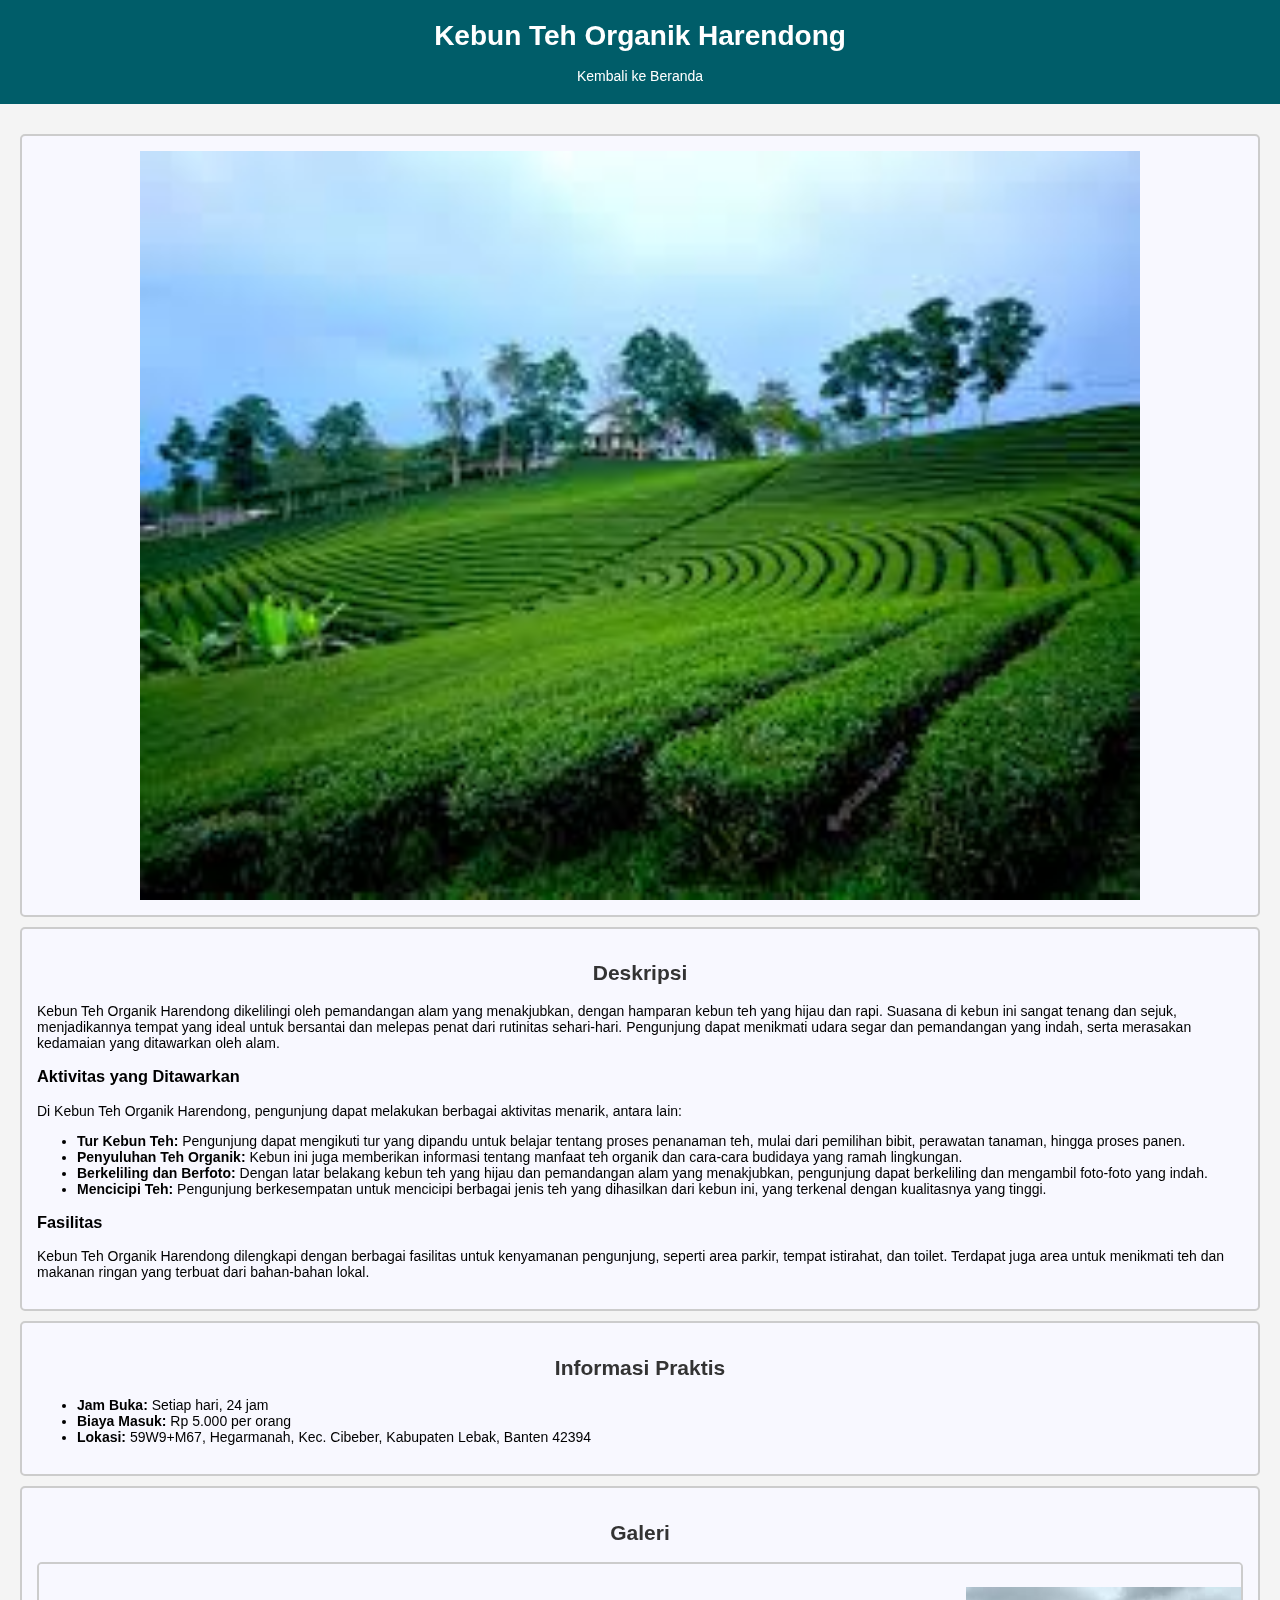
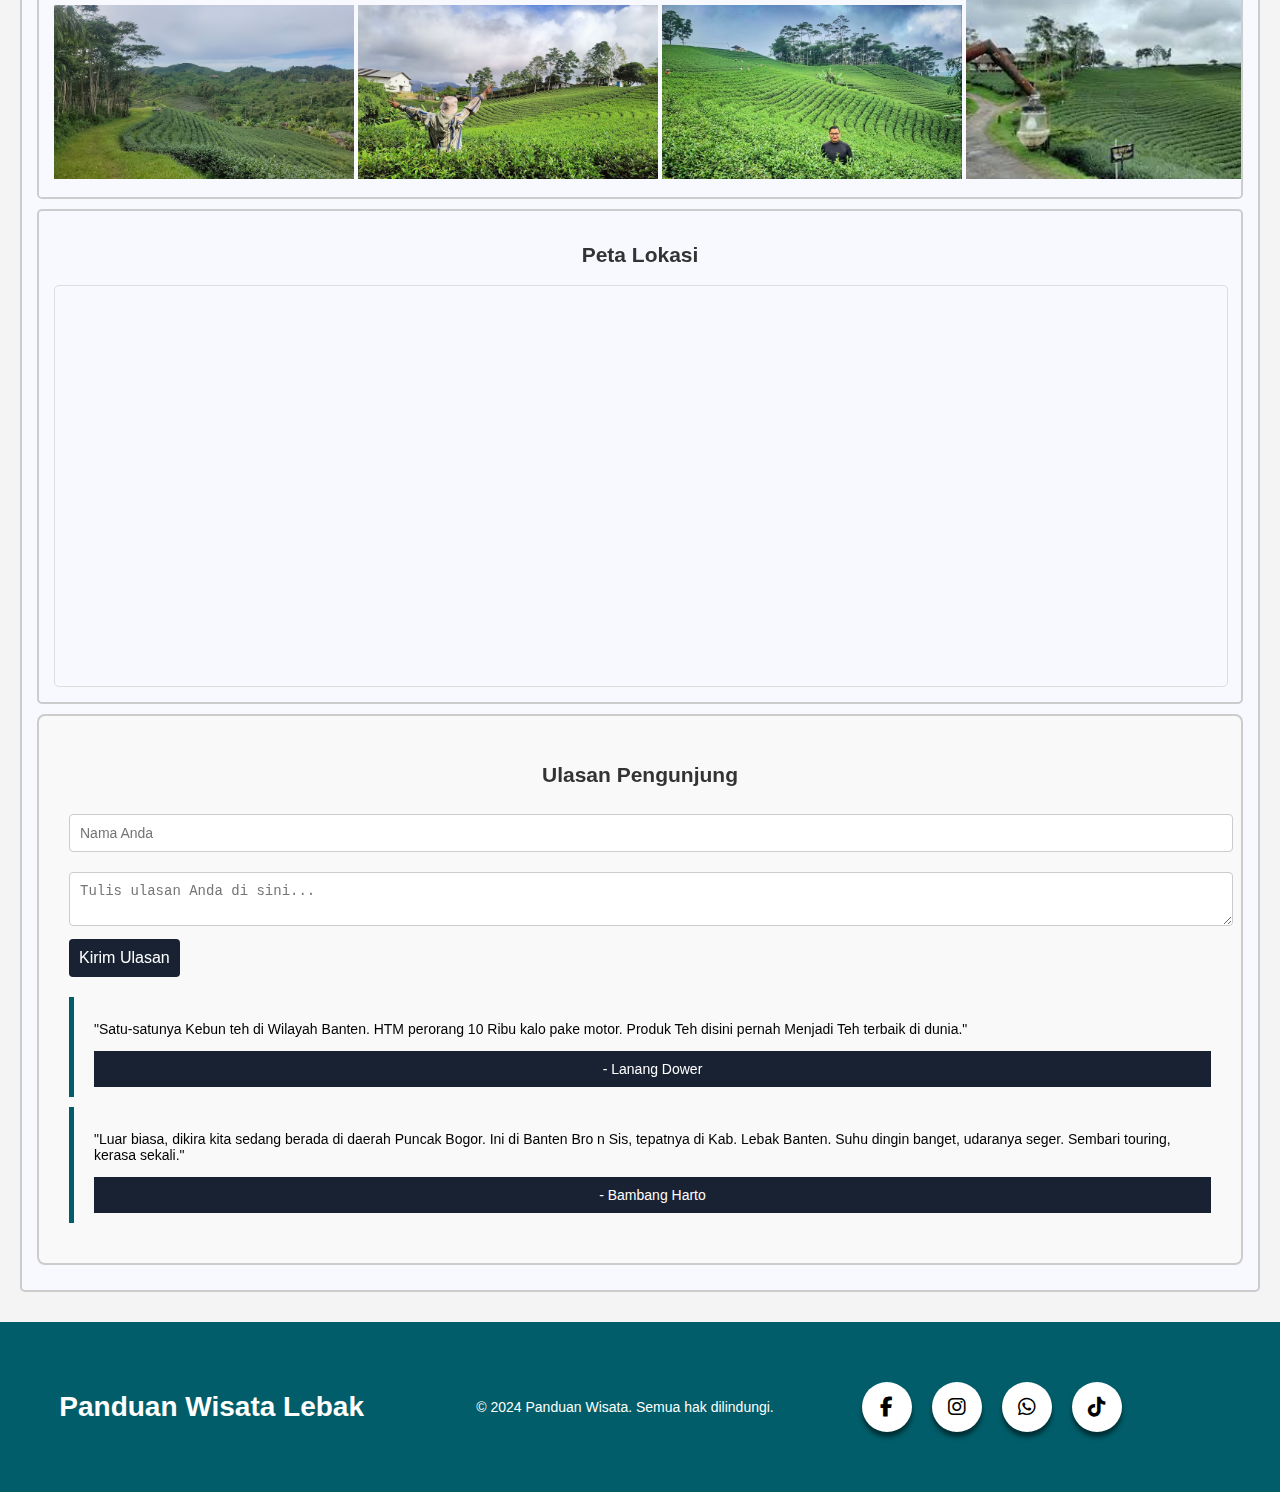
<file: wisata19.html>
<!DOCTYPE html>
<html lang="id">
<head>
    <meta charset="UTF-8">
    <meta name="viewport" content="width=device-width, initial-scale=1.0">
    <link rel="stylesheet" href="styles.css">
    <link rel="stylesheet" href="https://cdnjs.cloudflare.com/ajax/libs/font-awesome/6.7.2/css/all.min.css" integrity="sha512-Evv84Mr4kqVGRNSgIGL/F/aIDqQb7xQ2vcrdIwxfjThSH8CSR7PBEakCr51Ck+w+/U6swU2Im1vVX0SVk9ABhg==" crossorigin="anonymous" referrerpolicy="no-referrer" />
    <style>
        section {
            border: 2px solid #ccc; /* Warna dan ketebalan garis */
            padding: 15px; /* Ruang di dalam section */
            margin: 10px 0; /* Ruang di luar section */
            border-radius: 5px; /* Sudut yang melengkung */
            background-color:   ghostwhite;
        }
        img {
            max-width: 100%; /* Memastikan gambar tidak melebihi lebar kontainer */
            height: auto; /* Mempertahankan rasio aspek gambar */
            display: block; /* Menghindari spasi di bawah gambar */
        }
        .responsive-image {
            width: 100%; /* Gambar mengisi lebar kontainer */
            height: auto; /* Mempertahankan rasio aspek */
            border-radius: 5px; /* Menambahkan sudut melengkung jika diinginkan */
        }
    </style>
    <title>Kebun Teh Organik Harendong</title>
</head>
<body>
    <header>
        <h1>Kebun Teh Organik Harendong</h1>
        <br>
        <nav>
            <a href="index.html">Kembali ke Beranda</a>
        </nav>
    </header>

    <main>
        <section>
            <img src="img/KebunTehOrganik.jpg" alt="Pantai Tanjung Layar" style="width: 1000px; height: auto; display: block; margin-left: auto; margin-right: auto;">
        </section>
        <section>
            <h2>Deskripsi</h2>
            <p>Kebun Teh Organik Harendong dikelilingi oleh pemandangan alam yang menakjubkan, dengan hamparan kebun teh yang hijau dan rapi. Suasana di kebun ini sangat tenang dan sejuk, menjadikannya tempat yang ideal untuk bersantai dan melepas penat dari rutinitas sehari-hari. Pengunjung dapat menikmati udara segar dan pemandangan yang indah, serta merasakan kedamaian yang ditawarkan oleh alam.</p>

            <h3><b>Aktivitas yang Ditawarkan</b></h3>
            <p>Di Kebun Teh Organik Harendong, pengunjung dapat melakukan berbagai aktivitas menarik, antara lain:</p>
            <ul class="custom-bullet">
                <li><b>Tur Kebun Teh: </b>Pengunjung dapat mengikuti tur yang dipandu untuk belajar tentang proses penanaman teh, mulai dari pemilihan bibit, perawatan tanaman, hingga proses panen.</li>
                <li><b>Penyuluhan Teh Organik: </b> Kebun ini juga memberikan informasi tentang manfaat teh organik dan cara-cara budidaya yang ramah lingkungan.</li>
                <li><b>Berkeliling dan Berfoto: </b>Dengan latar belakang kebun teh yang hijau dan pemandangan alam yang menakjubkan, pengunjung dapat berkeliling dan mengambil foto-foto yang indah.</li>
                <li><b>Mencicipi Teh: </b>Pengunjung berkesempatan untuk mencicipi berbagai jenis teh yang dihasilkan dari kebun ini, yang terkenal dengan kualitasnya yang tinggi.</li>
            </ul>

            <h3><b>Fasilitas</b></h3>
            <p>Kebun Teh Organik Harendong dilengkapi dengan berbagai fasilitas untuk kenyamanan pengunjung, seperti area parkir, tempat istirahat, dan toilet. Terdapat juga area untuk menikmati teh dan makanan ringan yang terbuat dari bahan-bahan lokal.</p>
        </section>

        <section>
            <h2>Informasi Praktis</h2>
            <ul>
                <li><strong>Jam Buka:</strong> Setiap hari, 24 jam</li>
                <li><strong>Biaya Masuk:</strong> Rp 5.000 per orang</li>
                <li><strong>Lokasi:</strong> 59W9+M67, Hegarmanah, Kec. Cibeber, Kabupaten Lebak, Banten 42394</li>
            </ul>
        </section>

        <section>
            <h2>Galeri</h2>
        <section style="overflow-x: auto; white-space: nowrap;">
            <img src="img/wisata19-1.jpg" alt="Kebun Teh" style="width:300px; height:auto; display: inline-block;">
            <img src="img/wisata19-2.jpg" alt="Kebun Teh" style="width:300px; height:auto; display: inline-block;">
            <img src="img/wisata19-3.jpg" alt="Kebun Teh" style="width:300px; height:auto; display: inline-block;">
            <img src="img/wisata19-4.jpeg" alt="Kebun Teh" style="width:300px; height:auto; display: inline-block;">
            <img src="img/wisata19-5.jpeg" alt="Kebun Teh" style="width:300px; height:auto; display: inline-block;">
            <img src="img/wisata19-6.jpeg" alt="Kebun Teh" style="width:300px; height:auto; display: inline-block;">
            <img src="img/wisata19-7.jpeg" alt="Kebun Teh" style="width:300px; height:auto; display: inline-block;">
            <img src="img/wisata19-8.jpeg" alt="Kebun Teh" style="width:300px; height:auto; display: inline-block;">
            <img src="img/wisata19-9.jpeg" alt="Kebun Teh" style="width:300px; height:auto; display: inline-block;">
            <img src="img/wisata19-10.jpeg" alt="Kebun Teh" style="width:300px; height:auto; display: inline-block;">
            
        </section>

        <section id="peta">
            <h2>Peta Lokasi</h2>
            <div id="map" style="height: 400px; width: 100%;"><iframe src="https://www.google.com/maps/embed?pb=!1m18!1m12!1m3!1d3961.7244907898025!2d106.36546607317696!3d-6.803332666536216!2m3!1f0!2f0!3f0!3m2!1i1024!2i768!4f13.1!3m3!1m2!1s0x2e427d5e714df7eb%3A0xf9e0e81bb9c0f8c2!2sKebun%20Teh%20Organik%20Harendong!5e0!3m2!1sid!2sid!4v1734666549629!5m2!1sid!2sid" width="100%" height="400px" style="border:0;" allowfullscreen="" loading="lazy" referrerpolicy="no-referrer-when-downgrade"></iframe></div>
        </section>

    <!-- ulasan -->
        <section id="ulasan" class="grid-itemP">
            <h2>Ulasan Pengunjung</h2>
            <form id="reviewForm">
                <input type="text" id="reviewerName" placeholder="Nama Anda" required>
                <br>
                <textarea id="reviewText" placeholder="Tulis ulasan Anda di sini..." required></textarea>
                <button type="submit">Kirim Ulasan</button>
            </form>
            <div class="review-container">
                <blockquote>
                    <p>"Satu-satunya Kebun teh di Wilayah Banten. HTM perorang 10 Ribu kalo pake motor. Produk Teh disini pernah Menjadi Teh terbaik di dunia."</p>
                    <footer>- Lanang Dower</footer>
                </blockquote>
                <blockquote>
                    <p>"Luar biasa, dikira kita sedang berada di daerah Puncak Bogor. Ini di Banten Bro n Sis, tepatnya di Kab. Lebak Banten. Suhu dingin banget, udaranya seger. Sembari touring, kerasa sekali."</p>
                    <footer>- Bambang Harto</footer>
                </blockquote>
            </div>
        </section>
    </main>

    <!-- footer -->
    <footer class="footer-biasa">
        <div class="footer-content">
            <div class="footer-left">
                <h1>Panduan Wisata Lebak</h1>
            </div>
            <div class="footer-center">
                <p>&copy; 2024 Panduan Wisata. Semua hak dilindungi.</p>
            </div>
            <div class="footer-right">
                <a href="https://www.facebook.com/ahmad.ditto.75?locale=id_ID"><i class="fa-brands fa-facebook-f"></i></a>
                <a href="https://www.instagram.com/ahmad_ditto/"><i class="fa-brands fa-instagram"></i></a>
                <a href="https://api.whatsapp.com/send?phone=6281906197232"><i class="fa-brands fa-whatsapp"></i></a>
                <a href="https://www.tiktok.com/@dyog.28?is_from_webapp=1&sender_device=pc"><i class="fa-brands fa-tiktok"></i></a>
            </div>
            <!-- <div class="footer-right">
                <a href="https://www.instagram.com" target="_blank"><img src="img/" alt="Instagram" />
                </a>
                <a href="https://www.facebook.com" target="_blank"><img src="img/facebook-logo.png" alt="Facebook" /></a>
                <a href="https://www.tiktok.com" target="_blank"><img src="img/tiktok-logo.png" alt="TikTok" /></a>
                <a href="sitemap.html">Sitemap</a>
            </div> -->
        </div>
    </footer>
    <script src="script.js"></script>
</body>
</html>
</file>
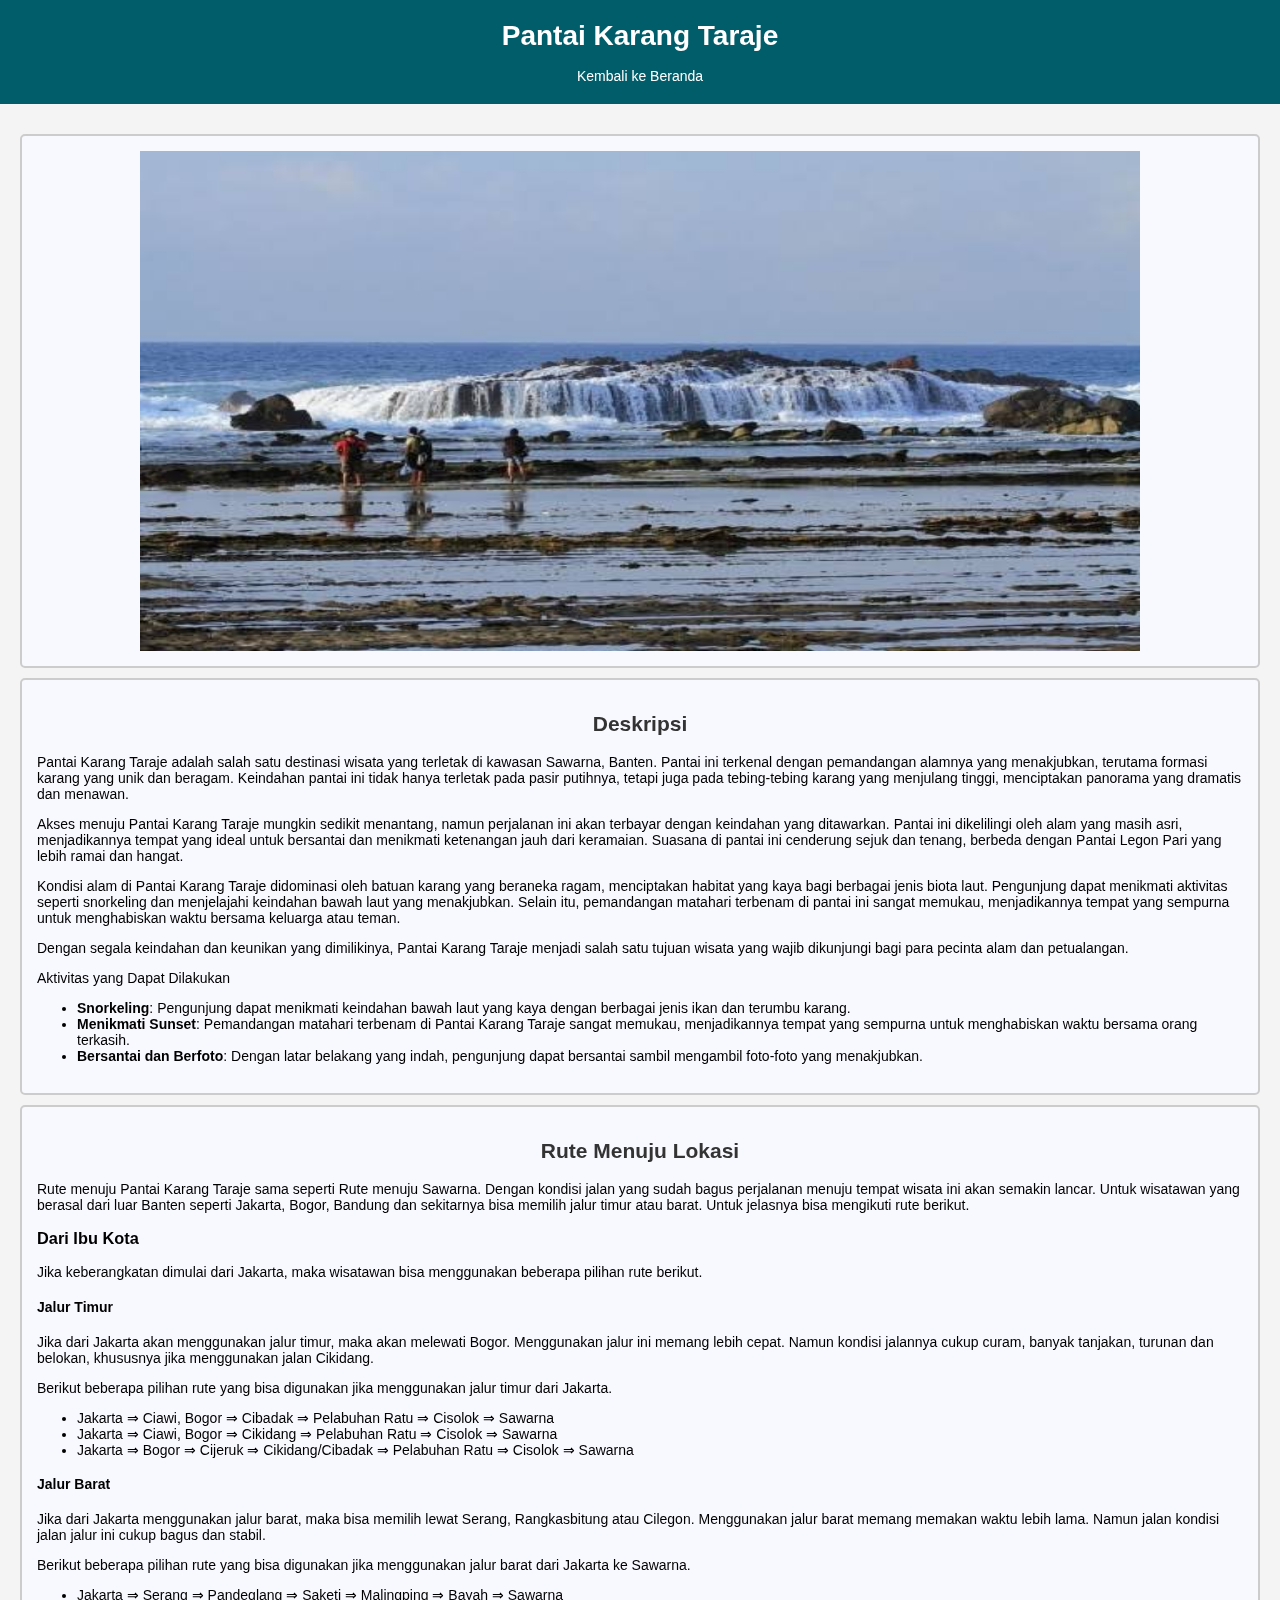
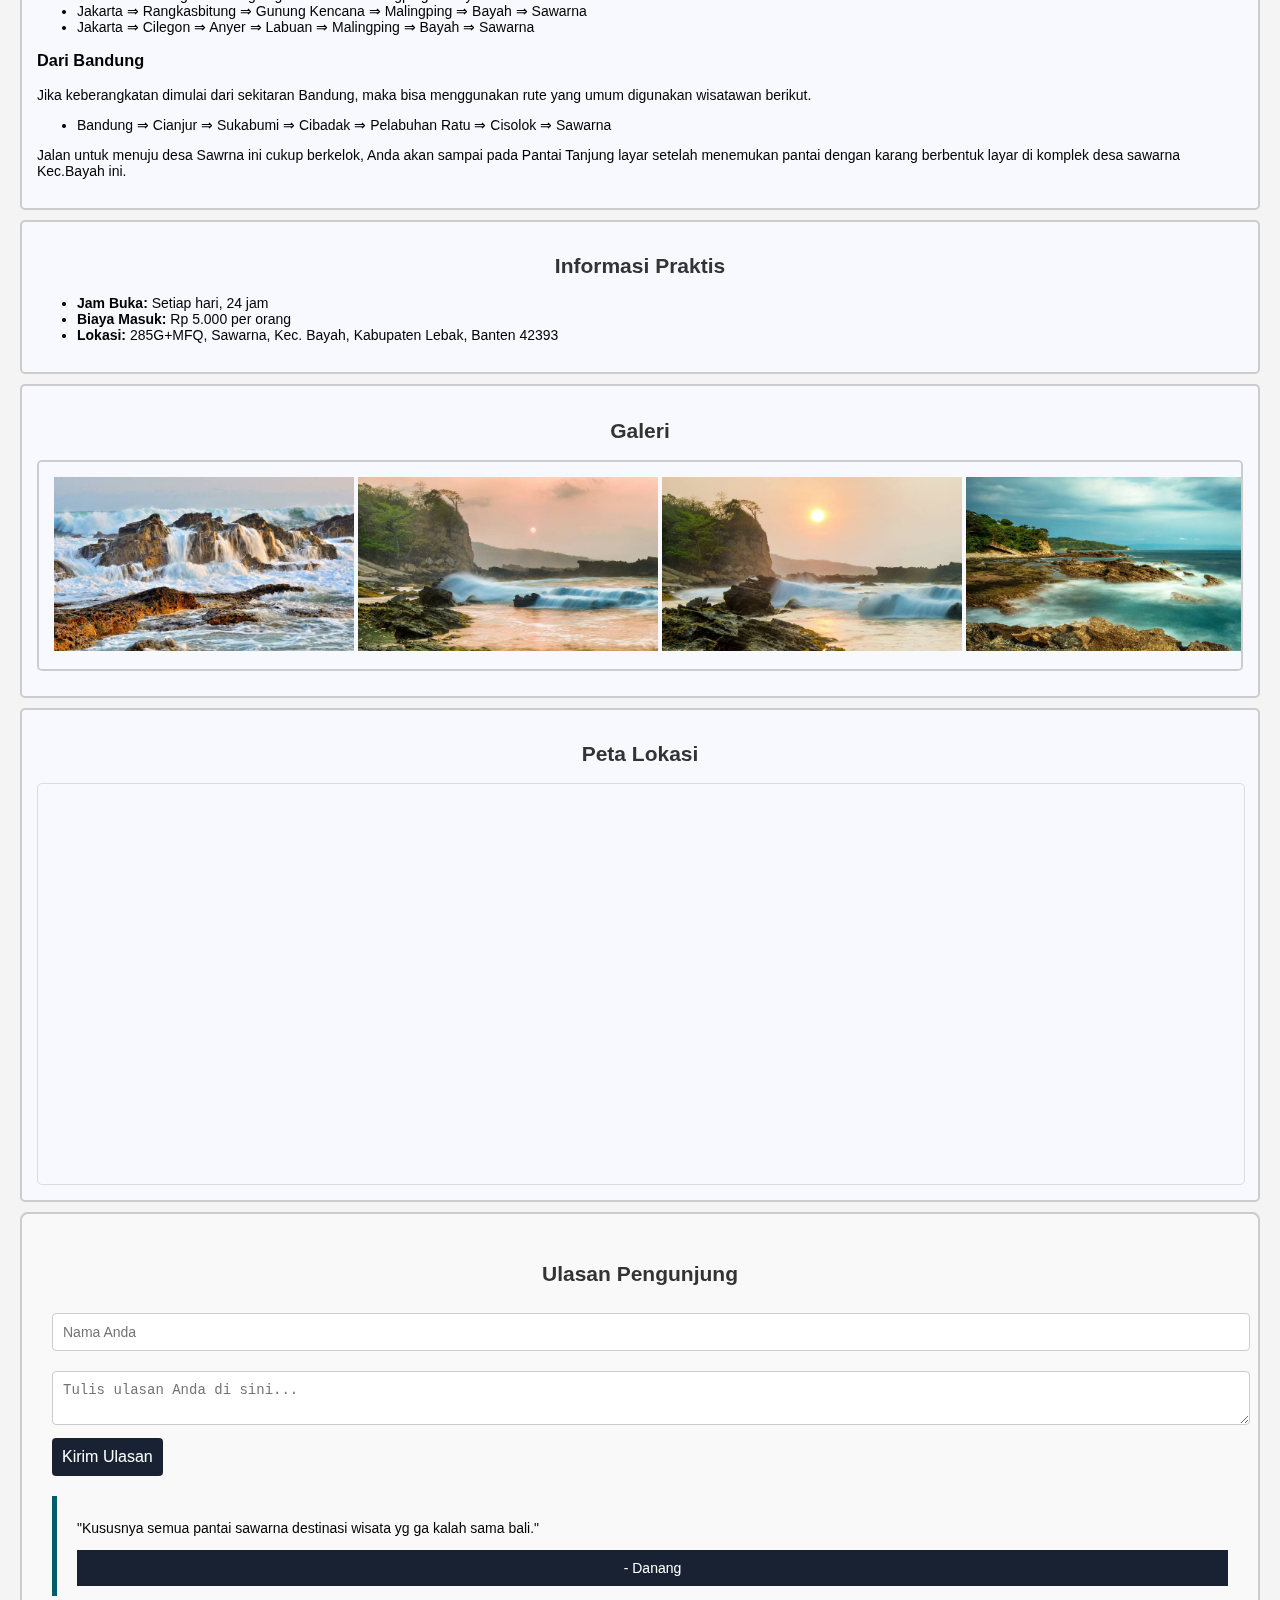
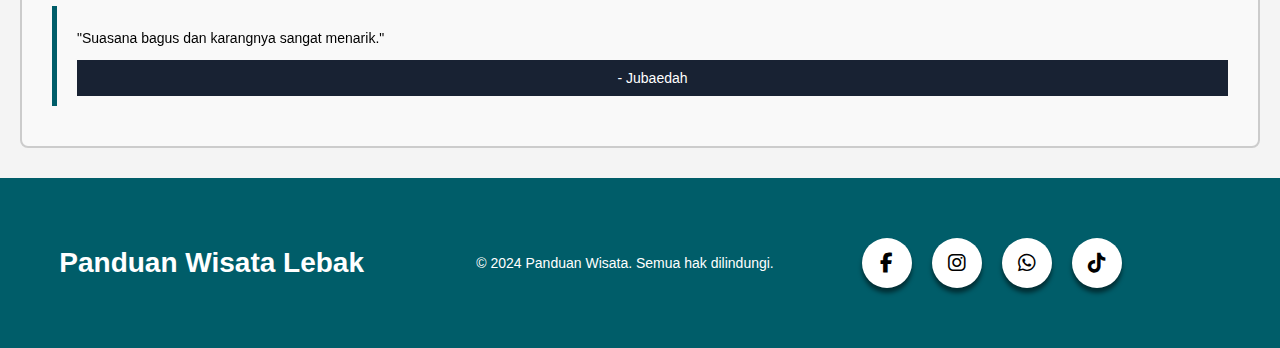
<file: wisata2.html>
<!DOCTYPE html>
<html lang="id">
<head>
    <meta charset="UTF-8">
    <meta name="viewport" content="width=device-width, initial-scale=1.0">
    <link rel="stylesheet" href="styles.css">
    <link rel="stylesheet" href="https://cdnjs.cloudflare.com/ajax/libs/font-awesome/6.7.2/css/all.min.css" integrity="sha512-Evv84Mr4kqVGRNSgIGL/F/aIDqQb7xQ2vcrdIwxfjThSH8CSR7PBEakCr51Ck+w+/U6swU2Im1vVX0SVk9ABhg==" crossorigin="anonymous" referrerpolicy="no-referrer" />
    <style>
        section {
            border: 2px solid #ccc; /* Warna dan ketebalan garis */
            padding: 15px; /* Ruang di dalam section */
            margin: 10px 0; /* Ruang di luar section */
            border-radius: 5px; /* Sudut yang melengkung */
            background-color:   ghostwhite;
        }
        img {
            max-width: 100%; /* Memastikan gambar tidak melebihi lebar kontainer */
            height: auto; /* Mempertahankan rasio aspek gambar */
            display: block; /* Menghindari spasi di bawah gambar */
        }
        .responsive-image {
            width: 100%; /* Gambar mengisi lebar kontainer */
            height: auto; /* Mempertahankan rasio aspek */
            border-radius: 5px; /* Menambahkan sudut melengkung jika diinginkan */
        }
    </style>
    <title>Pantai Karang Taraje</title>
</head>
<body>
    <header>
        <h1>Pantai Karang Taraje</h1>
        <br>
        <nav>
            <a href="index.html">Kembali ke Beranda</a>
        </nav>
    </header>

    <main>
        <section>
            <img src="img/pantaikarangtaraje.jpg" alt="Pantai Karang Taraje" style="width: 1000px; height: 500px; display: block; margin-left: auto; margin-right: auto;">
        </section>
        <section>
            <h2>Deskripsi</h2>
            <p>Pantai Karang Taraje adalah salah satu destinasi wisata yang terletak di kawasan Sawarna, Banten. Pantai ini terkenal dengan pemandangan alamnya yang menakjubkan, terutama formasi karang yang unik dan beragam. Keindahan pantai ini tidak hanya terletak pada pasir putihnya, tetapi juga pada tebing-tebing karang yang menjulang tinggi, menciptakan panorama yang dramatis dan menawan.</p>
            <p>Akses menuju Pantai Karang Taraje mungkin sedikit menantang, namun perjalanan ini akan terbayar dengan keindahan yang ditawarkan. Pantai ini dikelilingi oleh alam yang masih asri, menjadikannya tempat yang ideal untuk bersantai dan menikmati ketenangan jauh dari keramaian. Suasana di pantai ini cenderung sejuk dan tenang, berbeda dengan Pantai Legon Pari yang lebih ramai dan hangat.</p>
            <p>Kondisi alam di Pantai Karang Taraje didominasi oleh batuan karang yang beraneka ragam, menciptakan habitat yang kaya bagi berbagai jenis biota laut. Pengunjung dapat menikmati aktivitas seperti snorkeling dan menjelajahi keindahan bawah laut yang menakjubkan. Selain itu, pemandangan matahari terbenam di pantai ini sangat memukau, menjadikannya tempat yang sempurna untuk menghabiskan waktu bersama keluarga atau teman.</p>
            <p>Dengan segala keindahan dan keunikan yang dimilikinya, Pantai Karang Taraje menjadi salah satu tujuan wisata yang wajib dikunjungi bagi para pecinta alam dan petualangan.</p>

            <p>Aktivitas yang Dapat Dilakukan</p>
            <ul class="custom-bullet">
                <li><b>Snorkeling</b>: Pengunjung dapat menikmati keindahan bawah laut yang kaya dengan berbagai jenis ikan dan terumbu karang.</li>
                <li><b>Menikmati Sunset</b>: Pemandangan matahari terbenam di Pantai Karang Taraje sangat memukau, menjadikannya tempat yang sempurna untuk menghabiskan waktu bersama orang terkasih.</li>
                <li><b>Bersantai dan Berfoto</b>: Dengan latar belakang yang indah, pengunjung dapat bersantai sambil mengambil foto-foto yang menakjubkan.</li>
            </ul>
        </section>

        <section>
            <h2>Rute Menuju Lokasi</h2>
            <p>Rute menuju Pantai Karang Taraje sama seperti Rute menuju Sawarna. Dengan kondisi jalan yang sudah bagus perjalanan menuju tempat wisata ini akan semakin lancar.

                Untuk wisatawan yang berasal dari luar Banten seperti Jakarta, Bogor, Bandung dan sekitarnya bisa memilih jalur timur atau barat. Untuk jelasnya bisa mengikuti rute berikut.</p>
        <h3><b>Dari Ibu Kota</b></h3>
            <p>Jika keberangkatan dimulai dari Jakarta, maka wisatawan bisa menggunakan beberapa pilihan rute berikut.</p>

            <h4><b>Jalur Timur</b></h4>
            <p>Jika dari Jakarta akan menggunakan jalur timur, maka akan melewati Bogor. Menggunakan jalur ini memang lebih cepat. Namun kondisi jalannya cukup curam, banyak tanjakan, turunan dan belokan, khususnya jika menggunakan jalan Cikidang.</p>

            <p>Berikut beberapa pilihan rute yang bisa digunakan jika menggunakan jalur timur dari Jakarta.</p>
            <ul class="custom-bullet">
                <li>Jakarta ⇒ Ciawi, Bogor ⇒ Cibadak ⇒ Pelabuhan Ratu ⇒ Cisolok ⇒ Sawarna</li>
                <li>Jakarta ⇒ Ciawi, Bogor ⇒ Cikidang ⇒ Pelabuhan Ratu ⇒ Cisolok ⇒ Sawarna</li>
                <li>Jakarta ⇒ Bogor ⇒ Cijeruk ⇒ Cikidang/Cibadak ⇒ Pelabuhan Ratu ⇒ Cisolok ⇒ Sawarna</li>
            </ul>

            <h4><b>Jalur Barat</b></h4>
            <p>Jika dari Jakarta menggunakan jalur barat, maka bisa memilih lewat Serang, Rangkasbitung atau Cilegon. Menggunakan jalur barat memang memakan waktu lebih lama. Namun jalan kondisi jalan jalur ini cukup bagus dan stabil.

            <p>Berikut beberapa pilihan rute yang bisa digunakan jika menggunakan jalur barat dari Jakarta ke Sawarna.</p>
            <ul class="custom-bullet">
                <li>Jakarta ⇒ Serang ⇒ Pandeglang ⇒ Saketi ⇒ Malingping ⇒ Bayah ⇒ Sawarna</li>
                <li>Jakarta ⇒ Rangkasbitung ⇒ Gunung Kencana ⇒ Malingping ⇒ Bayah ⇒ Sawarna</li>
                <li>Jakarta ⇒ Cilegon ⇒ Anyer ⇒ Labuan ⇒ Malingping ⇒ Bayah ⇒ Sawarna</li>
            </ul>

        <h3><b>Dari Bandung</b></h3>
            <p>Jika keberangkatan dimulai dari sekitaran Bandung, maka bisa menggunakan rute yang umum digunakan wisatawan berikut.

            <ul class="custombullet">
                <li>Bandung ⇒ Cianjur ⇒ Sukabumi ⇒ Cibadak ⇒ Pelabuhan Ratu ⇒ Cisolok ⇒ Sawarna</li>
            </ul>
            <p>Jalan untuk menuju desa Sawrna ini cukup berkelok, Anda akan sampai pada Pantai Tanjung layar setelah menemukan pantai dengan karang berbentuk layar di komplek desa sawarna Kec.Bayah ini.</p>
        </section>

        <section>
            <h2>Informasi Praktis</h2>
            <ul>
                <li><strong>Jam Buka:</strong> Setiap hari, 24 jam</li>
                <li><strong>Biaya Masuk:</strong> Rp 5.000 per orang</li>
                <li><strong>Lokasi:</strong> 285G+MFQ, Sawarna, Kec. Bayah, Kabupaten Lebak, Banten 42393</li>
            </ul>
        </section>

        <section>
            <h2>Galeri</h2>
        <section style="overflow-x: auto; white-space: nowrap;">
            <img src="img2/wisata2-1.jpg" alt="Pantai Karang Taraje" style="width:300px; height:auto; display: inline-block;">
            <img src="img2/wisata2-2.jpg" alt="Pantai Karang Taraje" style="width:300px; height:auto; display: inline-block;">
            <img src="img2/wisata2-3.jpg" alt="Pantai Karang Taraje" style="width:300px; height:auto; display: inline-block;">
            <img src="img2/wisata2-4.jpg" alt="Pantai Karang Taraje" style="width:300px; height:auto; display: inline-block;">
            <img src="img2/wisata2-5.jpg" alt="Pantai Karang Taraje" style="width:300px; height:auto; display: inline-block;">
            <img src="img2/wisata2-6.jpg" alt="Pantai Karang Taraje" style="width:300px; height:auto; display: inline-block;">
            <img src="img2/wisata2-7.jpg" alt="Pantai Karang Taraje" style="width:300px; height:auto; display: inline-block;">
            <img src="img2/wisata2-8.jpg" alt="Pantai Karang Taraje" style="width:300px; height:auto; display: inline-block;">
            <img src="img2/wisata2-9.jpg" alt="Pantai Karang Taraje" style="width:300px; height:auto; display: inline-block;">
            <img src="img2/wisata2-10.jpg" alt="Pantai Karang Taraje" style="width:300px; height:auto; display: inline-block;">
        </section>
    </section>

        <section id="peta">
            <h2>Peta Lokasi</h2>
            <div id="map" style="height: 400px; width: 100%;"><iframe src="https://www.google.com/maps/embed?pb=!1m18!1m12!1m3!1d3960.157021944941!2d106.32367257318009!3d-6.990778968459888!2m3!1f0!2f0!3f0!3m2!1i1024!2i768!4f13.1!3m3!1m2!1s0x2e4290141ba1cf59%3A0xb1edaf09255ac35c!2sPantai%20Karang%20Taraje!5e0!3m2!1sid!2sid!4v1734530560119!5m2!1sid!2sid" width="100%" height="400px" style="border:0;" allowfullscreen="" loading="lazy" referrerpolicy="no-referrer-when-downgrade"></iframe></div>
        </section>
        <!-- ulasan -->
        <section id="ulasan" class="grid-itemP">
            <h2>Ulasan Pengunjung</h2>
            <form id="reviewForm">
                <input type="text" id="reviewerName" placeholder="Nama Anda" required>
                <br>
                <textarea id="reviewText" placeholder="Tulis ulasan Anda di sini..." required></textarea>
                <button type="submit">Kirim Ulasan</button>
            </form>
            <div class="review-container">
                <blockquote>
                    <p>"Kususnya semua pantai sawarna destinasi wisata yg ga kalah sama bali."</p>
                    <footer>- Danang</footer>
                </blockquote>
                <blockquote>
                    <p>"Suasana bagus dan karangnya sangat menarik."</p>
                    <footer>- Jubaedah</footer>
                </blockquote>
            </div>
        </section>
    </main>

    <!-- footer -->
    <footer class="footer-biasa">
        <div class="footer-content">
            <div class="footer-left">
                <h1>Panduan Wisata Lebak</h1>
            </div>
            <div class="footer-center">
                <p>&copy; 2024 Panduan Wisata. Semua hak dilindungi.</p>
            </div>
            <div class="footer-right">
                <a href="https://www.facebook.com/ahmad.ditto.75?locale=id_ID"><i class="fa-brands fa-facebook-f"></i></a>
                <a href="https://www.instagram.com/ahmad_ditto/"><i class="fa-brands fa-instagram"></i></a>
                <a href="https://api.whatsapp.com/send?phone=6281906197232"><i class="fa-brands fa-whatsapp"></i></a>
                <a href="https://www.tiktok.com/@dyog.28?is_from_webapp=1&sender_device=pc"><i class="fa-brands fa-tiktok"></i></a>
            </div>
            <!-- <div class="footer-right">
                <a href="https://www.instagram.com" target="_blank"><img src="img/" alt="Instagram" />
                </a>
                <a href="https://www.facebook.com" target="_blank"><img src="img/facebook-logo.png" alt="Facebook" /></a>
                <a href="https://www.tiktok.com" target="_blank"><img src="img/tiktok-logo.png" alt="TikTok" /></a>
                <a href="sitemap.html">Sitemap</a>
            </div> -->
        </div>
    </footer>
    <div id="progress">
        <span id="progress-value">&#x1F815;</span>
    </div>
    <script src="script.js"></script>

</body>
</html>
</file>
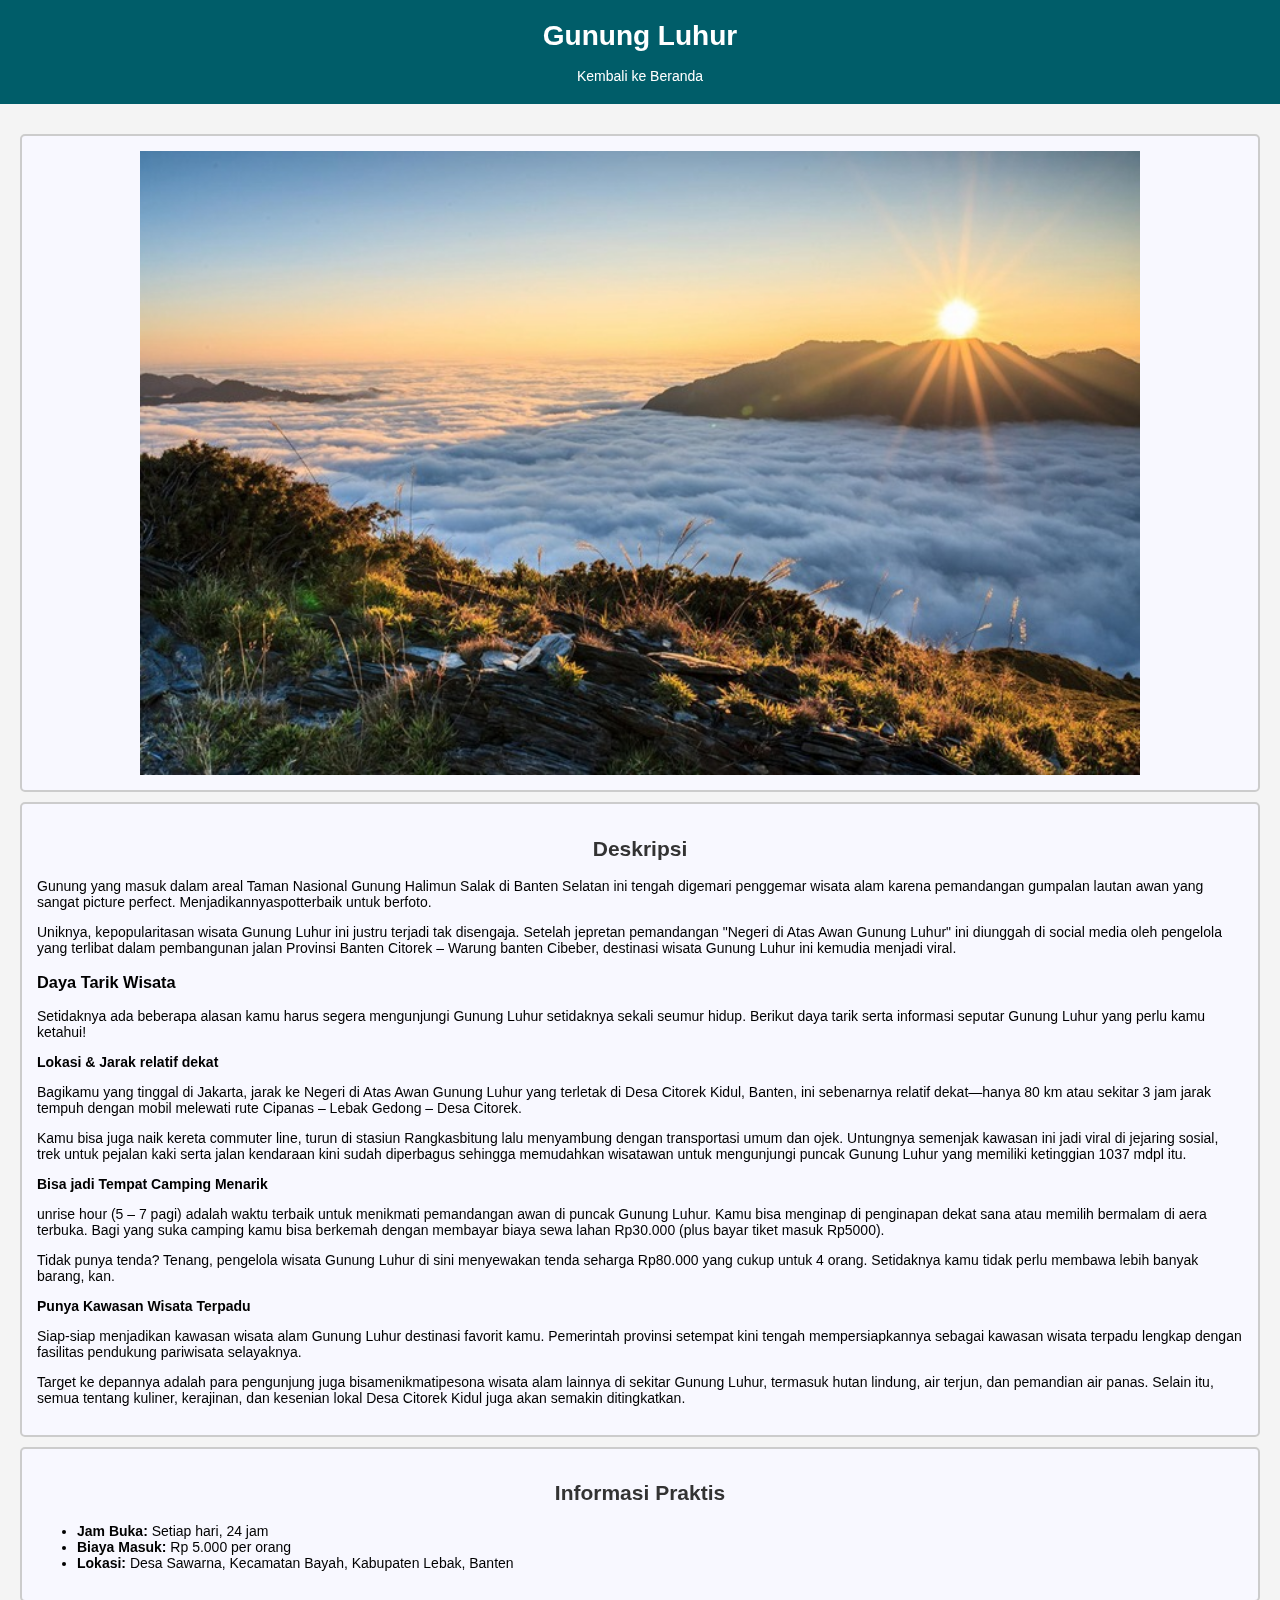
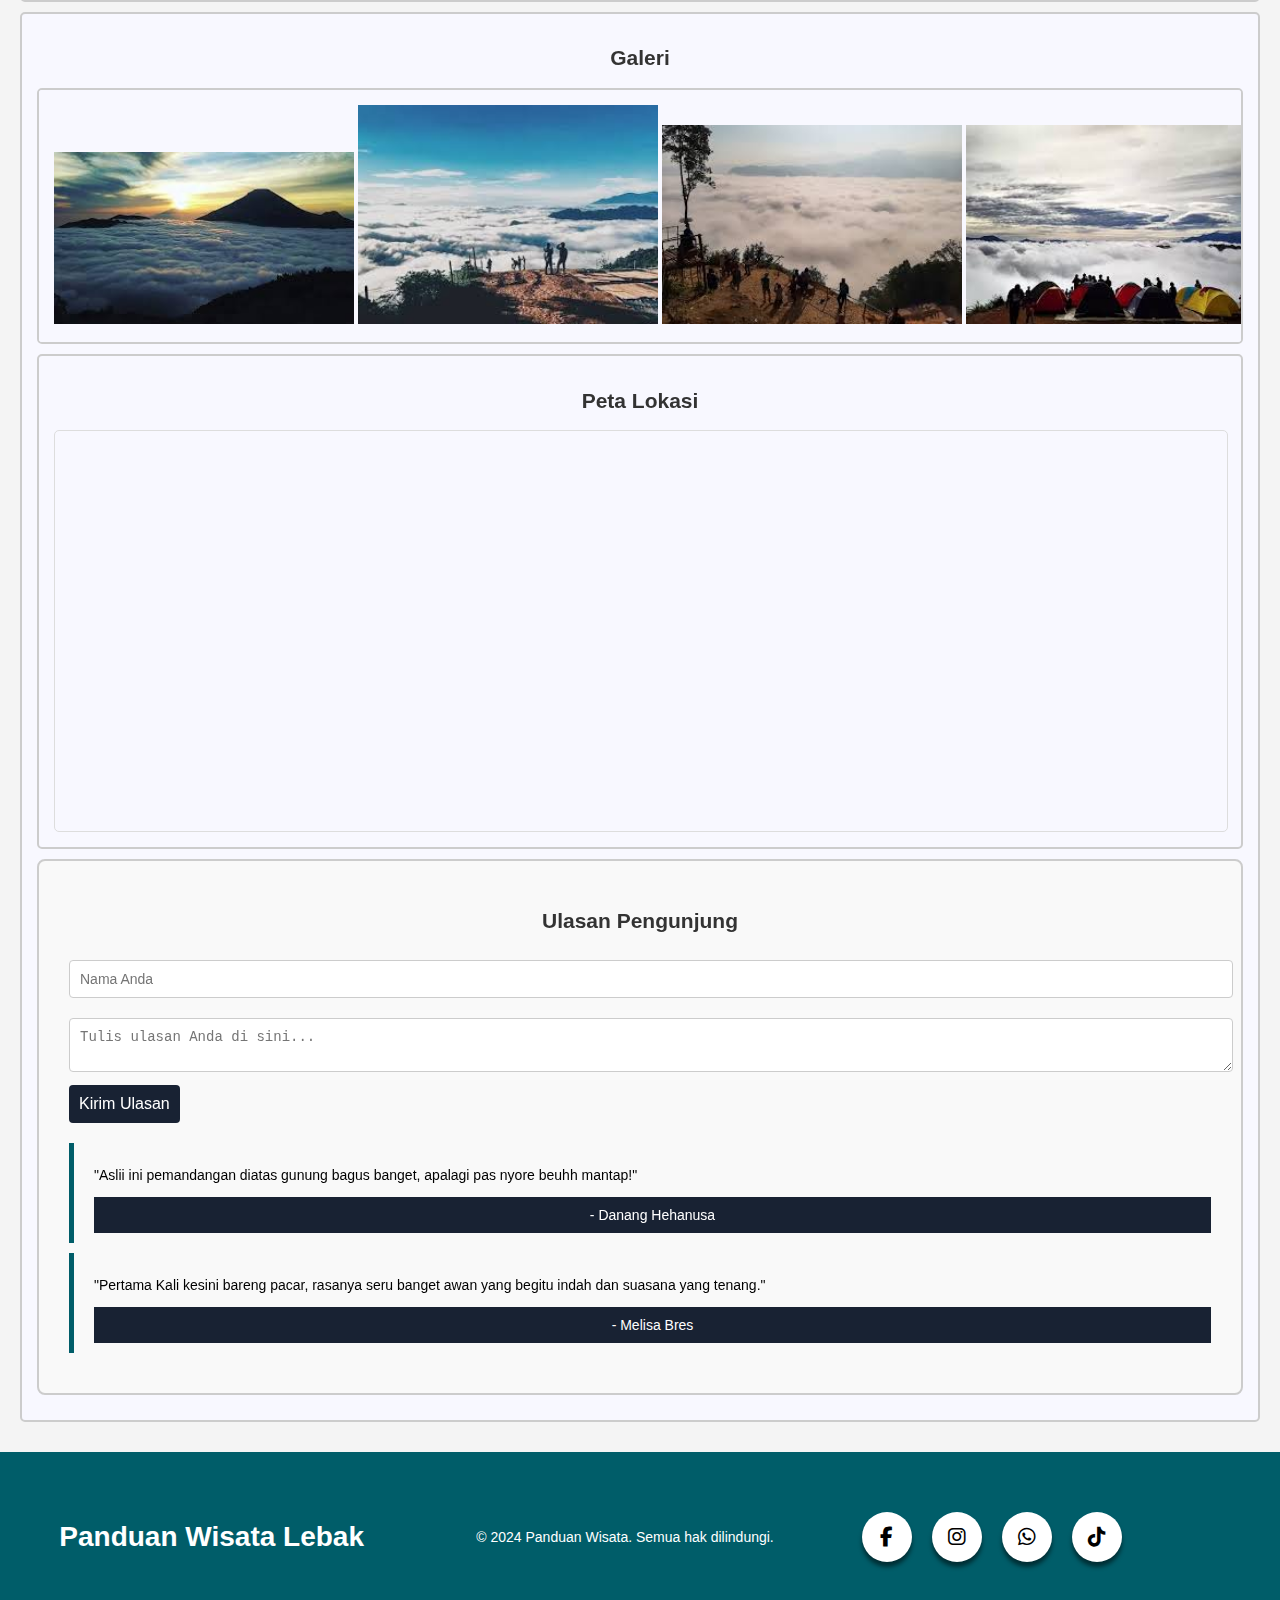
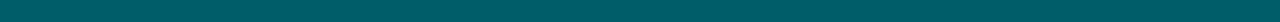
<file: wisata20.html>
<!DOCTYPE html>
<html lang="id">
<head>
    <meta charset="UTF-8">
    <meta name="viewport" content="width=device-width, initial-scale=1.0">
    <link rel="stylesheet" href="styles.css">
    <link rel="stylesheet" href="https://cdnjs.cloudflare.com/ajax/libs/font-awesome/6.7.2/css/all.min.css" integrity="sha512-Evv84Mr4kqVGRNSgIGL/F/aIDqQb7xQ2vcrdIwxfjThSH8CSR7PBEakCr51Ck+w+/U6swU2Im1vVX0SVk9ABhg==" crossorigin="anonymous" referrerpolicy="no-referrer" />
    <style>
        section {
            border: 2px solid #ccc; /* Warna dan ketebalan garis */
            padding: 15px; /* Ruang di dalam section */
            margin: 10px 0; /* Ruang di luar section */
            border-radius: 5px; /* Sudut yang melengkung */
            background-color:   ghostwhite;
        }
        img {
            max-width: 100%; /* Memastikan gambar tidak melebihi lebar kontainer */
            height: auto; /* Mempertahankan rasio aspek gambar */
            display: block; /* Menghindari spasi di bawah gambar */
        }
        .responsive-image {
            width: 100%; /* Gambar mengisi lebar kontainer */
            height: auto; /* Mempertahankan rasio aspek */
            border-radius: 5px; /* Menambahkan sudut melengkung jika diinginkan */
        }
    </style>
    <title>Gunung Luhur</title>
</head>
<body>
    <header>
        <h1>Gunung Luhur</h1>
        <br>
        <nav>
            <a href="index.html">Kembali ke Beranda</a>
        </nav>
    </header>

    <main>
        <section>
            <img src="img/GunungLuhur.jpg" alt="Pantai Tanjung Layar" style="width: 1000px; height: auto; display: block; margin-left: auto; margin-right: auto;">
        </section>
        <section>
            <h2>Deskripsi</h2>
            <p>Gunung yang masuk dalam areal Taman Nasional Gunung Halimun Salak di Banten Selatan ini tengah digemari penggemar wisata alam karena pemandangan gumpalan lautan awan yang sangat picture perfect. Menjadikannyaspotterbaik untuk berfoto.</p>
            <p>Uniknya, kepopularitasan wisata Gunung Luhur ini justru terjadi tak disengaja. Setelah jepretan pemandangan "Negeri di Atas Awan Gunung Luhur" ini diunggah di social media oleh pengelola yang terlibat dalam pembangunan jalan Provinsi Banten Citorek – Warung banten Cibeber, destinasi wisata Gunung Luhur ini kemudia menjadi viral. </p>

            <h3><b>Daya Tarik Wisata</b></h3>
            <p>Setidaknya ada beberapa alasan kamu harus segera mengunjungi Gunung Luhur setidaknya sekali seumur hidup. Berikut daya tarik serta informasi seputar Gunung Luhur yang perlu kamu ketahui!</p>
            <p><b>Lokasi & Jarak relatif dekat</b></p>
            <p>Bagikamu yang tinggal di Jakarta, jarak ke Negeri di Atas Awan Gunung Luhur yang terletak di Desa Citorek Kidul, Banten, ini sebenarnya relatif dekat—hanya 80 km atau sekitar 3 jam jarak tempuh dengan mobil melewati rute Cipanas – Lebak Gedong – Desa Citorek.</p>
            <p>Kamu bisa juga naik kereta commuter line, turun di stasiun Rangkasbitung lalu menyambung dengan transportasi umum dan ojek. Untungnya semenjak kawasan ini jadi viral di jejaring sosial, trek untuk pejalan kaki serta jalan kendaraan kini sudah diperbagus sehingga memudahkan wisatawan untuk mengunjungi puncak Gunung Luhur yang memiliki ketinggian 1037 mdpl itu.</p>

            <p><b>Bisa jadi Tempat Camping Menarik</b></p>
            <p>unrise hour (5 – 7 pagi) adalah waktu terbaik untuk menikmati pemandangan awan di puncak Gunung Luhur. Kamu bisa menginap di penginapan dekat sana atau memilih bermalam di aera terbuka. Bagi yang suka camping kamu bisa berkemah dengan membayar biaya sewa lahan Rp30.000 (plus bayar tiket masuk Rp5000).</p>
            <p>Tidak punya tenda? Tenang, pengelola wisata Gunung Luhur di sini menyewakan tenda seharga Rp80.000 yang cukup untuk 4 orang. Setidaknya kamu tidak perlu membawa lebih banyak barang, kan.</p>

            <p><b>Punya Kawasan Wisata Terpadu</b></p>
            <p>Siap-siap menjadikan kawasan wisata alam Gunung Luhur destinasi favorit kamu. Pemerintah provinsi setempat kini tengah mempersiapkannya sebagai kawasan wisata terpadu lengkap dengan fasilitas pendukung pariwisata selayaknya.</p>
            <p>Target ke depannya adalah para pengunjung juga bisamenikmatipesona wisata alam lainnya di sekitar Gunung Luhur, termasuk hutan lindung, air terjun, dan pemandian air panas.  Selain itu, semua tentang kuliner, kerajinan, dan kesenian lokal Desa Citorek Kidul juga akan semakin ditingkatkan.</p>
        </section>

        <section>
            <h2>Informasi Praktis</h2>
            <ul>
                <li><strong>Jam Buka:</strong> Setiap hari, 24 jam</li>
                <li><strong>Biaya Masuk:</strong> Rp 5.000 per orang</li>
                <li><strong>Lokasi:</strong> Desa Sawarna, Kecamatan Bayah, Kabupaten Lebak, Banten</li>
            </ul>
        </section>

        <section>
            <h2>Galeri</h2>
        <section style="overflow-x: auto; white-space: nowrap;">
            <img src="img6/wisata6-10.jpg" alt="Gunung Luhur" style="width:300px; height:auto; display: inline-block;">
            <img src="img6/wisata6-1.jpg" alt="Gunung Luhur" style="width:300px; height:auto; display: inline-block;">
            <img src="img6/wisata6-2.jpg" alt="Gunung Luhur" style="width:300px; height:auto; display: inline-block;">
            <img src="img6/wisata6-3.jpg" alt="Gunung Luhur" style="width:300px; height:auto; display: inline-block;">
            <img src="img6/wisata6-6.jpg" alt="Gunung Luhur" style="width:300px; height:auto; display: inline-block;">
            <img src="img6/wisata6-5.jpg" alt="Gunung Luhur" style="width:300px; height:auto; display: inline-block;">
            <img src="img6/wisata6-4.jpg" alt="Gunung Luhur" style="width:300px; height:auto; display: inline-block;">
            <img src="img6/wisata6-9.jpg" alt="Gunung Luhur" style="width:300px; height:auto; display: inline-block;">
            <img src="img6/wisata6-7.jpg" alt="Gunung Luhur" style="width:300px; height:auto; display: inline-block;">
            <img src="img6/wisata6-8.jpg" alt="Gunung Luhur" style="width:300px; height:auto; display: inline-block;">
            
        </section>

        <section id="peta">
            <h2>Peta Lokasi</h2>
            <div id="map" style="height: 400px; width: 100%;"><iframe src="https://www.google.com/maps/embed?pb=!1m18!1m12!1m3!1d31697.283631227165!2d106.30467815593846!3d-6.750277217745429!2m3!1f0!2f0!3f0!3m2!1i1024!2i768!4f13.1!3m3!1m2!1s0x2e42633e533c99e7%3A0x1efb4544fcc8328!2sGn.%20Luhur!5e0!3m2!1sid!2sid!4v1734702700963!5m2!1sid!2sid" width="100%" height="400px" style="border:0;" allowfullscreen="" loading="lazy" referrerpolicy="no-referrer-when-downgrade"></iframe></div>
        </section>

    <!-- ulasan -->
        <section id="ulasan" class="grid-itemP">
            <h2>Ulasan Pengunjung</h2>
            <form id="reviewForm">
                <input type="text" id="reviewerName" placeholder="Nama Anda" required>
                <br>
                <textarea id="reviewText" placeholder="Tulis ulasan Anda di sini..." required></textarea>
                <button type="submit">Kirim Ulasan</button>
            </form>
            <div class="review-container">
                <blockquote>
                    <p>"Aslii ini pemandangan diatas gunung bagus banget, apalagi pas nyore beuhh mantap!"</p>
                    <footer>- Danang Hehanusa</footer>
                </blockquote>
                <blockquote>
                    <p>"Pertama Kali kesini bareng pacar, rasanya seru banget awan yang begitu indah dan suasana yang tenang."</p>
                    <footer>- Melisa Bres</footer>
                </blockquote>
            </div>
        </section>
    </main>

    <!-- footer -->
    <footer class="footer-biasa">
        <div class="footer-content">
            <div class="footer-left">
                <h1>Panduan Wisata Lebak</h1>
            </div>
            <div class="footer-center">
                <p>&copy; 2024 Panduan Wisata. Semua hak dilindungi.</p>
            </div>
            <div class="footer-right">
                <a href="https://www.facebook.com/ahmad.ditto.75?locale=id_ID"><i class="fa-brands fa-facebook-f"></i></a>
                <a href="https://www.instagram.com/ahmad_ditto/"><i class="fa-brands fa-instagram"></i></a>
                <a href="https://api.whatsapp.com/send?phone=6281906197232"><i class="fa-brands fa-whatsapp"></i></a>
                <a href="https://www.tiktok.com/@dyog.28?is_from_webapp=1&sender_device=pc"><i class="fa-brands fa-tiktok"></i></a>
            </div>
            <!-- <div class="footer-right">
                <a href="https://www.instagram.com" target="_blank"><img src="img/" alt="Instagram" />
                </a>
                <a href="https://www.facebook.com" target="_blank"><img src="img/facebook-logo.png" alt="Facebook" /></a>
                <a href="https://www.tiktok.com" target="_blank"><img src="img/tiktok-logo.png" alt="TikTok" /></a>
                <a href="sitemap.html">Sitemap</a>
            </div> -->
        </div>
    </footer>
    <script src="script.js"></script>
</body>
</html>
</file>
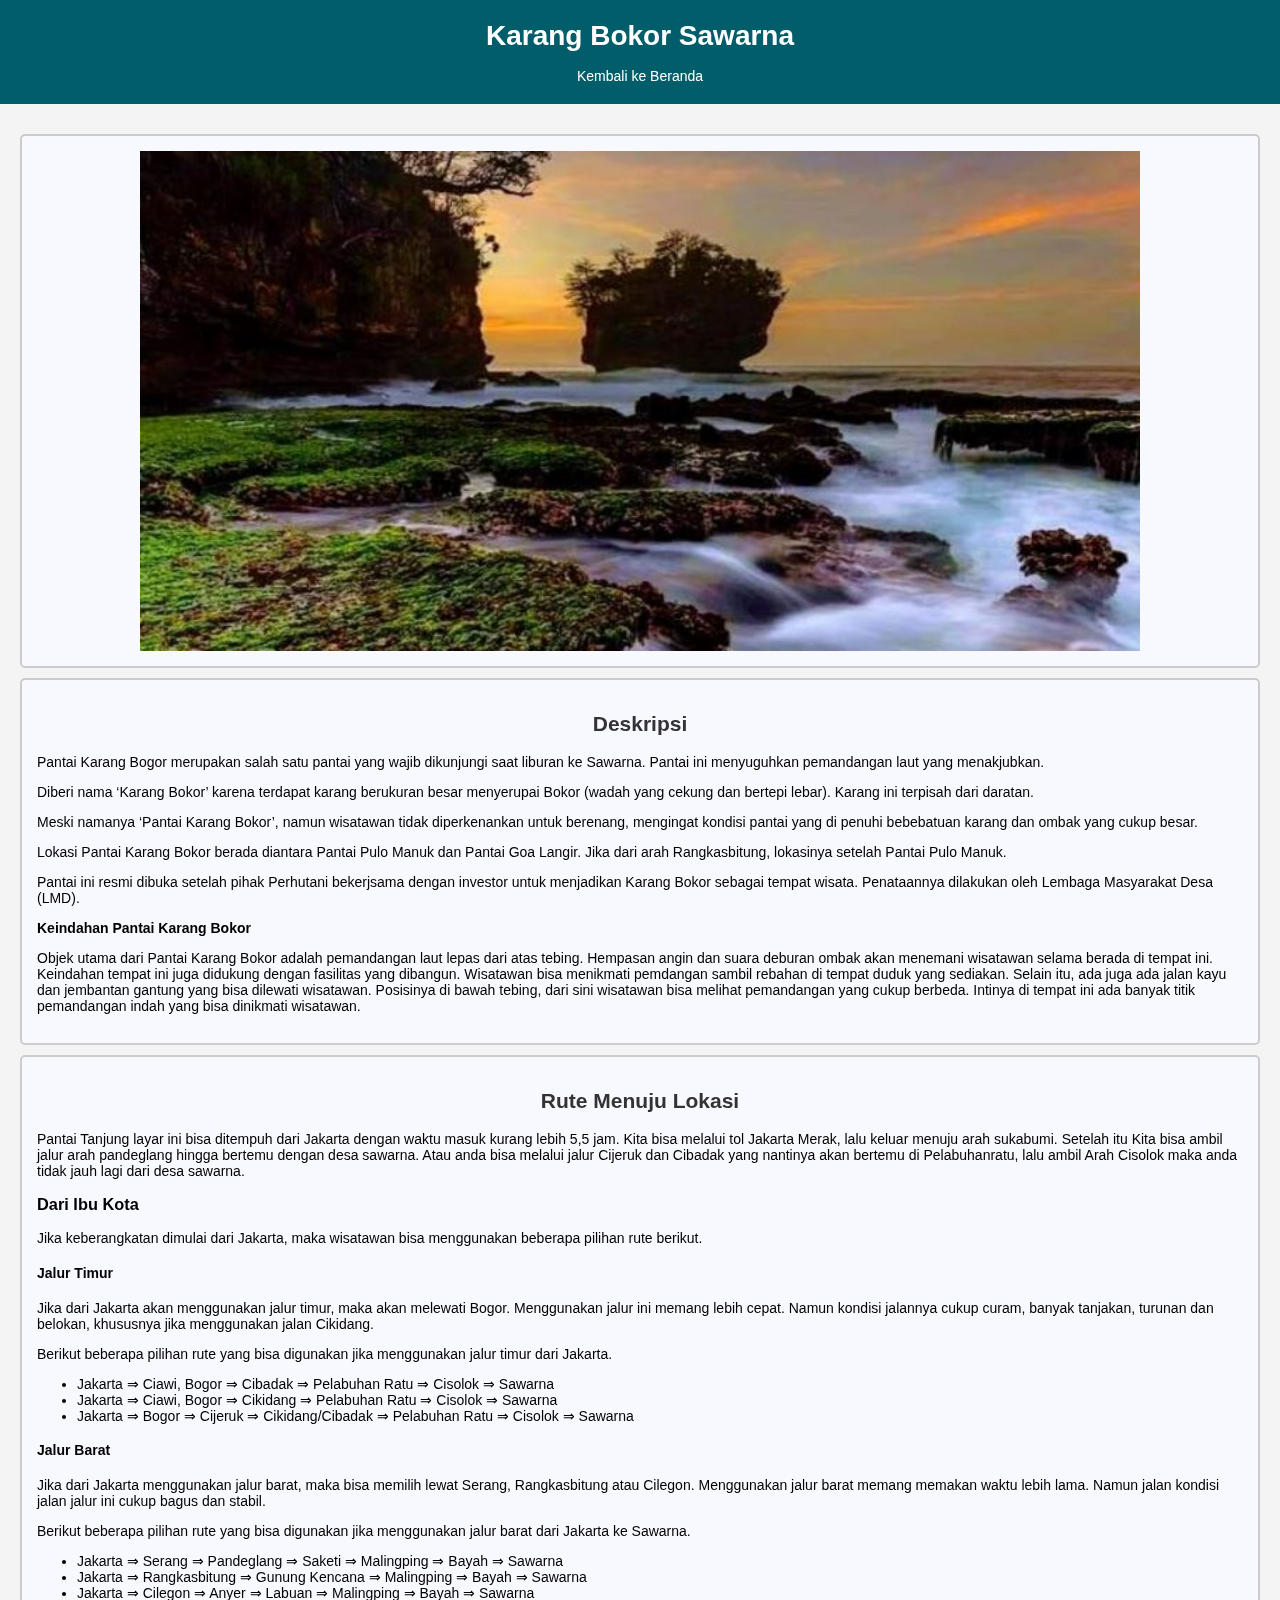
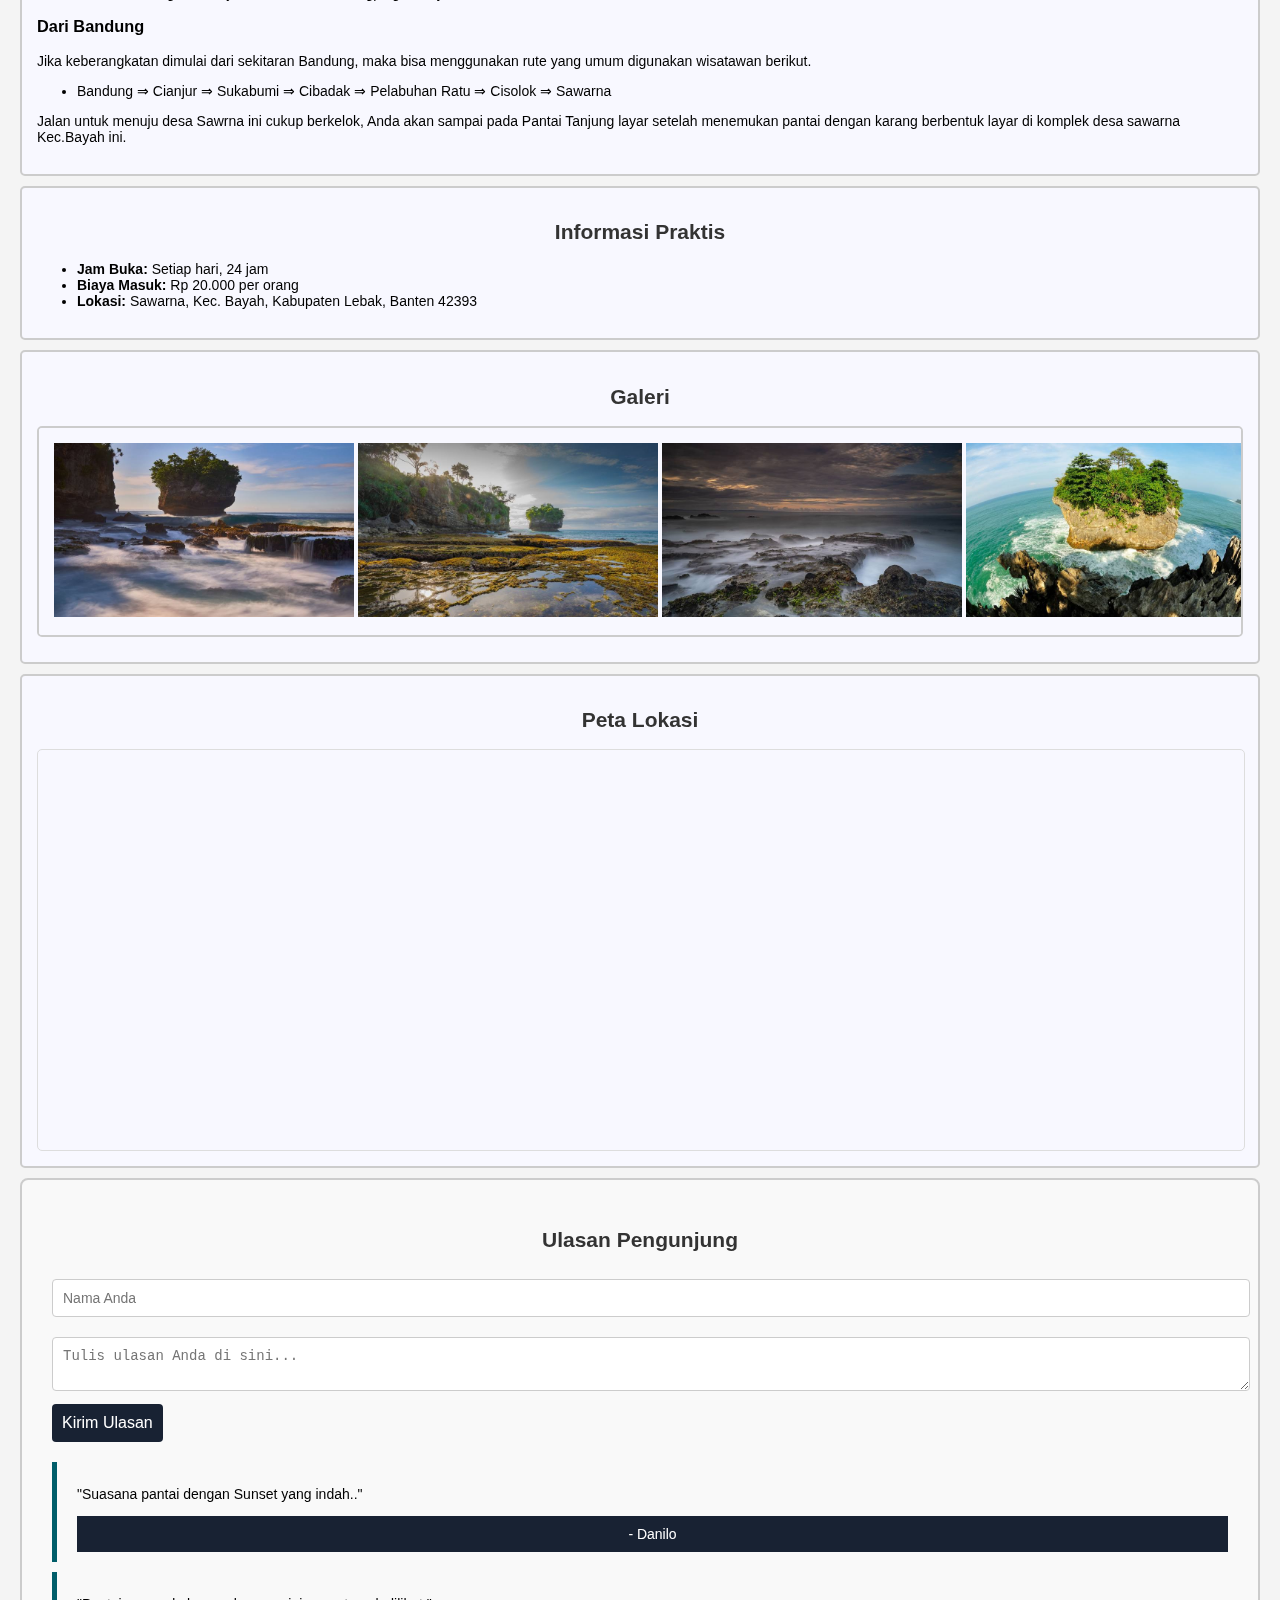
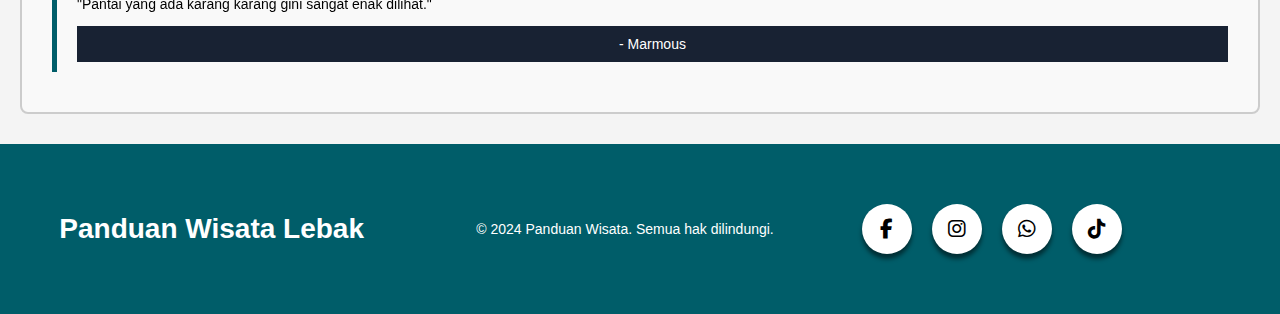
<file: wisata3.html>
<!DOCTYPE html>
<html lang="id">
<head>
    <meta charset="UTF-8">
    <meta name="viewport" content="width=device-width, initial-scale=1.0">
    <link rel="stylesheet" href="styles.css">
    <link rel="stylesheet" href="https://cdnjs.cloudflare.com/ajax/libs/font-awesome/6.7.2/css/all.min.css" integrity="sha512-Evv84Mr4kqVGRNSgIGL/F/aIDqQb7xQ2vcrdIwxfjThSH8CSR7PBEakCr51Ck+w+/U6swU2Im1vVX0SVk9ABhg==" crossorigin="anonymous" referrerpolicy="no-referrer" />
    <style>
        section {
            border: 2px solid #ccc; /* Warna dan ketebalan garis */
            padding: 15px; /* Ruang di dalam section */
            margin: 10px 0; /* Ruang di luar section */
            border-radius: 5px; /* Sudut yang melengkung */
            background-color:   ghostwhite;
        }
        img {
            max-width: 100%; /* Memastikan gambar tidak melebihi lebar kontainer */
            height: auto; /* Mempertahankan rasio aspek gambar */
            display: block; /* Menghindari spasi di bawah gambar */
        }
        .responsive-image {
            width: 100%; /* Gambar mengisi lebar kontainer */
            height: auto; /* Mempertahankan rasio aspek */
            border-radius: 5px; /* Menambahkan sudut melengkung jika diinginkan */
        }
    </style>
    <title>Karang Bokor Sawarna</title>
</head>
<body>
    <header>
        <h1>Karang Bokor Sawarna</h1>
        <br>
        <nav>
            <a href="index.html">Kembali ke Beranda</a>
        </nav>
    </header>

    <main>
        <section>
            <img src="img/karangbokor.jpg" alt="Pantai Tanjung Layar" style="width: 1000px; height: 500px; display: block; margin-left: auto; margin-right: auto;">
        </section>
        <section>
            <h2>Deskripsi</h2>
            <p>Pantai Karang Bogor merupakan salah satu pantai yang wajib dikunjungi saat liburan ke Sawarna. Pantai ini menyuguhkan pemandangan laut yang menakjubkan.

                <p>Diberi nama ‘Karang Bokor’ karena terdapat karang berukuran besar menyerupai Bokor (wadah yang cekung dan bertepi lebar). Karang ini terpisah dari daratan.</p>
                
                <p>Meski namanya ‘Pantai Karang Bokor’, namun wisatawan tidak diperkenankan untuk berenang, mengingat kondisi pantai yang di penuhi bebebatuan karang dan ombak yang cukup besar.</p>
                
                <p>Lokasi Pantai Karang Bokor berada diantara Pantai Pulo Manuk dan Pantai Goa Langir. Jika dari arah Rangkasbitung, lokasinya setelah Pantai Pulo Manuk.</p>
                
                <p>Pantai ini resmi dibuka setelah pihak Perhutani bekerjsama dengan investor untuk menjadikan Karang Bokor sebagai tempat wisata. Penataannya dilakukan oleh Lembaga Masyarakat Desa (LMD).</p>
            
                <p><b>Keindahan Pantai Karang Bokor</b></p>
                <p>Objek utama dari Pantai Karang Bokor adalah pemandangan laut lepas dari atas tebing. Hempasan angin dan suara deburan ombak akan menemani wisatawan selama berada di tempat ini.

                    Keindahan tempat ini juga didukung dengan fasilitas yang dibangun. Wisatawan bisa menikmati pemdangan sambil rebahan di tempat duduk yang sediakan.
                    
                    Selain itu, ada juga ada jalan kayu dan jembantan gantung yang bisa dilewati wisatawan. Posisinya di bawah tebing, dari sini wisatawan bisa melihat pemandangan yang cukup berbeda.
                    
                    Intinya di tempat ini ada banyak titik pemandangan indah yang bisa dinikmati wisatawan.</p>
        </section>

        <section>
            <h2>Rute Menuju Lokasi</h2>
            <p>Pantai Tanjung layar ini bisa ditempuh dari Jakarta dengan waktu masuk kurang lebih 5,5 jam. Kita bisa melalui tol Jakarta Merak, lalu keluar menuju arah sukabumi.  Setelah itu Kita bisa ambil jalur arah pandeglang hingga bertemu dengan desa sawarna.

                Atau anda bisa melalui jalur Cijeruk dan Cibadak yang nantinya akan bertemu di Pelabuhanratu, lalu ambil Arah Cisolok maka anda tidak jauh lagi dari desa sawarna.</p>
        <h3><b>Dari Ibu Kota</b></h3>
            <p>Jika keberangkatan dimulai dari Jakarta, maka wisatawan bisa menggunakan beberapa pilihan rute berikut.</p>

            <h4><b>Jalur Timur</b></h4>
            <p>Jika dari Jakarta akan menggunakan jalur timur, maka akan melewati Bogor. Menggunakan jalur ini memang lebih cepat. Namun kondisi jalannya cukup curam, banyak tanjakan, turunan dan belokan, khususnya jika menggunakan jalan Cikidang.</p>

            <p>Berikut beberapa pilihan rute yang bisa digunakan jika menggunakan jalur timur dari Jakarta.</p>
            <ul class="custom-bullet">
                <li>Jakarta ⇒ Ciawi, Bogor ⇒ Cibadak ⇒ Pelabuhan Ratu ⇒ Cisolok ⇒ Sawarna</li>
                <li>Jakarta ⇒ Ciawi, Bogor ⇒ Cikidang ⇒ Pelabuhan Ratu ⇒ Cisolok ⇒ Sawarna</li>
                <li>Jakarta ⇒ Bogor ⇒ Cijeruk ⇒ Cikidang/Cibadak ⇒ Pelabuhan Ratu ⇒ Cisolok ⇒ Sawarna</li>
            </ul>

            <h4><b>Jalur Barat</b></h4>
            <p>Jika dari Jakarta menggunakan jalur barat, maka bisa memilih lewat Serang, Rangkasbitung atau Cilegon. Menggunakan jalur barat memang memakan waktu lebih lama. Namun jalan kondisi jalan jalur ini cukup bagus dan stabil.

            <p>Berikut beberapa pilihan rute yang bisa digunakan jika menggunakan jalur barat dari Jakarta ke Sawarna.</p>
            <ul class="custom-bullet">
                <li>Jakarta ⇒ Serang ⇒ Pandeglang ⇒ Saketi ⇒ Malingping ⇒ Bayah ⇒ Sawarna</li>
                <li>Jakarta ⇒ Rangkasbitung ⇒ Gunung Kencana ⇒ Malingping ⇒ Bayah ⇒ Sawarna</li>
                <li>Jakarta ⇒ Cilegon ⇒ Anyer ⇒ Labuan ⇒ Malingping ⇒ Bayah ⇒ Sawarna</li>
            </ul>

        <h3><b>Dari Bandung</b></h3>
            <p>Jika keberangkatan dimulai dari sekitaran Bandung, maka bisa menggunakan rute yang umum digunakan wisatawan berikut.

            <ul class="custombullet">
                <li>Bandung ⇒ Cianjur ⇒ Sukabumi ⇒ Cibadak ⇒ Pelabuhan Ratu ⇒ Cisolok ⇒ Sawarna</li>
            </ul>
            <p>Jalan untuk menuju desa Sawrna ini cukup berkelok, Anda akan sampai pada Pantai Tanjung layar setelah menemukan pantai dengan karang berbentuk layar di komplek desa sawarna Kec.Bayah ini.</p>
        </section>

        <section>
            <h2>Informasi Praktis</h2>
            <ul>
                <li><strong>Jam Buka:</strong> Setiap hari, 24 jam</li>
                <li><strong>Biaya Masuk:</strong> Rp 20.000 per orang</li>
                <li><strong>Lokasi:</strong> Sawarna, Kec. Bayah, Kabupaten Lebak, Banten 42393</li>
            </ul>
        </section>

        <section>
            <h2>Galeri</h2>
        <section style="overflow-x: auto; white-space: nowrap;">
            <img src="img3/wisata3-1.jpg" alt="Karang Taraje" style="width:300px; height:auto; display: inline-block;">
            <img src="img3/wisata3-6.jpg" alt="Karang Taraje" style="width:300px; height:auto; display: inline-block;">
            <img src="img3/wisata3-10.jpg" alt="Karang Taraje" style="width:300px; height:auto; display: inline-block;">
            <img src="img3/wisata3-4.jpg" alt="Karang Taraje" style="width:300px; height:auto; display: inline-block;">
            <img src="img3/wisata3-5.jpg" alt="Karang Taraje" style="width:300px; height:auto; display: inline-block;">
            <img src="img3/wisata3-6.jpg" alt="Karang Taraje" style="width:300px; height:auto; display: inline-block;">
            <img src="img3/wisata3-2.jpg" alt="Karang Taraje" style="width:300px; height:auto; display: inline-block;">
            <img src="img3/wisata3-8.jpg" alt="Karang Taraje" style="width:300px; height:auto; display: inline-block;">
            <img src="img3/wisata3-9.jpg" alt="Karang Taraje" style="width:300px; height:auto; display: inline-block;">
            <img src="img3/wisata3-3.jpg" alt="Karang Taraje" style="width:300px; height:auto; display: inline-block;">
        </section>
    </section>

        <section id="peta">
            <h2>Peta Lokasi</h2>
            <div id="map" style="height: 400px; width: 100%;"><iframe src="https://www.google.com/maps/embed?pb=!1m18!1m12!1m3!1d3960.254096534937!2d106.27989629999999!3d-6.979315799999999!2m3!1f0!2f0!3f0!3m2!1i1024!2i768!4f13.1!3m3!1m2!1s0x2e4291dede1b5501%3A0x7bc0f9e64bace9a3!2sKarang%20Bokor%20Sawarna!5e0!3m2!1sid!2sid!4v1733101076371!5m2!1sid!2sid" width="100%" height="400px" style="border:0;" allowfullscreen="" loading="lazy" referrerpolicy="no-referrer-when-downgrade"></iframe></div>
        </section>

        <!-- ulasan -->
        <section id="ulasan" class="grid-itemP">
            <h2>Ulasan Pengunjung</h2>
            <form id="reviewForm">
                <input type="text" id="reviewerName" placeholder="Nama Anda" required>
                <br>
                <textarea id="reviewText" placeholder="Tulis ulasan Anda di sini..." required></textarea>
                <button type="submit">Kirim Ulasan</button>
            </form>
            <div class="review-container">
                <blockquote>
                    <p>"Suasana pantai dengan Sunset yang indah.."</p>
                    <footer>- Danilo</footer>
                </blockquote>
                <blockquote>
                    <p>"Pantai yang ada karang karang gini sangat enak dilihat."</p>
                    <footer>- Marmous</footer>
                </blockquote>
            </div>
        </section>
    </main>

    <!-- footer -->
    <footer class="footer-biasa">
        <div class="footer-content">
            <div class="footer-left">
                <h1>Panduan Wisata Lebak</h1>
            </div>
            <div class="footer-center">
                <p>&copy; 2024 Panduan Wisata. Semua hak dilindungi.</p>
            </div>
            <div class="footer-right">
                <a href="https://www.facebook.com/ahmad.ditto.75?locale=id_ID"><i class="fa-brands fa-facebook-f"></i></a>
                <a href="https://www.instagram.com/ahmad_ditto/"><i class="fa-brands fa-instagram"></i></a>
                <a href="https://api.whatsapp.com/send?phone=6281906197232"><i class="fa-brands fa-whatsapp"></i></a>
                <a href="https://www.tiktok.com/@dyog.28?is_from_webapp=1&sender_device=pc"><i class="fa-brands fa-tiktok"></i></a>
            </div>
            <!-- <div class="footer-right">
                <a href="https://www.instagram.com" target="_blank"><img src="img/" alt="Instagram" />
                </a>
                <a href="https://www.facebook.com" target="_blank"><img src="img/facebook-logo.png" alt="Facebook" /></a>
                <a href="https://www.tiktok.com" target="_blank"><img src="img/tiktok-logo.png" alt="TikTok" /></a>
                <a href="sitemap.html">Sitemap</a>
            </div> -->
        </div>
    </footer>
    <script src="script.js"></script>

</body>
</html>
</file>
<file: styles.css>
body {
    font-family: Arial, sans-serif;
    margin: 0;
    padding: 0;
    background-color: #f4f4f4;
    font-size: 14px;
}

header {
    background-color: #005d69;
    color: white;
    padding: 20px;
    text-align: center;
}
header nav {
    display: flex;
    flex-wrap: wrap; /* Membuat tautan berpindah ke baris baru jika tidak muat */
    justify-content: center; /* Menyelaraskan tautan di tengah */
}
header h1 {
    margin: 0;
}

nav a {
    margin: 0 15px;
    color: white;
    text-decoration: none;
}

nav a:hover {
    text-decoration: underline;
}

main {
    padding: 20px;
}

blockquote {
    background-color: #f9f9f9;
    border-left: 5px solid #005d69;
    margin: 10px 0;
    padding: 10px 20px;
}

footer {
    text-align: center;
    padding: 10px;
    background-color: #182233;
    color: white;
    position: relative;
    bottom: 0;
    width: 100%;
}



#map {
    height: 400px;
    width: 100%;
    border: 1px solid #ddd;
    border-radius: 5px;
}

@media (max-width: 768px) {
    .grid-container, .grid-containerR {
        grid-template-columns: 1fr; /* Satu kolom pada layar kecil */
    }

    header nav {
        flex-direction: column; /* Tautan dalam kolom */
    }

    .footer-biasa {
        flex-direction: column; /* Footer dalam kolom */
    }
}

/* gambar 1 semua link */


/* banner video */
html, body{
    height: 100%;
    margin: 0;
}
.banner{
    width: 100%;
    height: 100vh;
    display: flex;
    justify-content: center;
    align-items: center;
    position: relative;
    overflow: hidden;
    text-align: center;
}
.banner video{
    position: absolute;
    object-fit: cover;
    width: 100%;
    height:100%;
}
.overlay {
    position: absolute;
    top: 0;
    left: 0;
    width: 100%;
    height: 100%;
    background-color: rgba(0, 0, 0, 0.5); /* Warna hitam dengan transparansi 50% */
    z-index: 1; /* Pastikan overlay berada di atas video */
}
.banner .overlay {
    position: absolute;
    top: 0;
    left: 0;
    right: 0;
    bottom: 0;
    background: rgba(0, 0, 0, 0.5); /* Semi-transparent overlay */
}
.banner h1{
    position: absolute;
    top: 50%; /* Center vertically */
    left: 50%; /* Center horizontally */
    transform: translate(-50%, -50%); /* Adjust position to center */
    color: white; /* Text color */
    font-size: 24px; /* Font size */
    text-shadow: 2px 2px 4px rgba(0, 0, 0, 0.7); /* Text shadow for better readability */
    padding: 20px; /* Add some padding */
    margin: 0; /* Remove default margin */
    /* font-size: 60px;
    position: relative;
    z-index: 2;
    color: white;
    font-family: Arial, Helvetica, sans-serif; */
}

/* CSS kirim pesan */
#reviewForm input,
#reviewForm textarea {
    width: 100%;
    padding: 10px;
    margin: 10px 0;
    border: 1px solid #ccc;
    border-radius: 4px;
    font-size: 14px;
}

#reviewForm button {
    background-color: #182233;
    color: white;
    border: none;
    padding: 10px;
    border-radius: 4px;
    cursor: pointer;
    font-size: 16px;
    transition: background-color 0.3s;
}

#reviewForm button:hover {
    background-color: #005d69;
}

h2 {
    text-align: center;
    color: #333;
}

.grid-container {
    display: grid;
    grid-template-columns: repeat(auto-fill, minmax(250px, 1fr));
    gap: 10px;
    
}

.grid-item {
    min-width: 100%;
    box-sizing: border-box;
    object-fit: contain;
    text-align: center;
    background-color: white;
    border: 1px solid #ddd;
    border-radius: 5px;
    overflow: auto;
    transition: transform 0.2s;
    margin: 10px; 
}

.grid-item img {
    width: 100%;
    height: auto;
}

.grid-item h3 {
    margin: 10px;
}

.grid-item p {
    margin: 0 10px 10px;
}

.grid-item:hover {
    transform: scale(1.05);
}

.review-container {
    margin-top: 20px;
}

/* //restoran */
.grid-containerR{
    grid-template-columns: repeat(auto-fill, minmax(250px, 1fr));
    gap: 10px;
    position: relative;
    overflow: hidden;
    display: flex;
}
.grid-itemR {
    box-sizing: border-box;
    object-fit: contain;
    text-align: center;
    background-color: white;
    border: 1px solid #ddd;
    border-radius: 5px;
    overflow: flex;
    transition: transform 0.2s;
    margin: 10px; 
}

.grid-itemR img {
    height: 250px;
    width:  300px;
}

.grid-itemR h3 {
    margin: 10px;
}

.grid-itemR p {
    margin: 0 10px 10px;
}

.grid-itemR:hover {
    transform: scale(1.05);
}

.slider {
    display: flex;
    transition: transform 0.5s ease;
    overflow: auto;
    padding: 10px;
    width: 100%;
}


/* peta,ulasan */
.grid-containerP {
    display: grid;
    grid-template-columns:repeat(auto-fill, minmax(330px, 1fr)); /* Membagi dua kolom yang sama */
    gap: 20px; /* Jarak antara item grid */
}

.grid-itemP {
    background-color: #f9f9f9; /* Warna latar belakang untuk item grid */
    padding: 30px; /* Padding di dalam item grid */
    border-radius: 8px; /* Sudut melengkung */
}


/* footer */
.footer-biasa {
    align-items: center;
    padding: 50px 5px;
    background-color: #005d69;
    text-align: center;
    display: flex;
    justify-content: center;
    flex-wrap: wrap;
    flex-direction: column; /* Mengubah arah menjadi kolom pada layar kecil */
    align-items: center;
}

.footer-content {
    display: flex;
    justify-content: center;
    width: 100%;
    align-items: center;
    flex-wrap: wrap;
}

.footer-left, .footer-center, .footer-right {
    flex: 1;
}

.footer-right{
    display: flex;
    padding: 10px 20px;
}

.footer-right a {
    margin-left: 10px;
    margin-right: 10px;
    width: 50px;
    height: 50px;
    position: relative;
    display: block;
    font-size: 20px;
    text-align: center;
    color: black;
    background-color: white;
    line-height: 50px;
    border-radius: 50%;
    box-shadow: 0 5px 4px rgba(0, 0, 0, 0.5);
    transition: 0.5s ease;
}

.footer-right a:last-child{
    margin-right: 0;
}

.footer-right a:hover{
    color: white;
    transform: translate(0, -30px);
    box-shadow: 0 20px 8px rgba(0, 0, 0, 0.7);
}

.footer-right a:nth-child(1):hover{
    background-color: #3b5998;
}
.footer-right a:nth-child(2):hover{
    background-color: fuchsia;
}
.footer-right a:nth-child(3):hover{
    background-color: chartreuse;
}
.footer-right a:nth-child(4):hover{
    background-color: #333;
}

/* buttton scroll */
html{
    scroll-behavior: smooth;
}
#progress{
    position: fixed;
    bottom: 20px;
    right: 10px;
    height: 70px;
    width: 70px;
    display: none;
    place-items: center;
    border-radius: 50%;
    box-shadow: 0 0 10px rgba(0, 0, 0, 0.2);
    cursor: pointer;
}
#progress-value{
    display: block;
    height: calc(100% - 15px);
    width: calc(100% - 15px);
    background-color: #ffffff;
    border-radius: 50%;
    display: grid;
    place-items: center;
    font-size: 35px;
    color: #001a2e;
}
</file>
